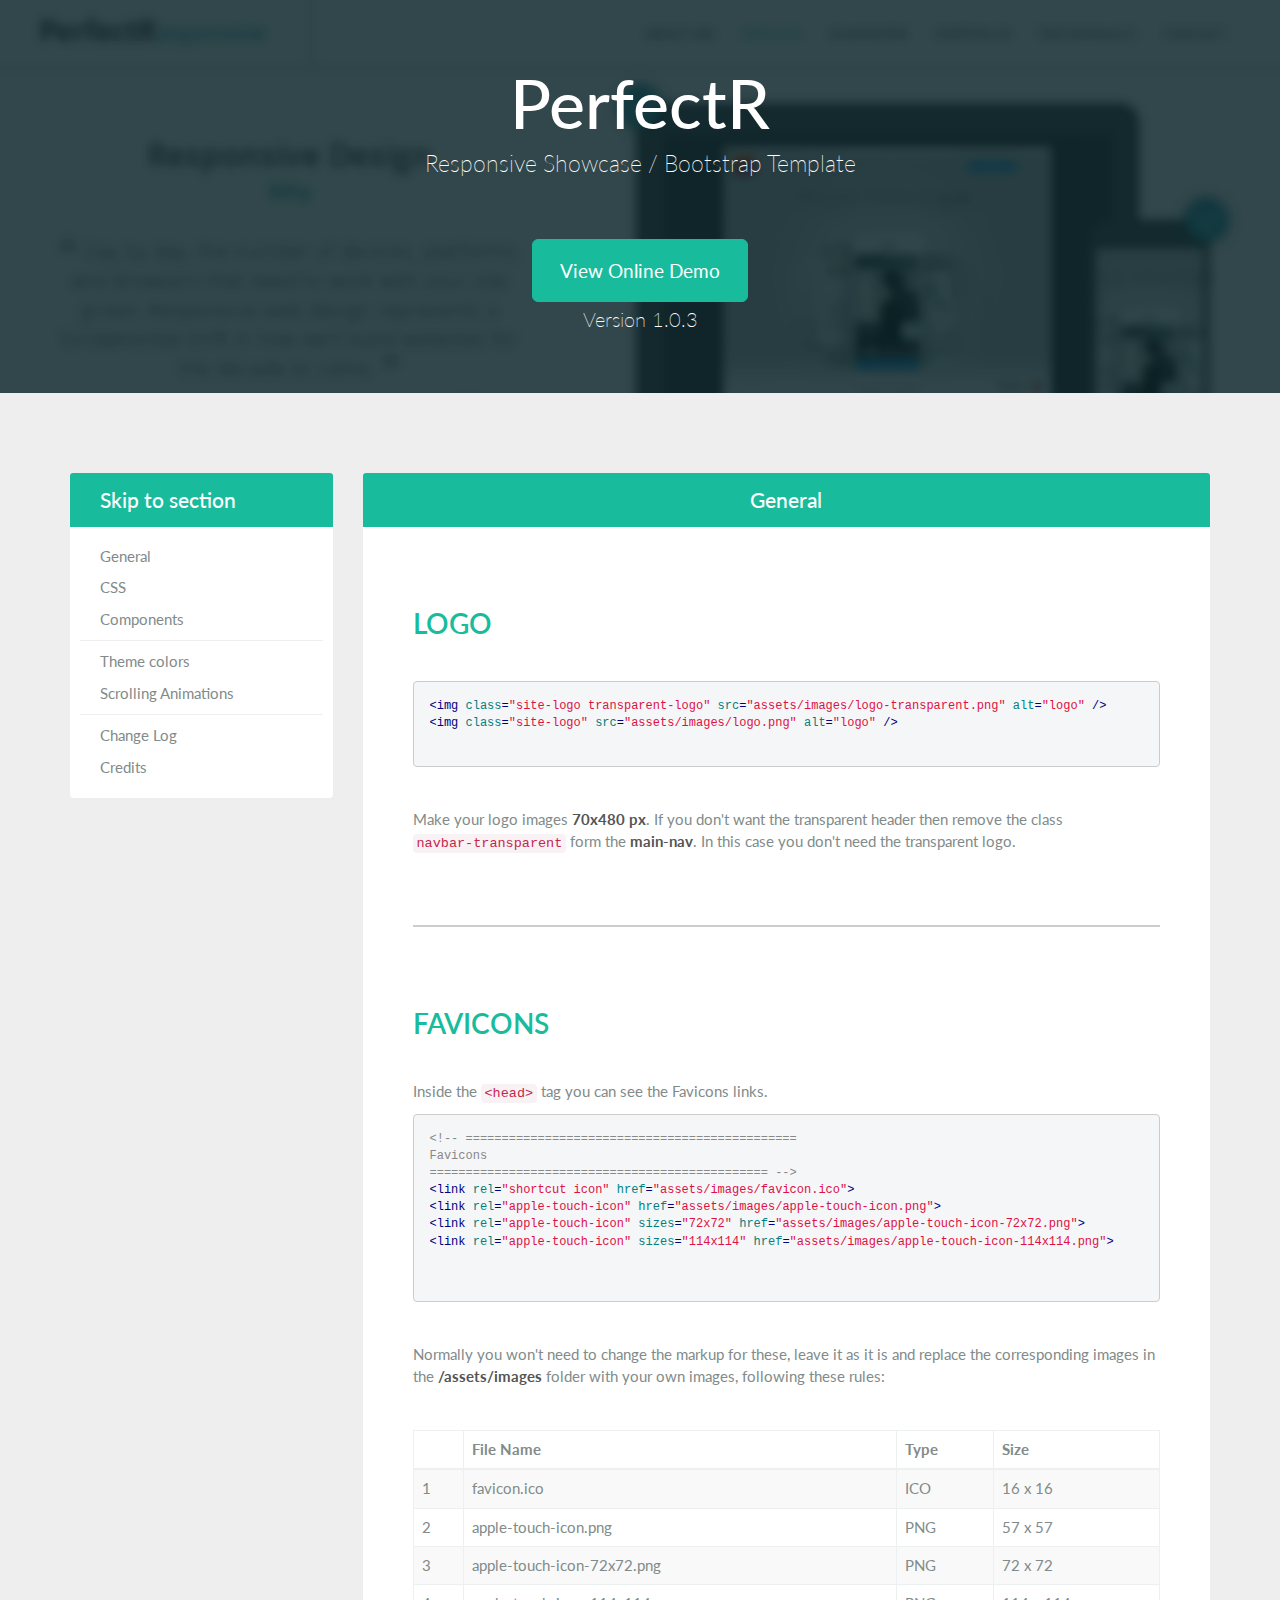
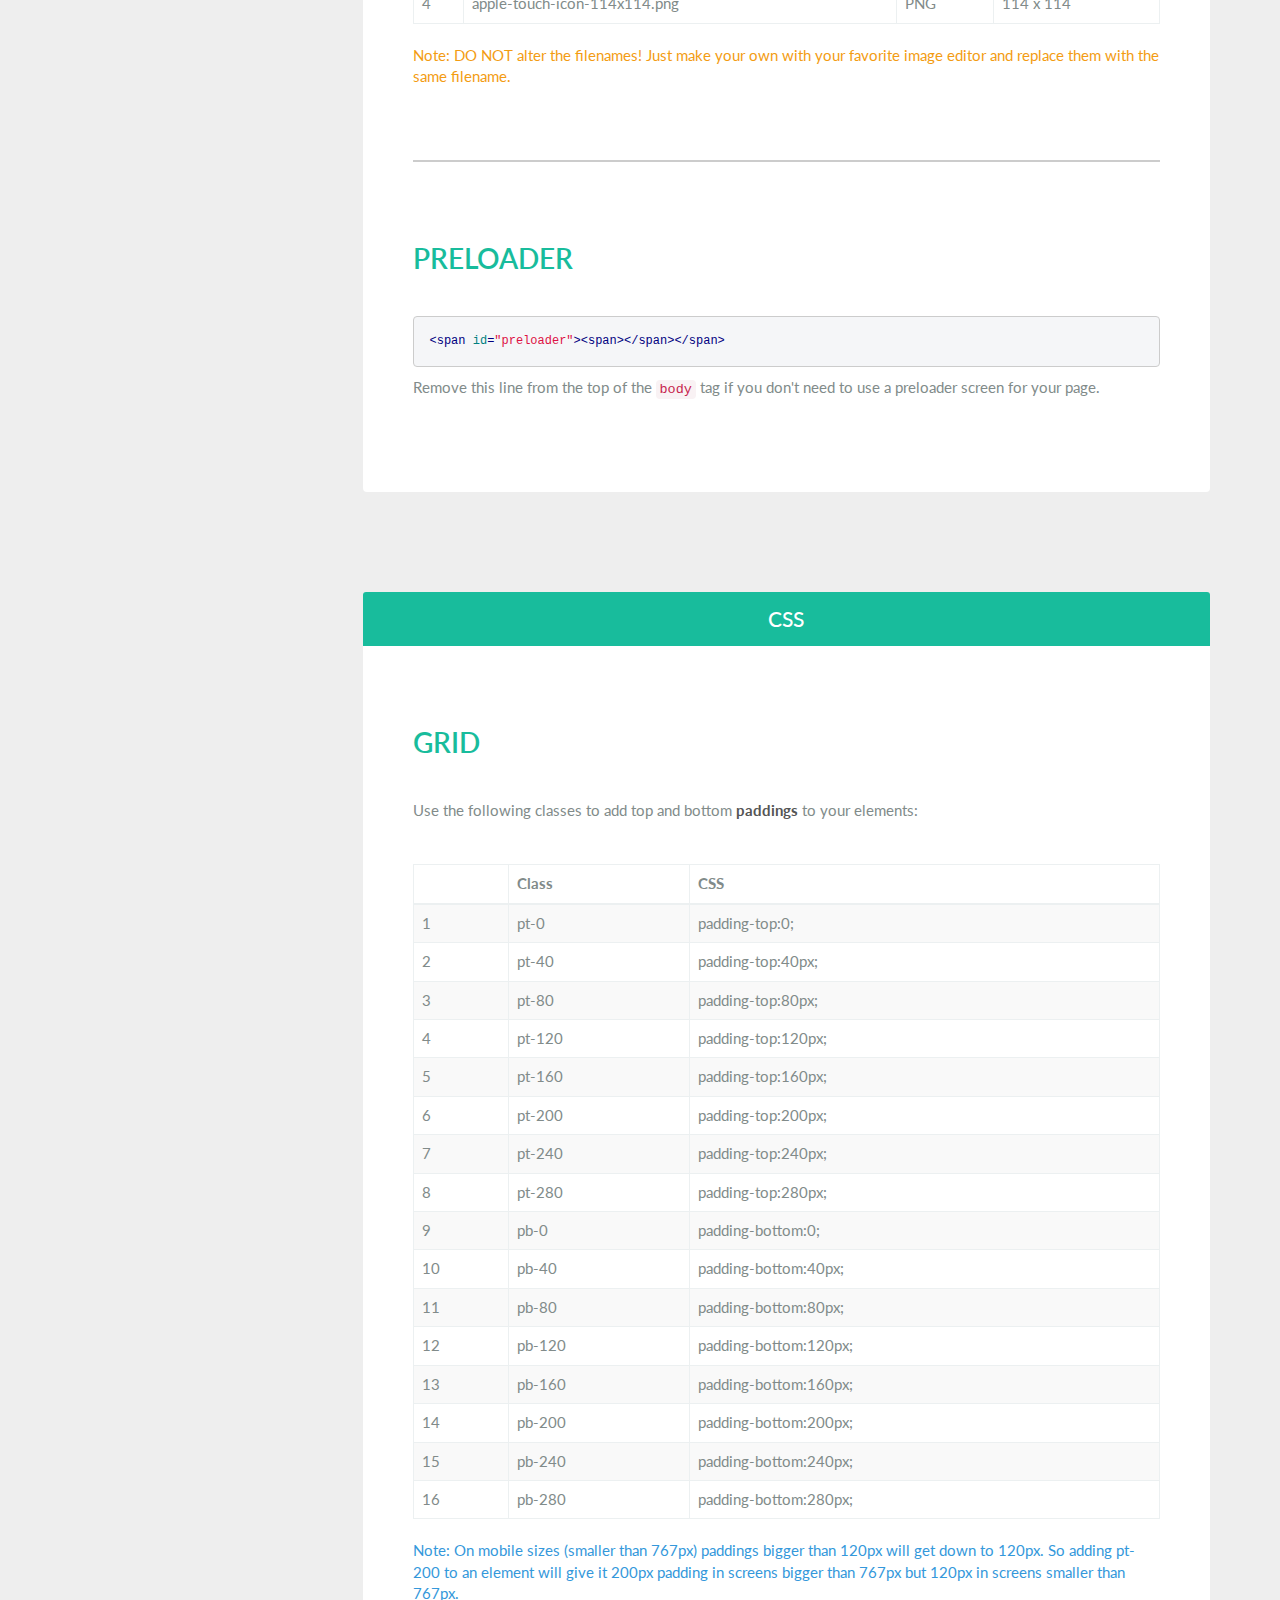
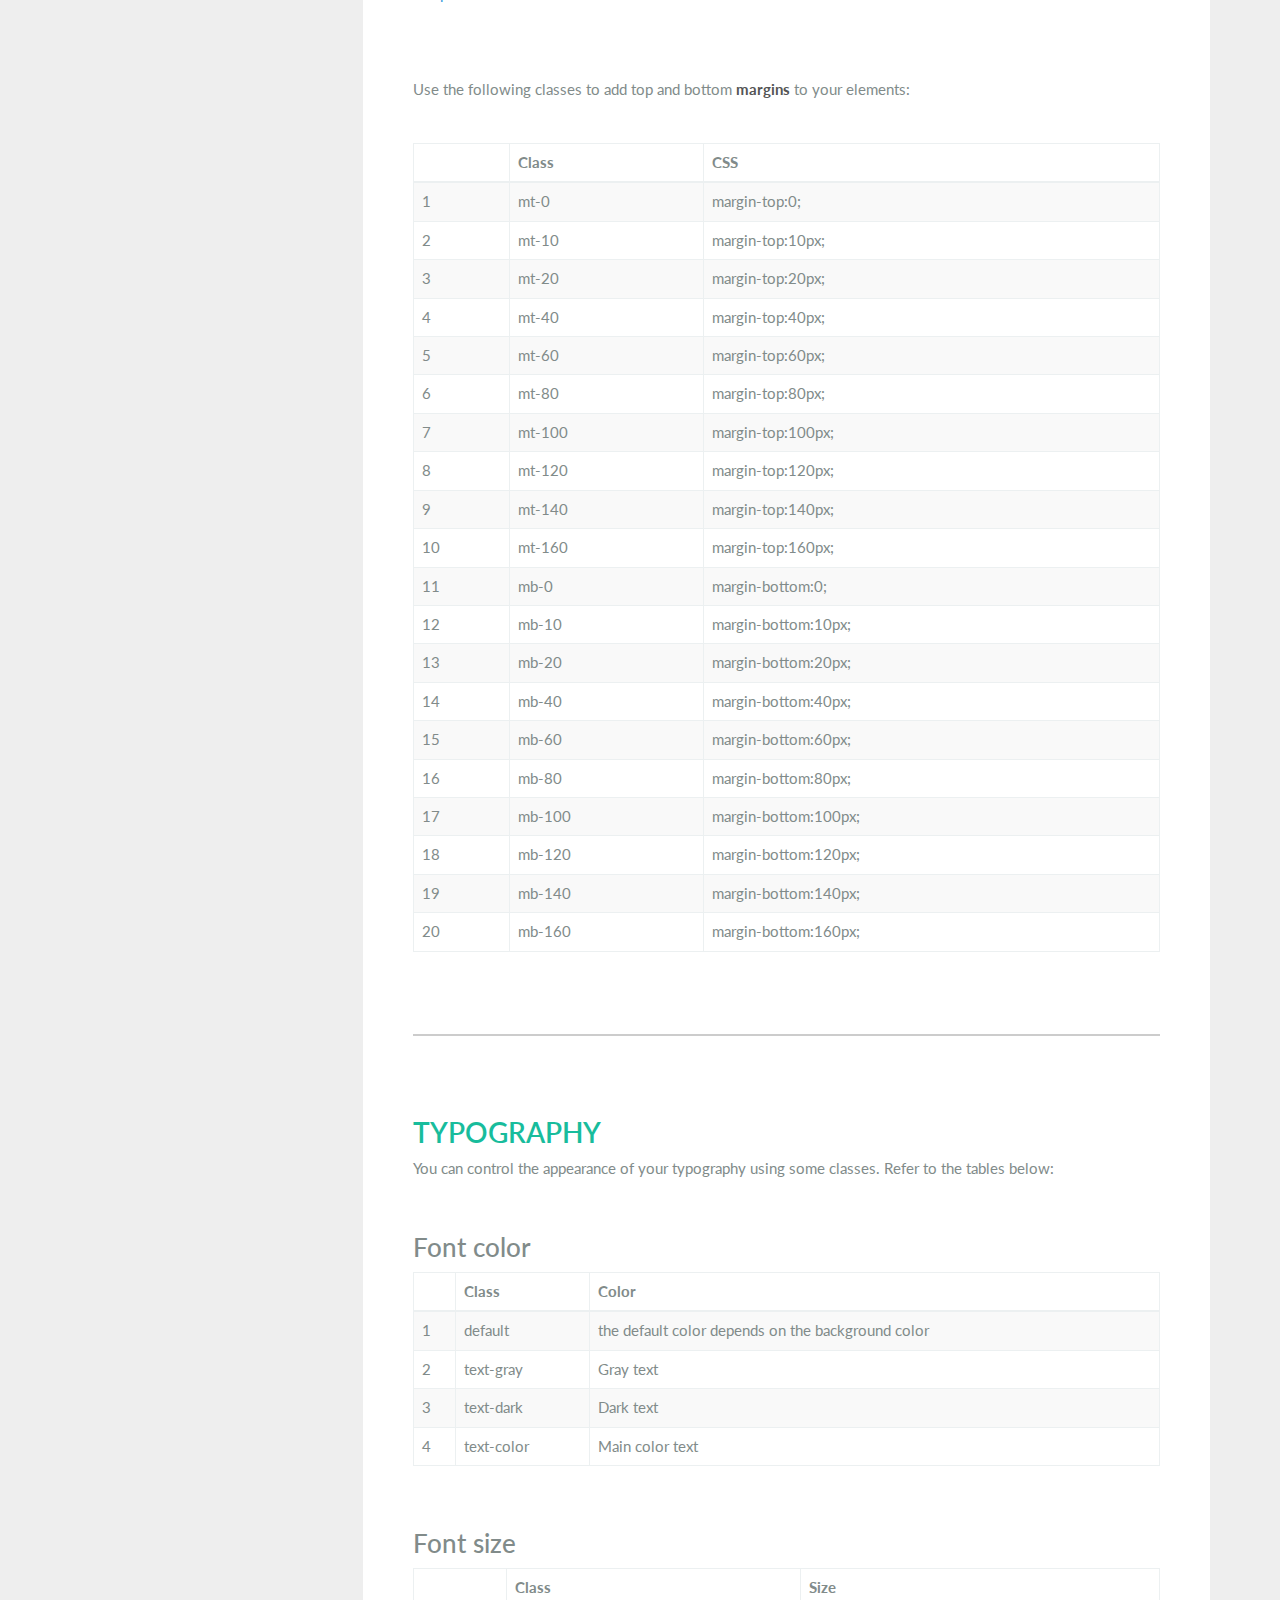
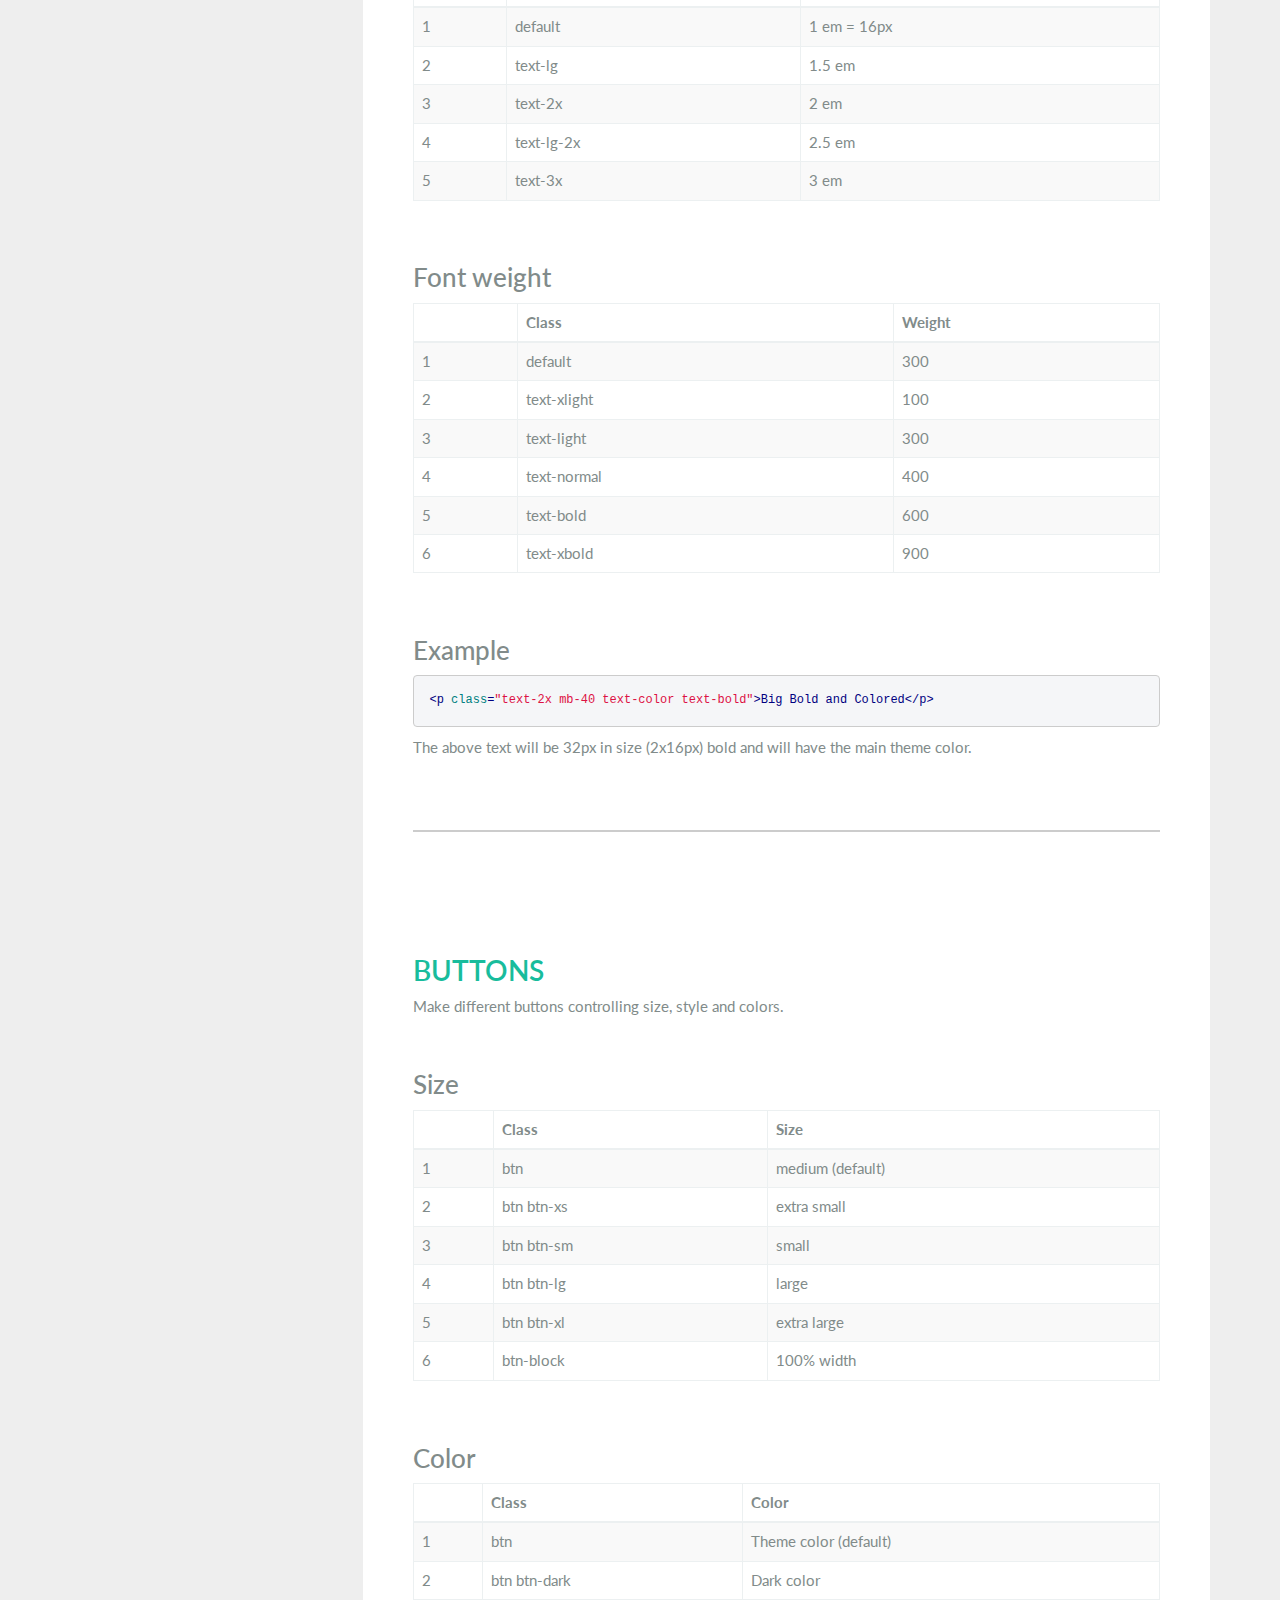
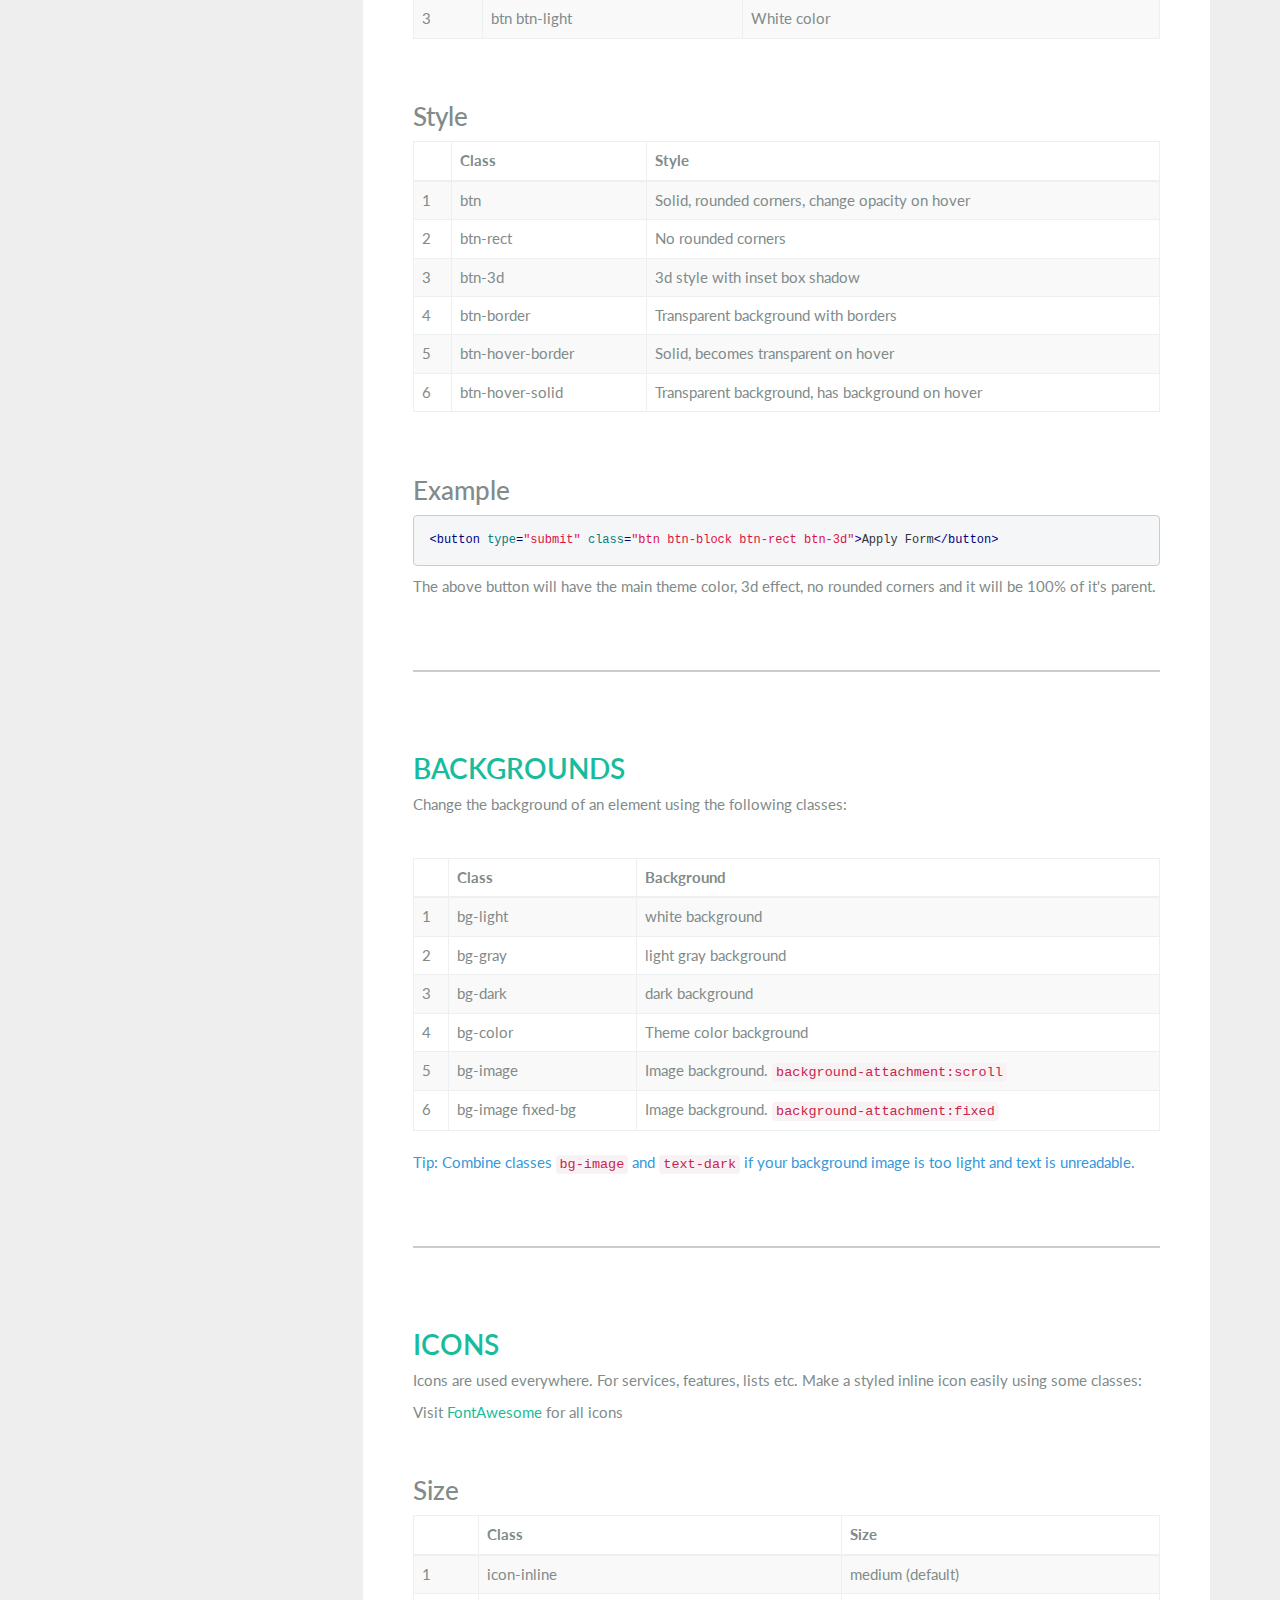
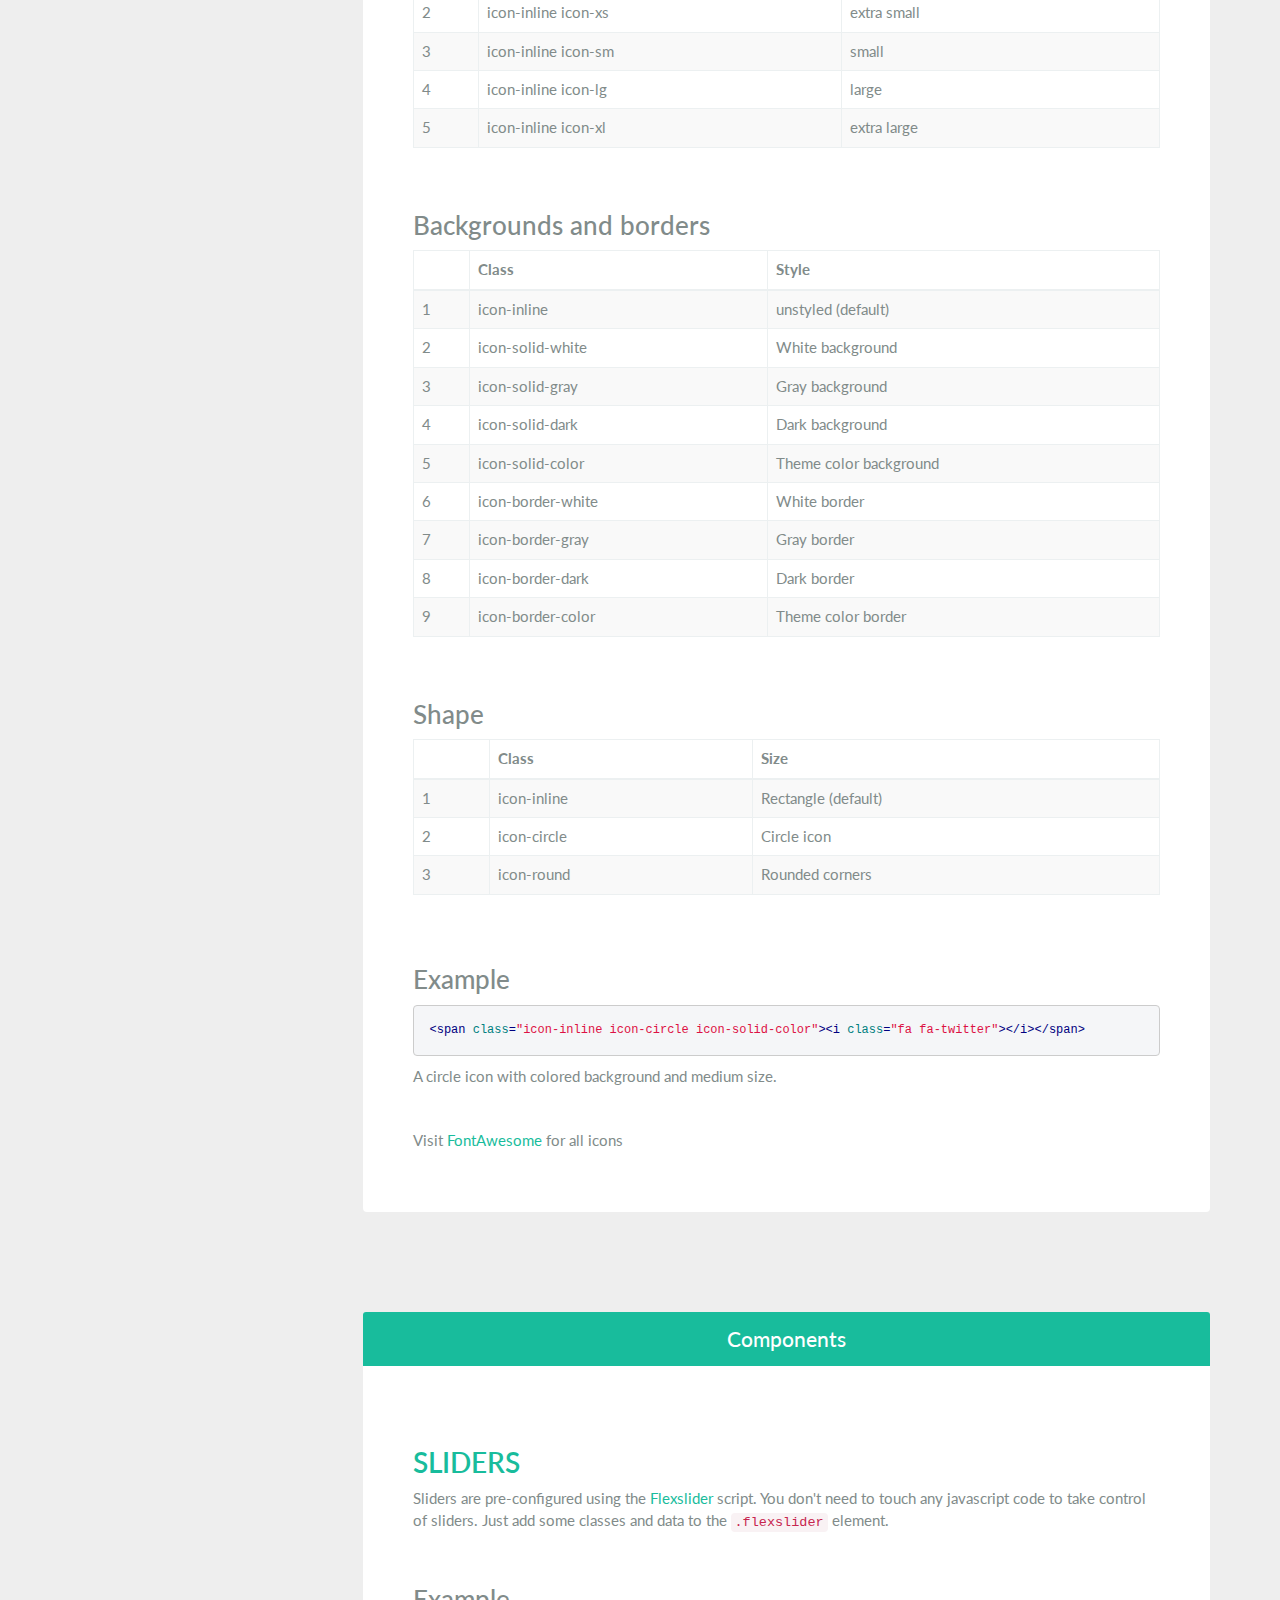
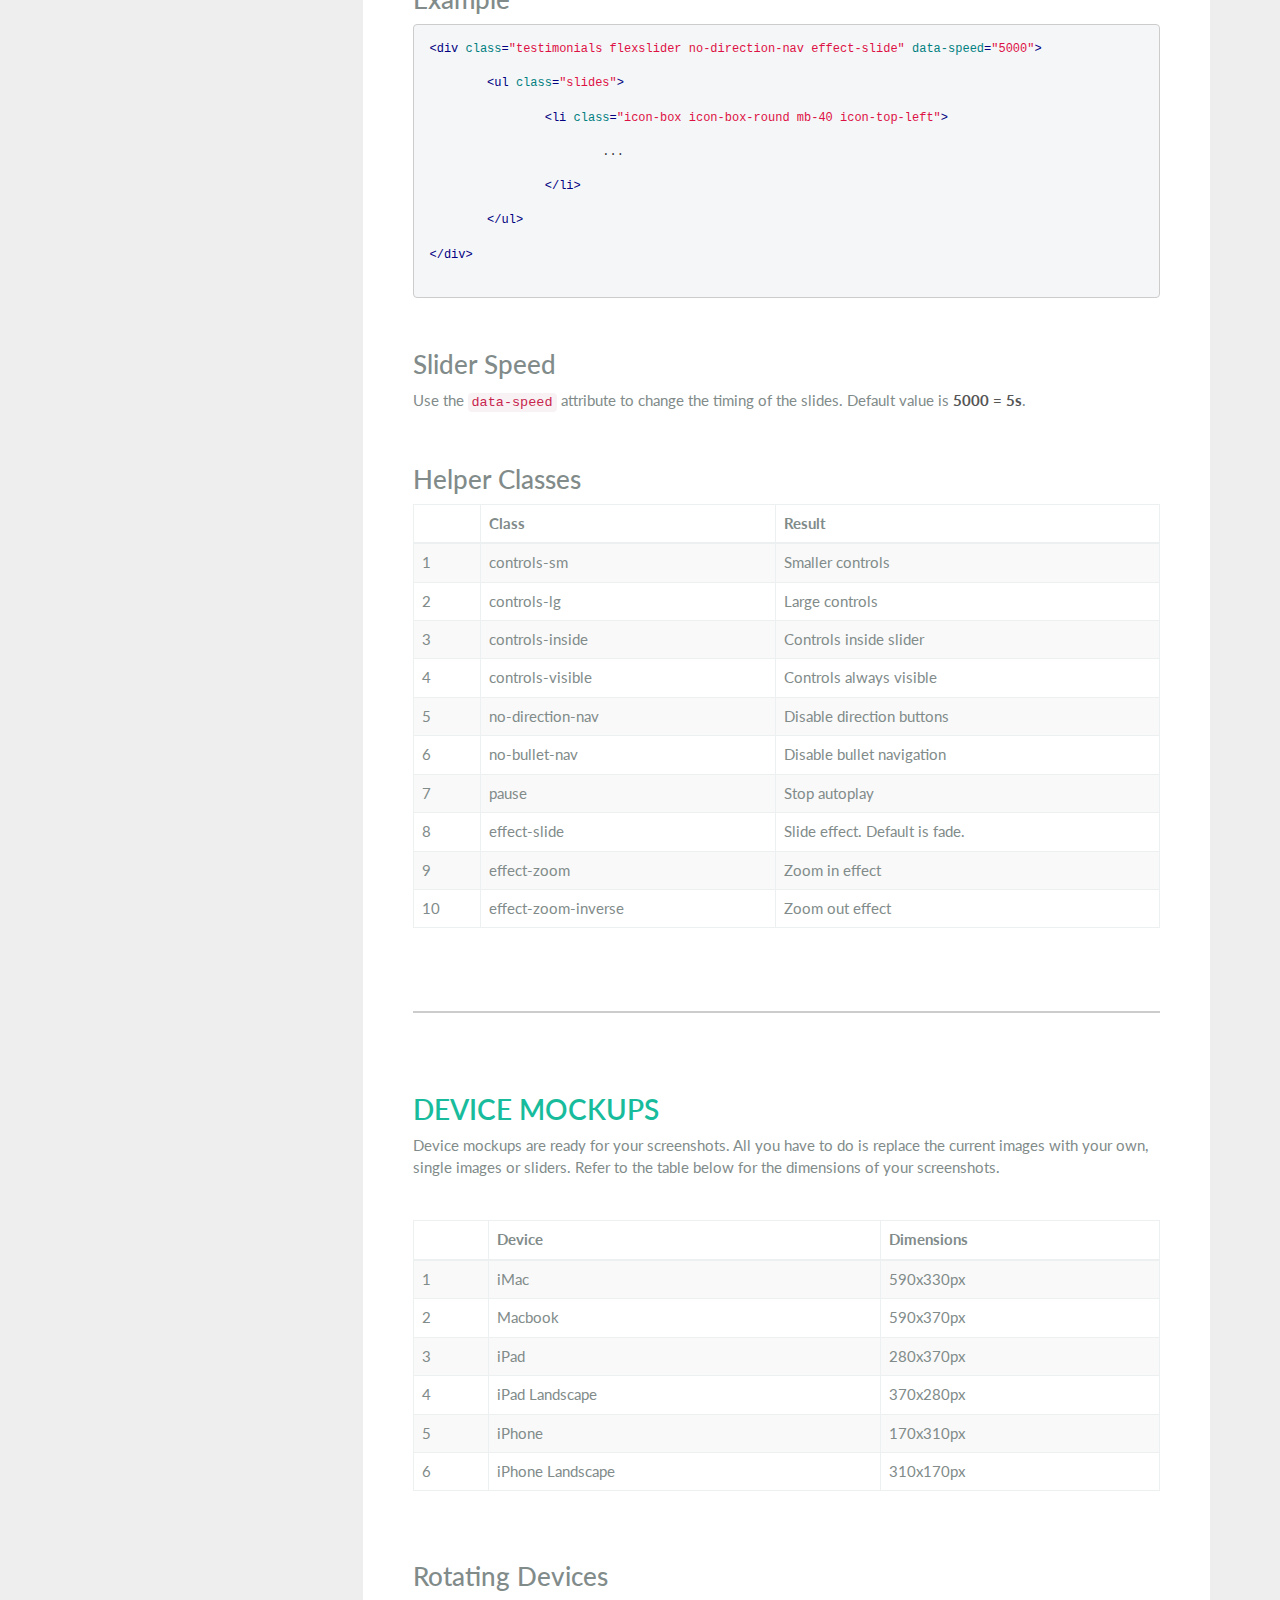
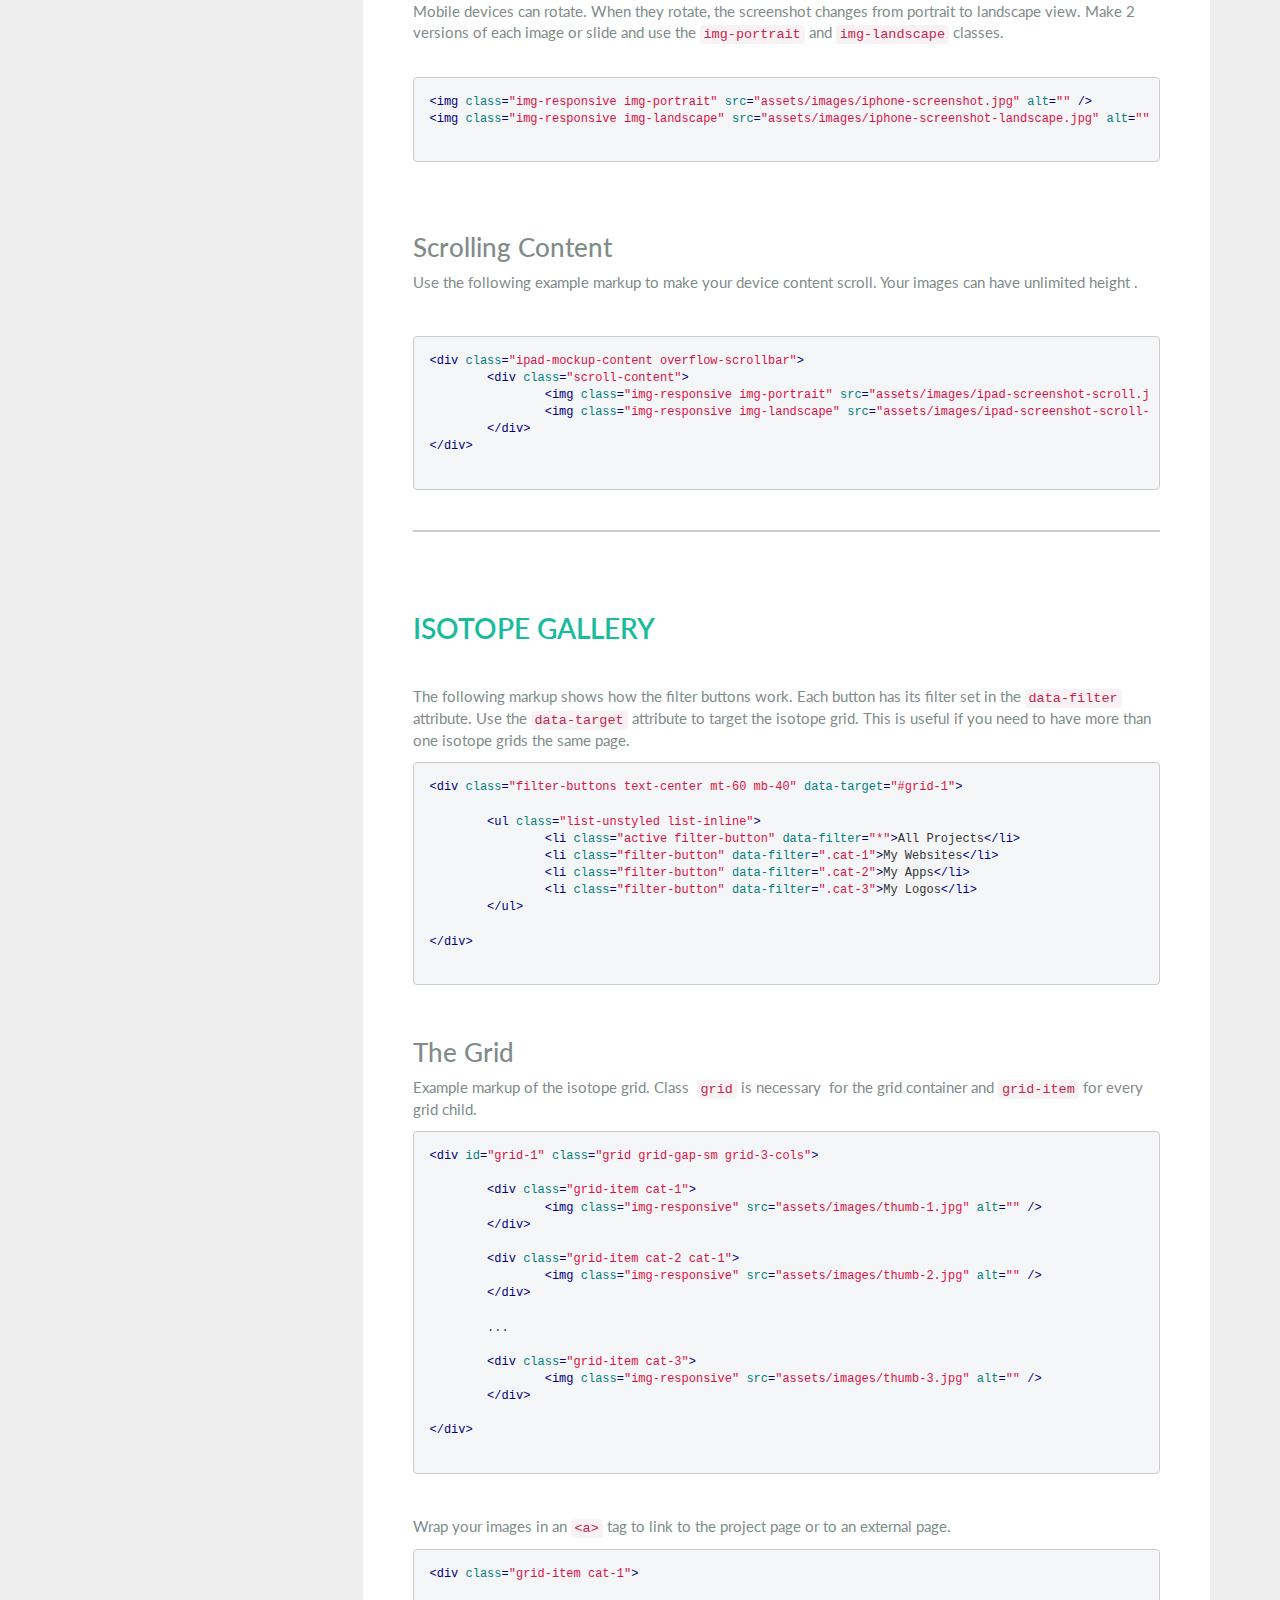
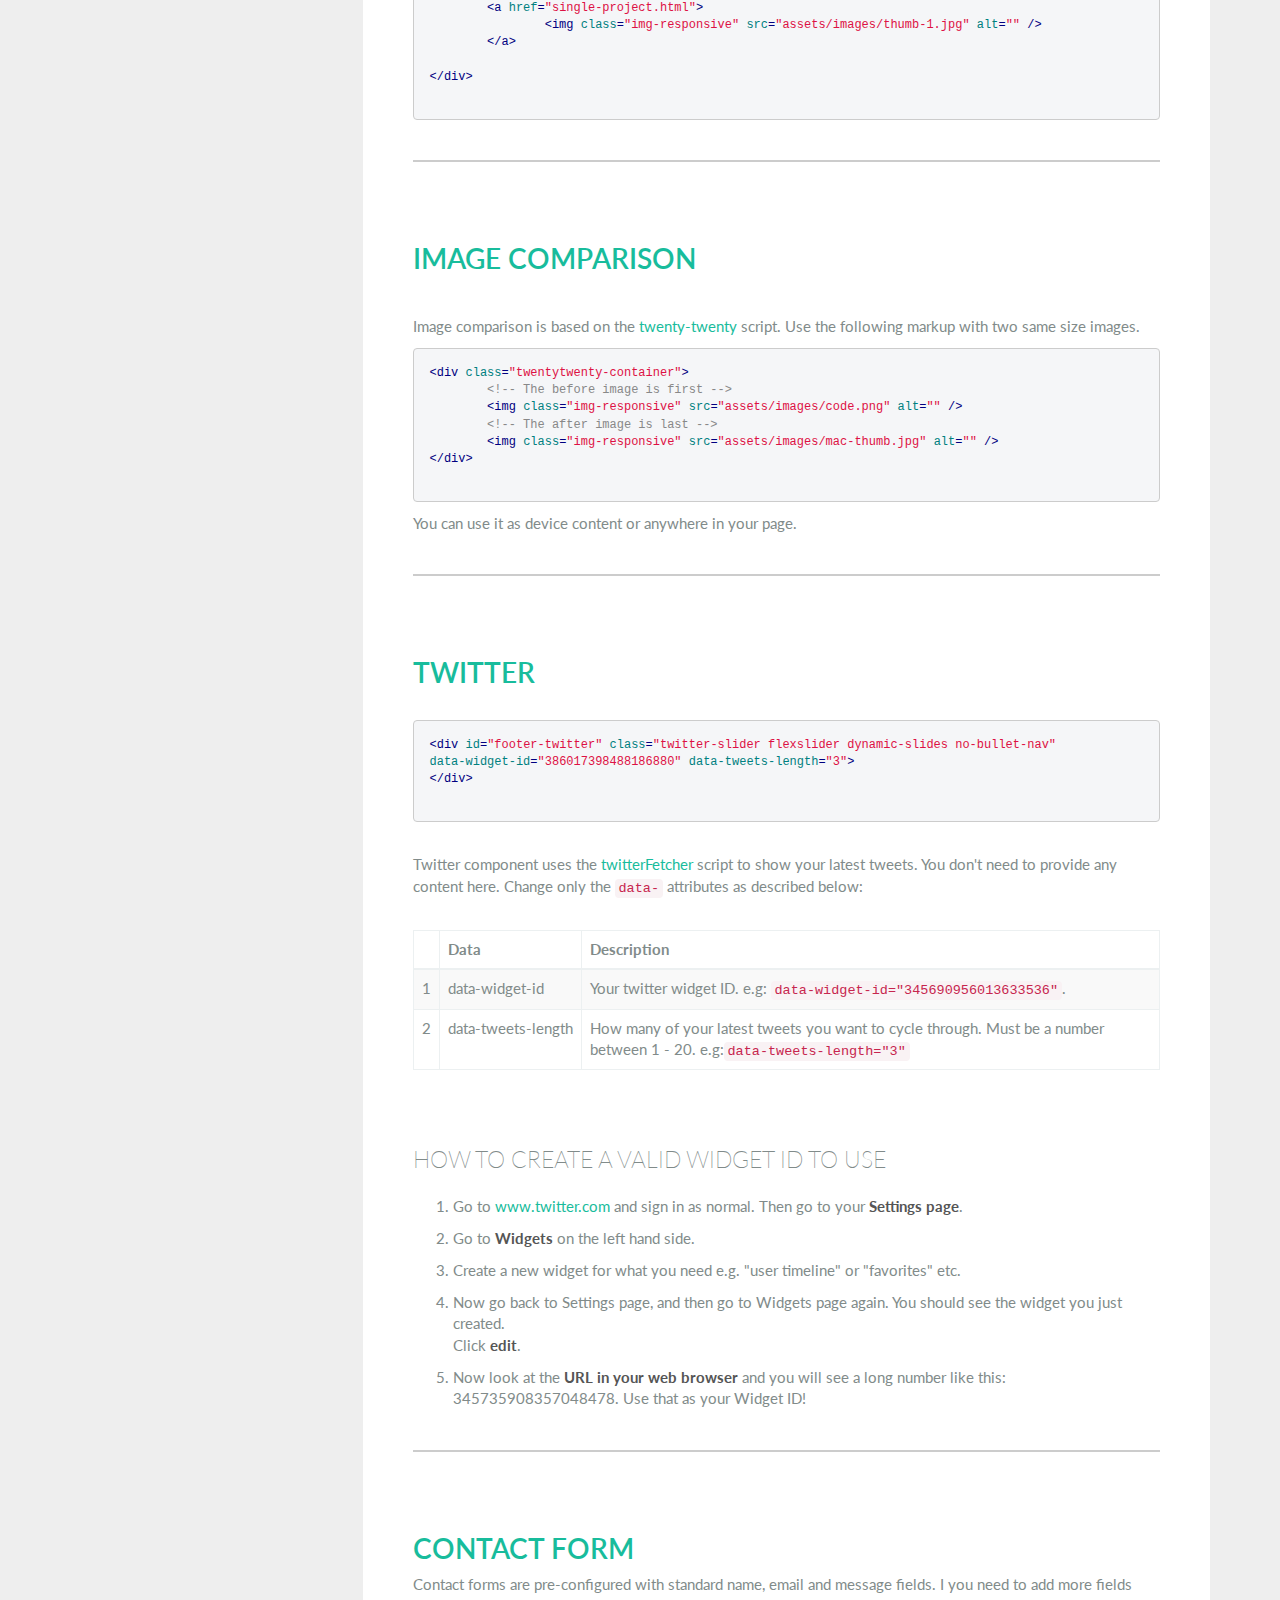
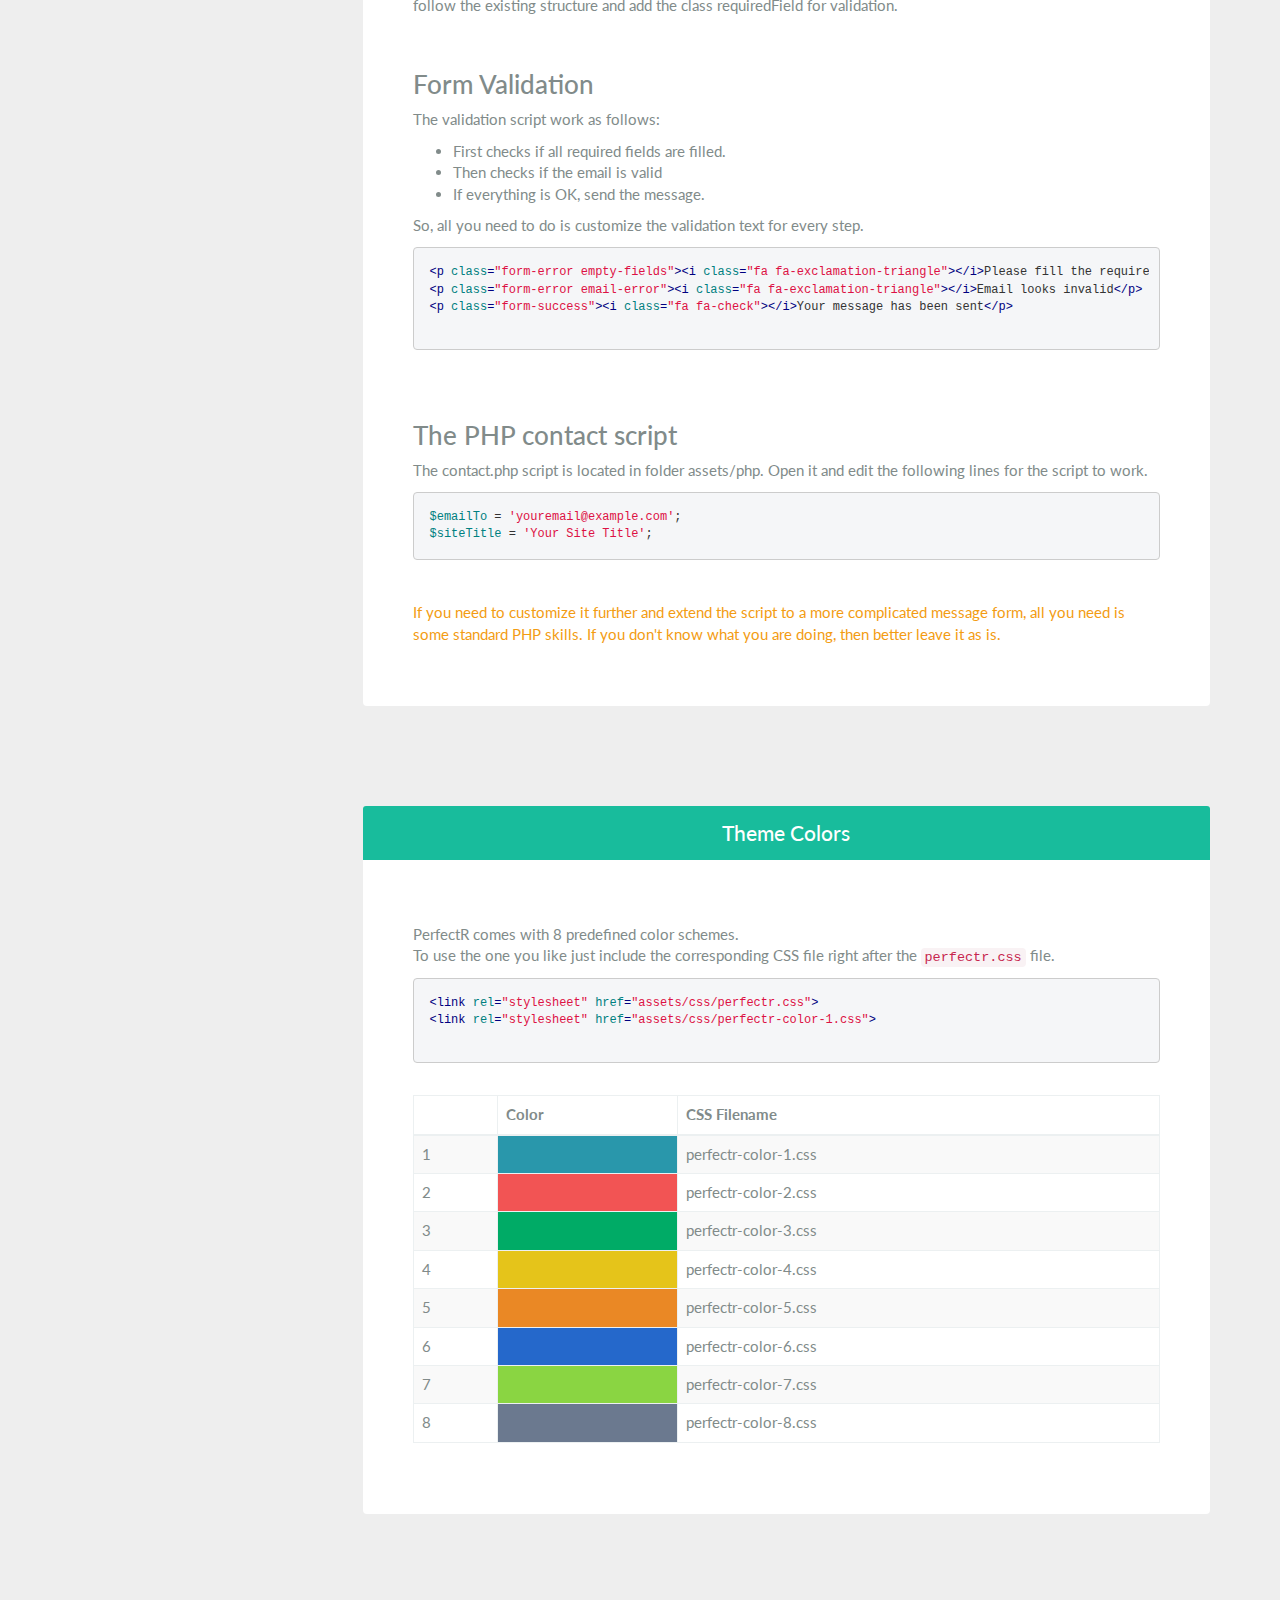
<file: Documentation/index.html>
<!DOCTYPE html>
<html lang="en-US">
<head>
		<meta charset="utf-8">
		<title>PerfectR | Documentation</title>
		<meta name="viewport" content="width=device-width, initial-scale=1, maximum-scale=1">
		<meta http-equiv="X-UA-Compatible" content="IE=edge">
		
		<!-- Stylesheets -->
		<link href="css/main.css" rel="stylesheet" media="screen">
		<link href="http://fonts.googleapis.com/css?family=Lato:400,300,300italic,400italic,700,700italic,900" rel="stylesheet" type="text/css">
		<link href="css/styles.css" rel="stylesheet" media="screen">
		<link rel="stylesheet" href="css/highlight.css">
		<!--[if lt IE 9]>
			<script src="http://html5shim.googlecode.com/svn/trunk/html5.js"></script>
			<script src="js/respond.min.js"></script>
		<![endif]-->
		
	</head>
	
	<body data-spy="scroll" data-target="#sidenav" data-offset="200">
		<div id="top" class="jumbotron">
			<div class="container text-center">
				<h1>PerfectR</h1>
				<p>Responsive Showcase / Bootstrap Template</p>
				<br>
				<p><a class="btn btn-success btn-lg" href="http://demos.q-themes.net/perfectr/" target="_blank">View Online Demo</a><br><small>Version 1.0.3</small></p>
			</div>
		</div>
		<div class="container">
		
			<div class="row">
				
				<div id="sidebar" class="col-md-3">
				
					<div class="panel panel-success">
						<div class="panel-heading">
							<h3 class="panel-title">Skip to section</h3>
						</div>
						<div id="sidenav" class="panel-body">
							<ul class="list-unstyled nav sidenav">
								<li class="sr-only"><a href="#top">Top</a></li>
								<li>
									<a href="#general">General</a>
								
									<ul class="list-unstyled nav sidenav">
										<li><a href="#logo">Logo</a></li>
										<li><a href="#favicons">Favicons</a></li>
										<li><a href="#preloader">Preloader</a></li>
									</ul>
								
								</li>
								<li>
									<a href="#css">CSS</a>
								
									<ul class="list-unstyled nav sidenav">
										<li><a href="#grid">Grid</a></li>
										<li><a href="#typography">Typography</a></li>
										<li><a href="#buttons">Buttons</a></li>
										<li><a href="#backgrounds">Backgrounds</a></li>
										<li><a href="#icons">Icons</a></li>
									</ul>
								
								</li>
								<li>
									<a href="#components">Components</a>
								
									<ul class="list-unstyled nav sidenav">
										<li><a href="#sliders">Sliders</a></li>
										<li><a href="#devices">Device Mockups</a></li>
										<li><a href="#isotope">Isotope Gallery</a></li>
										<li><a href="#twentytwenty">Image Comparison</a></li>
										<li><a href="#twitter">Twitter</a></li>
										<li><a href="#contact">Contact Form</a></li>
									</ul>
								
								</li>
								<hr>
								<li><a href="#colors">Theme colors</a></li>
								<li><a href="#scrollimations">Scrolling Animations</a></li>
								<hr>
								<li><a href="#changelog">Change Log</a></li>
								<li><a href="#credits">Credits</a></li>
							</ul>
						</div>
					</div>
				
				</div>
			
				<div class="col-md-9">
			
					<div id="general" class="panel panel-success">
						<div class="panel-heading">
							<h3 class="panel-title">General</h3>
						</div>
						<div class="panel-body">
							<h2 id="logo">Logo</h2><p><br></p><pre><code class="hljs xml"><span class="hljs-tag">&lt;<span class="hljs-title">img</span> <span class="hljs-attribute">class</span>=<span class="hljs-value">"site-logo transparent-logo"</span> <span class="hljs-attribute">src</span>=<span class="hljs-value">"assets/images/logo-transparent.png"</span> <span class="hljs-attribute">alt</span>=<span class="hljs-value">"logo"</span> /&gt;</span><br><span class="hljs-tag">&lt;<span class="hljs-title">img</span> <span class="hljs-attribute">class</span>=<span class="hljs-value">"site-logo"</span> <span class="hljs-attribute">src</span>=<span class="hljs-value">"assets/images/logo.png"</span> <span class="hljs-attribute">alt</span>=<span class="hljs-value">"logo"</span> /&gt;</span><br>
</code></pre><p><br></p><p>Make your logo images <strong>70x480 px</strong>. If you don't want the transparent header then remove the class <code>navbar-transparent</code> form the <strong>main-nav</strong>. In this case you don't need the transparent logo. <br></p><p><br></p>
							
							<hr>
							<h2 id="favicons">Favicons</h2><p><br></p><p>Inside the <code>&lt;head&gt;</code> tag you can see the Favicons links.</p>
<pre><code class="hljs xml"><span class="hljs-comment">&lt;!-- ==============================================</span><br><span class="hljs-comment">Favicons</span><br><span class="hljs-comment">=============================================== --&gt;</span><br><span class="hljs-tag">&lt;<span class="hljs-title">link</span> <span class="hljs-attribute">rel</span>=<span class="hljs-value">"shortcut icon"</span> <span class="hljs-attribute">href</span>=<span class="hljs-value">"assets/images/favicon.ico"</span>&gt;</span><br><span class="hljs-tag">&lt;<span class="hljs-title">link</span> <span class="hljs-attribute">rel</span>=<span class="hljs-value">"apple-touch-icon"</span> <span class="hljs-attribute">href</span>=<span class="hljs-value">"assets/images/apple-touch-icon.png"</span>&gt;</span><br><span class="hljs-tag">&lt;<span class="hljs-title">link</span> <span class="hljs-attribute">rel</span>=<span class="hljs-value">"apple-touch-icon"</span> <span class="hljs-attribute">sizes</span>=<span class="hljs-value">"72x72"</span> <span class="hljs-attribute">href</span>=<span class="hljs-value">"assets/images/apple-touch-icon-72x72.png"</span>&gt;</span><br><span class="hljs-tag">&lt;<span class="hljs-title">link</span> <span class="hljs-attribute">rel</span>=<span class="hljs-value">"apple-touch-icon"</span> <span class="hljs-attribute">sizes</span>=<span class="hljs-value">"114x114"</span> <span class="hljs-attribute">href</span>=<span class="hljs-value">"assets/images/apple-touch-icon-114x114.png"</span>&gt;</span><br><br>
</code></pre><p><br></p><p> Normally you won't need to change the markup for these, leave it as it is and replace the corresponding images in the <strong>/assets/images</strong> folder with your own images, following these rules:</p><p><br></p><table class="table table-striped table-bordered">
								<thead>
								  <tr>
									<th></th>
									<th>File Name</th>
									<th>Type</th>
									<th>Size</th>
								  </tr>
								</thead>
								<tbody>
								  <tr>
									<td>1</td>
									<td>favicon.ico</td>
									<td>ICO</td>
									<td>16 x 16</td>
								  </tr>
								  <tr>
									<td>2</td>
									<td>apple-touch-icon.png</td>
									<td>PNG</td>
									<td>57 x 57</td>
								  </tr>
								  <tr>
									<td>3</td>
									<td>apple-touch-icon-72x72.png</td>
									<td>PNG</td>
									<td>72 x 72</td>
								  </tr>
								  <tr>
									<td>4</td>
									<td>apple-touch-icon-114x114.png</td>
									<td>PNG</td>
									<td>114 x 114</td>
								  </tr>
								</tbody>
							  </table><p class="text-warning">Note: DO NOT alter the filenames! Just make your own with your favorite image editor and replace them with the same filename.</p><p class="text-warning"><br></p>
							
							<hr>
							<h2 id="preloader">Preloader</h2><p><br></p>
<pre><code class="hljs xml"><span class="hljs-tag">&lt;<span class="hljs-title">span</span> <span class="hljs-attribute">id</span>=<span class="hljs-value">"preloader"</span>&gt;</span><span class="hljs-tag">&lt;<span class="hljs-title">span</span>&gt;</span><span class="hljs-tag">&lt;/<span class="hljs-title">span</span>&gt;</span><span class="hljs-tag">&lt;/<span class="hljs-title">span</span>&gt;</span>
</code></pre>
<p>Remove this line from the top of the <code>body</code> tag if you don't need to use a preloader screen for your page.</p><p><br></p>
							
							
						</div>
					</div>
					
					<div id="css" class="panel panel-success">
						<div class="panel-heading">
							<h3 class="panel-title">CSS</h3>
						</div>
						<div class="panel-body">
							<h2 id="grid">Grid</h2>
							<p><br></p><p>Use the following classes to add top and bottom <strong>paddings</strong> to your elements:</p><p><br></p><table class="table table-striped table-bordered">
								<thead>
								  <tr>
									<th></th>
									<th>Class</th>
									<th>CSS</th>
									
								  </tr>
								</thead>
								<tbody>
								  <tr>
									<td>1</td>
									<td>pt-0</td>
									<td>padding-top:0;</td>
									
								  </tr>
								  <tr>
									<td>2</td>
									<td>pt-40</td>
									<td>padding-top:40px;</td>
									
								  </tr>
								  <tr>
									<td>3</td>
									<td>pt-80</td>
									<td>padding-top:80px;</td>
									
								  </tr>
								  <tr>
									<td>4</td>
									<td>pt-120</td>
									<td>padding-top:120px;</td>
									
								  </tr><tr><td valign="top">5<br></td><td valign="top">pt-160</td><td valign="top">padding-top:160px;</td></tr><tr><td valign="top">6<br></td><td valign="top">pt-200</td><td valign="top">padding-top:200px;</td></tr><tr><td valign="top">7<br></td><td valign="top">pt-240</td><td valign="top">padding-top:240px;</td></tr><tr><td valign="top">8<br></td><td valign="top">pt-280</td><td valign="top">padding-top:280px;</td></tr><tr><td valign="top">9<br></td><td valign="top">pb-0</td><td valign="top">padding-bottom:0;</td></tr><tr><td valign="top">10<br></td><td valign="top">pb-40</td><td valign="top">padding-bottom:40px;</td></tr><tr><td valign="top">11<br></td><td valign="top">pb-80</td><td valign="top">padding-bottom:80px;</td></tr><tr><td valign="top">12<br></td><td valign="top">pb-120</td><td valign="top">padding-bottom:120px;</td></tr><tr><td valign="top">13<br></td><td valign="top">pb-160</td><td valign="top">padding-bottom:160px;</td></tr><tr><td valign="top">14<br></td><td valign="top">pb-200</td><td valign="top">padding-bottom:200px;</td></tr><tr><td valign="top">15<br></td><td valign="top">pb-240</td><td valign="top">padding-bottom:240px;</td></tr><tr><td valign="top">16<br></td><td valign="top">pb-280</td><td valign="top">padding-bottom:280px;</td></tr>
								</tbody>
							  </table><p class="text-info">Note: On mobile sizes (smaller than 767px) paddings bigger than 120px will get down to 120px. So adding pt-200 to an element will give it 200px padding in screens bigger than 767px but 120px in screens smaller than 767px.</p><p class="text-info"><br></p><p class="text-info"><br></p><p>Use the following classes to add top and bottom <strong>margins</strong> to your elements:</p><p><br></p><table class="table table-striped table-bordered">
								<thead>
								  <tr>
									<th></th>
									<th>Class</th>
									<th>CSS</th>
									
								  </tr>
								</thead>
								<tbody>
								  <tr>
									<td>1</td>
									<td>mt-0</td>
									<td>margin-top:0;</td>
									
								  </tr>
								  <tr>
									<td>2</td>
									<td>mt-10</td>
									<td>margin-top:10px;</td>
									
								  </tr>
								  <tr>
									<td>3</td>
									<td>mt-20</td>
									<td>margin-top:20px;</td>
									
								  </tr>
								  <tr>
									<td>4</td>
									<td>mt-40</td>
									<td>margin-top:40px;</td>
									
								  </tr><tr><td valign="top">5<br></td><td valign="top">mt-60</td><td valign="top">margin-top:60px;</td></tr><tr><td valign="top">6<br></td><td valign="top">mt-80</td><td valign="top">margin-top:80px;</td></tr><tr><td valign="top">7<br></td><td valign="top">mt-100</td><td valign="top">margin-top:100px;</td></tr><tr><td valign="top">8<br></td><td valign="top">mt-120</td><td valign="top">margin-top:120px;</td></tr><tr><td valign="top">9<br></td><td valign="top">mt-140<br></td><td valign="top">margin-top:140px;</td></tr><tr><td valign="top">10<br></td><td valign="top">mt-160<br></td><td valign="top">margin-top:160px;</td></tr><tr><td valign="top">11</td><td valign="top">mb-0</td><td valign="top">margin-bottom:0;</td></tr><tr><td valign="top">12<br></td><td valign="top">mb-10</td><td valign="top">margin-bottom:10px;</td></tr><tr><td valign="top">13<br></td><td valign="top">mb-20</td><td valign="top">margin-bottom:20px;</td></tr><tr><td valign="top">14<br></td><td valign="top">mb-40</td><td valign="top">margin-bottom:40px;</td></tr><tr><td valign="top">15<br></td><td valign="top">mb-60</td><td valign="top">margin-bottom:60px;</td></tr><tr><td valign="top">16<br></td><td valign="top">mb-80</td><td valign="top">margin-bottom:80px;</td></tr><tr><td valign="top">17<br></td><td valign="top">mb-100</td><td valign="top">margin-bottom:100px;</td></tr><tr><td valign="top">18<br></td><td valign="top">mb-120</td><td valign="top">margin-bottom:120px;</td></tr><tr><td valign="top">19<br></td><td valign="top">mb-140</td><td valign="top">margin-bottom:140px;</td></tr><tr><td valign="top">20<br></td><td valign="top">mb-160</td><td valign="top">margin-bottom:160px;</td></tr>
								</tbody>
							  </table>
							<br><hr>
							<h2 id="typography">Typography</h2>
							<p>You can control the appearance of your typography using some classes. Refer to the tables below:</p><p><br></p>
<h3>Font color</h3><table class="table table-striped table-bordered">
								<thead>
								  <tr>
									<th></th>
									<th>Class</th>
									<th>Color</th>
									
								  </tr>
								</thead>
								<tbody>
								  <tr>
									<td>1</td>
									<td>default</td>
									<td>the default color depends on the background color<br></td>
									
								  </tr>
								  <tr>
									<td>2</td>
									<td>text-gray</td>
									<td>Gray text<br></td>
									
								  </tr>
								  <tr>
									<td>3</td>
									<td>text-dark</td>
									<td>Dark text<br></td>
									
								  </tr>
								  <tr>
									<td>4</td>
									<td>text-color</td>
									<td>Main color text<br></td>
									
								  </tr>
								</tbody>
							  </table><h4><br></h4><h3>Font size</h3><table class="table table-striped table-bordered">
								<thead>
								  <tr>
									<th></th>
									<th>Class</th>
									<th>Size</th>
									
								  </tr>
								</thead>
								<tbody>
								  <tr>
									<td>1</td>
									<td>default</td>
									<td>1 em = 16px<br></td>
									
								  </tr>
								  <tr>
									<td>2</td>
									<td>text-lg</td>
									<td>1.5 em</td>
									
								  </tr>
								  <tr>
									<td>3</td>
									<td>text-2x</td>
									<td>2 em<br></td>
									
								  </tr>
								  <tr>
									<td>4</td>
									<td>text-lg-2x</td>
									<td>2.5 em<br></td>
									
								  </tr><tr><td valign="top">5<br></td><td valign="top">text-3x</td><td valign="top">3 em</td></tr>
								</tbody>
							  </table><h4><br></h4><h3>Font weight</h3><table class="table table-striped table-bordered">
								<thead>
								  <tr>
									<th></th>
									<th>Class</th>
									<th>Weight</th>
									
								  </tr>
								</thead>
								<tbody>
								  <tr>
									<td>1</td>
									<td>default</td>
									<td>300<br></td>
									
								  </tr>
								  <tr><td valign="top">2<br></td><td valign="top">text-xlight</td><td valign="top">100<br></td></tr><tr>
									<td>3<br></td>
									<td>text-light</td>
									<td>300</td>
									
								  </tr>
								  <tr>
									<td>4<br></td>
									<td>text-normal</td>
									<td>400<br></td>
									
								  </tr>
								  <tr>
									<td>5<br></td>
									<td>text-bold</td>
									<td>600<br></td>
									
								  </tr><tr><td valign="top">6<br></td><td valign="top">text-xbold</td><td valign="top">900</td></tr>
								</tbody>
							  </table>
							<h4><br></h4><h3>Example</h3>
<pre><code class="hljs xml"><span class="hljs-tag">&lt;<span class="hljs-title">p</span> <span class="hljs-attribute">class</span>=<span class="hljs-value">"text-2x mb-40 text-color text-bold"</span>&gt;Big Bold and Colored</span><span class="hljs-tag">&lt;/<span class="hljs-title">p</span>&gt;</span>
</code></pre>
<p>The above text will be 32px in size (2x16px) bold and will have the main theme color. <br></p><p><br></p><hr>
<br>
							<h2 id="buttons">Buttons</h2>
							<p>Make different buttons controlling size, style and colors.</p><p><br></p><h3>Size</h3><table class="table table-striped table-bordered">
								<thead>
								  <tr>
									<th></th>
									<th>Class</th>
									<th>Size</th>
									
								  </tr>
								</thead>
								<tbody>
								  <tr>
									<td>1</td>
									<td>btn</td>
									<td>medium (default)<br></td>
									
								  </tr>
								  <tr><td valign="top">2<br></td><td valign="top">btn btn-xs<br></td><td valign="top">extra small<br></td></tr><tr>
									<td>3<br></td>
									<td>btn btn-sm<br></td>
									<td>small</td>
									
								  </tr>
								  <tr>
									<td>4<br></td>
									<td>btn btn-lg</td>
									<td>large</td>
									
								  </tr>
								  <tr>
									<td>5<br></td>
									<td>btn btn-xl</td>
									<td>extra large<br></td>
									
								  </tr><tr><td valign="top">6<br></td><td valign="top">btn-block<br></td><td valign="top">100% width<br></td></tr>
								</tbody>
							  </table><p><br></p><h3>Color</h3><table class="table table-striped table-bordered">
								<thead>
								  <tr>
									<th></th>
									<th>Class</th>
									<th>Color</th>
									
								  </tr>
								</thead>
								<tbody>
								  <tr>
									<td>1</td>
									<td>btn</td>
									<td>Theme color (default)<br></td>
									
								  </tr>
								  <tr><td valign="top">2<br></td><td valign="top">btn btn-dark<br></td><td valign="top">Dark color<br></td></tr><tr>
									<td>3<br></td>
									<td>btn btn-light<br></td>
									<td>White color<br></td>
									
								  </tr>
								  
								  
								</tbody>
							  </table><p><br></p><h3>Style</h3><table class="table table-striped table-bordered">
								<thead>
								  <tr>
									<th></th>
									<th>Class</th>
									<th>Style</th>
									
								  </tr>
								</thead>
								<tbody>
								  <tr>
									<td>1</td>
									<td>btn</td>
									<td>Solid, rounded corners, change opacity on hover<br></td>
									
								  </tr>
								  <tr><td valign="top">2<br></td><td valign="top">btn-rect</td><td valign="top">No rounded corners<br></td></tr><tr>
									<td>3<br></td>
									<td>btn-3d</td>
									<td>3d style with inset box shadow<br></td>
									
								  </tr>
								  <tr>
									<td>4<br></td>
									<td>btn-border</td>
									<td>Transparent background with borders<br></td>
									
								  </tr>
								  <tr>
									<td>5<br></td>
									<td>btn-hover-border</td>
									<td>Solid, becomes transparent on hover<br></td>
									
								  </tr><tr><td valign="top">6<br></td><td valign="top">btn-hover-solid</td><td valign="top">Transparent background, has background on hover<br></td></tr>
								</tbody>
							  </table>
							<br>
<h3>Example</h3>
<pre><code class="hljs xml"><span class="hljs-tag">&lt;<span class="hljs-title">button</span> <span class="hljs-attribute">type</span>=<span class="hljs-value">"submit"</span> <span class="hljs-attribute">class</span>=<span class="hljs-value">"btn btn-block btn-rect btn-3d"</span>&gt;</span>Apply Form<span class="hljs-tag">&lt;/<span class="hljs-title">button</span>&gt;</span>
</code></pre>
<p>The above button will have the main theme color, 3d effect, no rounded corners and it will be 100% of it's parent.</p><p><br></p><hr>
							<h2 id="backgrounds">Backgrounds</h2>
							<p>Change the background of an element using the following classes:<br></p><p><br></p><table class="table table-striped table-bordered">
								<thead>
								  <tr>
									<th></th>
									<th>Class</th>
									<th>Background</th>
									
								  </tr>
								</thead>
								<tbody>
								  <tr>
									<td>1</td>
									<td>bg-light</td>
									<td>white background<br></td>
									
								  </tr>
								  <tr><td valign="top">2<br></td><td valign="top">bg-gray</td><td valign="top">light gray background</td></tr><tr>
									<td>3<br></td>
									<td>bg-dark</td>
									<td>dark background</td>
									
								  </tr>
								  <tr>
									<td>4<br></td>
									<td>bg-color</td>
									<td>Theme color background</td>
									
								  </tr>
								  <tr>
									<td>5<br></td>
									<td>bg-image</td>
									<td>Image background. <code>background-attachment:scroll</code><br></td>
									
								  </tr><tr><td valign="top">6<br></td><td valign="top">bg-image fixed-bg<br></td><td valign="top">Image background. <code>background-attachment:fixed</code></td></tr>
								</tbody>
							  </table>
							<p class="text-info">Tip: Combine classes <code>bg-image</code> and <code>text-dark</code> if your background image is too light and text is unreadable.</p><p class="text-info"><br></p><hr>
							<h2 id="icons">Icons</h2>
							<p>Icons are used everywhere. For services, features, lists etc. Make a styled inline icon easily using some classes:</p><p class="">Visit <a href="http://fortawesome.github.io/Font-Awesome/cheatsheet/">FontAwesome</a> for all icons</p>
							<br>
							<h3>Size</h3><table class="table table-striped table-bordered">
								
								<thead>
								  <tr>
									<th></th>
									<th>Class</th>
									<th>Size</th>
									
								  </tr>
								</thead>
								<tbody>
								  <tr>
									<td>1</td>
									<td>icon-inline</td>
									<td>medium (default)<br></td>
									
								  </tr>
								  <tr><td valign="top">2<br></td><td valign="top">icon-inline icon-xs<br></td><td valign="top">extra small<br></td></tr><tr>
									<td>3<br></td>
									<td>icon-inline icon-sm</td>
									<td>small</td>
									
								  </tr>
								  <tr>
									<td>4<br></td>
									<td>icon-inline icon-lg</td>
									<td>large</td>
									
								  </tr>
								  <tr>
									<td>5<br></td>
									<td>icon-inline icon-xl</td>
									<td>extra large<br></td>
									
								  </tr>
								</tbody>
							  </table><p><br></p><h3>Backgrounds and borders<br></h3><table class="table table-striped table-bordered">
								<thead>
								  <tr>
									<th></th>
									<th>Class</th>
									<th>Style</th>
									
								  </tr>
								</thead>
								<tbody>
								  <tr>
									<td>1</td>
									<td>icon-inline</td>
									<td>unstyled (default)<br></td>
									
								  </tr>
								  <tr><td valign="top">2<br></td><td valign="top">icon-solid-white<br></td><td valign="top">White background<br></td></tr><tr>
									<td>3<br></td>
									<td>icon-solid-gray</td>
									<td>Gray background</td>
									
								  </tr>
								  <tr>
									<td>4<br></td>
									<td>icon-solid-dark</td>
									<td>Dark background</td>
									
								  </tr>
								  <tr>
									<td>5<br></td>
									<td>icon-solid-color</td>
									<td>Theme color background</td>
									
								  </tr><tr><td valign="top">6<br></td><td valign="top">icon-border-white</td><td valign="top">White border<br></td></tr><tr><td valign="top">7<br></td><td valign="top">icon-border-gray</td><td valign="top">Gray border</td></tr><tr><td valign="top">8<br></td><td valign="top">icon-border-dark</td><td valign="top">Dark border</td></tr><tr><td valign="top">9<br></td><td valign="top">icon-border-color</td><td valign="top">Theme color border</td></tr>
								</tbody>
							  </table><p><br></p><h3>Shape<br></h3><table class="table table-striped table-bordered">
								<thead>
								  <tr>
									<th></th>
									<th>Class</th>
									<th>Size</th>
									
								  </tr>
								</thead>
								<tbody>
								  <tr>
									<td>1</td>
									<td>icon-inline</td>
									<td>Rectangle (default)</td>
									
								  </tr>
								  <tr><td valign="top">2<br></td><td valign="top">icon-circle<br></td><td valign="top">Circle icon<br></td></tr><tr>
									<td>3<br></td>
									<td>icon-round</td>
									<td>Rounded corners<br></td>
									
								  </tr>
								  
								  
								</tbody>
							  </table>
<h3><br>
	</h3><h3>Example</h3>
<pre><code class="hljs xml"><span class="hljs-tag">&lt;<span class="hljs-title">span</span> <span class="hljs-attribute">class</span>=<span class="hljs-value">"icon-inline icon-circle icon-solid-color"</span>&gt;</span><span class="hljs-tag">&lt;<span class="hljs-title">i</span> <span class="hljs-attribute">class</span>=<span class="hljs-value">"fa fa-twitter"</span>&gt;</span><span class="hljs-tag">&lt;/<span class="hljs-title">i</span>&gt;</span><span class="hljs-tag">&lt;/<span class="hljs-title">span</span>&gt;</span>
</code></pre>
<p>A circle icon with colored background and medium size.</p><p><br></p><p class="">Visit <a href="http://fortawesome.github.io/Font-Awesome/cheatsheet/">FontAwesome</a> for all icons</p>
						</div>
					</div>
				
					<div id="components" class="panel panel-success">
						<div class="panel-heading">
							<h3 class="panel-title">Components</h3>
						</div>
						<div class="panel-body">
							<h2 id="sliders">Sliders</h2>
							<p>Sliders are pre-configured using the <a href="https://www.woothemes.com/flexslider/">Flexslider</a> script. You don't need to touch any javascript code to take control of sliders. Just add some classes and data to the <code>.flexslider</code> element.</p><p><br></p>
							<h3>Example
  </h3>
<pre><code class="hljs xml"><span class="hljs-tag">&lt;<span class="hljs-title">div</span> <span class="hljs-attribute">class</span>=<span class="hljs-value">"testimonials flexslider no-direction-nav effect-slide"</span> <span class="hljs-attribute">data-speed</span>=<span class="hljs-value">"5000"</span>&gt;</span><br><br>	<span class="hljs-tag">&lt;<span class="hljs-title">ul</span> <span class="hljs-attribute">class</span>=<span class="hljs-value">"slides"</span>&gt;</span><br>	<br>		<span class="hljs-tag">&lt;<span class="hljs-title">li</span> <span class="hljs-attribute">class</span>=<span class="hljs-value">"icon-box icon-box-round mb-40 icon-top-left"</span>&gt;</span><br>		<br>			...<br>			<br>		<span class="hljs-tag">&lt;/<span class="hljs-title">li</span>&gt;</span><br>	<br>	<span class="hljs-tag">&lt;/<span class="hljs-title">ul</span>&gt;</span><br>	<br><span class="hljs-tag">&lt;/<span class="hljs-title">div</span>&gt;</span><br>
</code></pre><h4><br></h4><h3>Slider Speed</h3>
<p>Use the <code>data-speed</code> attribute to change the timing of the slides. Default value is <strong>5000 = 5s</strong>.</p><p><br></p><h3>Helper Classes</h3><table class="table table-striped table-bordered">
								<thead>
								  <tr>
									<th></th>
									<th>Class</th>
									<th>Result</th>
									
								  </tr>
								</thead>
								<tbody>
								  <tr>
									<td>1</td>
									<td>controls-sm</td>
									<td>Smaller controls<br></td>
									
								  </tr>
								  <tr><td valign="top">2<br></td><td valign="top">controls-lg<br></td><td valign="top">Large controls<br></td></tr><tr>
									<td>3<br></td>
									<td>controls-inside</td>
									<td>Controls inside slider<br></td>
									
								  </tr>
								  <tr>
									<td>4<br></td>
									<td>controls-visible</td>
									<td>Controls always visible<br></td>
									
								  </tr>
								  <tr>
									<td>5<br></td>
									<td>no-direction-nav</td>
									<td>Disable direction buttons<br></td>
									
								  </tr><tr><td valign="top">6<br></td><td valign="top">no-bullet-nav</td><td valign="top">Disable bullet navigation<br></td></tr><tr><td valign="top">7<br></td><td valign="top">pause</td><td valign="top">Stop autoplay<br></td></tr><tr><td valign="top">8<br></td><td valign="top">effect-slide</td><td valign="top">Slide effect. Default is fade.<br></td></tr><tr><td valign="top">9<br></td><td valign="top">effect-zoom</td><td valign="top">Zoom in effect<br></td></tr><tr><td valign="top">10<br></td><td valign="top">effect-zoom-inverse</td><td valign="top">Zoom out effect<br></td></tr>
								</tbody>
							  </table><p><br></p><hr><h2 id="devices">Device Mockups</h2>
							<p>Device mockups are ready for your screenshots. All you have to do is replace the current images with your own, single images or sliders. Refer to the table below for the dimensions of your screenshots.<br></p><p><br></p><table class="table table-striped table-bordered">
								<thead>
								  <tr>
									<th></th>
									<th>Device</th>
									<th>Dimensions<br></th>
									
								  </tr>
								</thead>
								<tbody>
								  <tr>
									<td>1</td>
									<td>iMac</td>
									<td>590x330px<br></td>
									
								  </tr>
								  <tr><td valign="top">2<br></td><td valign="top">Macbook</td><td valign="top">590x370px</td></tr><tr>
									<td>3<br></td>
									<td>iPad</td>
									<td>280x370px</td>
									
								  </tr>
								  <tr>
									<td>4<br></td>
									<td>iPad Landscape<br></td>
									<td>370x280px</td>
									
								  </tr>
								  <tr>
									<td>5<br></td>
									<td>iPhone</td>
									<td>170x310px</td>
									
								  </tr><tr><td valign="top">6<br></td><td valign="top">iPhone Landscape<br></td><td valign="top">310x170px</td></tr>
								</tbody>
							  </table>
							<h3><br></h3><h3>Rotating Devices</h3>
<p>Mobile devices can rotate. When they rotate, the screenshot changes from portrait to landscape view. Make 2 versions of each image or slide and use the <code>img-portrait</code> and <code>img-landscape</code> classes.<br></p><br><pre><code class="hljs xml"><span class="hljs-tag">&lt;<span class="hljs-title">img</span> <span class="hljs-attribute">class</span>=<span class="hljs-value">"img-responsive img-portrait"</span> <span class="hljs-attribute">src</span>=<span class="hljs-value">"assets/images/iphone-screenshot.jpg"</span> <span class="hljs-attribute">alt</span>=<span class="hljs-value">""</span> /&gt;</span><br><span class="hljs-tag">&lt;<span class="hljs-title">img</span> <span class="hljs-attribute">class</span>=<span class="hljs-value">"img-responsive img-landscape"</span> <span class="hljs-attribute">src</span>=<span class="hljs-value">"assets/images/iphone-screenshot-landscape.jpg"</span> <span class="hljs-attribute">alt</span>=<span class="hljs-value">""</span> /&gt;</span><br>
</code></pre><h3><br></h3><h3>Scrolling Content<br></h3>
<p>Use the following example markup to make your device content scroll. Your images can have unlimited height .</p><p><br></p>
<pre><code class="hljs xml"><span class="hljs-tag">&lt;<span class="hljs-title">div</span> <span class="hljs-attribute">class</span>=<span class="hljs-value">"ipad-mockup-content overflow-scrollbar"</span>&gt;</span><br>	<span class="hljs-tag">&lt;<span class="hljs-title">div</span> <span class="hljs-attribute">class</span>=<span class="hljs-value">"scroll-content"</span>&gt;</span><br>		<span class="hljs-tag">&lt;<span class="hljs-title">img</span> <span class="hljs-attribute">class</span>=<span class="hljs-value">"img-responsive img-portrait"</span> <span class="hljs-attribute">src</span>=<span class="hljs-value">"assets/images/ipad-screenshot-scroll.jpg"</span> /&gt;</span><br>		<span class="hljs-tag">&lt;<span class="hljs-title">img</span> <span class="hljs-attribute">class</span>=<span class="hljs-value">"img-responsive img-landscape"</span> <span class="hljs-attribute">src</span>=<span class="hljs-value">"assets/images/ipad-screenshot-scroll-landscape.jpg"</span> /&gt;</span><br>	<span class="hljs-tag">&lt;/<span class="hljs-title">div</span>&gt;</span><br><span class="hljs-tag">&lt;/<span class="hljs-title">div</span>&gt;</span><br>
</code></pre><hr>
							<h2 id="isotope">Isotope Gallery</h2>
							<p><br></p><p>The following markup shows how the filter buttons work. Each button has its filter set in the <code>data-filter</code> attribute. Use the <code>data-target</code> attribute to target the isotope grid. This is useful if you need to have more than one isotope grids the same page. <br></p>
<pre><code class="hljs xml"><span class="hljs-tag">&lt;<span class="hljs-title">div</span> <span class="hljs-attribute">class</span>=<span class="hljs-value">"filter-buttons text-center mt-60 mb-40"</span> <span class="hljs-attribute">data-target</span>=<span class="hljs-value">"#grid-1"</span>&gt;</span><br>	<br>	<span class="hljs-tag">&lt;<span class="hljs-title">ul</span> <span class="hljs-attribute">class</span>=<span class="hljs-value">"list-unstyled list-inline"</span>&gt;</span><br>		<span class="hljs-tag">&lt;<span class="hljs-title">li</span> <span class="hljs-attribute">class</span>=<span class="hljs-value">"active filter-button"</span> <span class="hljs-attribute">data-filter</span>=<span class="hljs-value">"*"</span>&gt;</span>All Projects<span class="hljs-tag">&lt;/<span class="hljs-title">li</span>&gt;</span><br>		<span class="hljs-tag">&lt;<span class="hljs-title">li</span> <span class="hljs-attribute">class</span>=<span class="hljs-value">"filter-button"</span> <span class="hljs-attribute">data-filter</span>=<span class="hljs-value">".cat-1"</span>&gt;</span>My Websites<span class="hljs-tag">&lt;/<span class="hljs-title">li</span>&gt;</span><br>		<span class="hljs-tag">&lt;<span class="hljs-title">li</span> <span class="hljs-attribute">class</span>=<span class="hljs-value">"filter-button"</span> <span class="hljs-attribute">data-filter</span>=<span class="hljs-value">".cat-2"</span>&gt;</span>My Apps<span class="hljs-tag">&lt;/<span class="hljs-title">li</span>&gt;</span><br>		<span class="hljs-tag">&lt;<span class="hljs-title">li</span> <span class="hljs-attribute">class</span>=<span class="hljs-value">"filter-button"</span> <span class="hljs-attribute">data-filter</span>=<span class="hljs-value">".cat-3"</span>&gt;</span>My Logos<span class="hljs-tag">&lt;/<span class="hljs-title">li</span>&gt;</span><br>	<span class="hljs-tag">&lt;/<span class="hljs-title">ul</span>&gt;</span><br>	<br><span class="hljs-tag">&lt;/<span class="hljs-title">div</span>&gt;</span><br>
</code></pre><br><h3>The Grid</h3>
<p>Example markup of the isotope grid. Class&nbsp; <code>grid</code> is necessary&nbsp; for the grid container and <code>grid-item</code> for every grid child.<br></p><pre><code class="hljs xml"><span class="hljs-tag">&lt;<span class="hljs-title">div</span> <span class="hljs-attribute">id</span>=<span class="hljs-value">"grid-1"</span> <span class="hljs-attribute">class</span>=<span class="hljs-value">"grid grid-gap-sm grid-3-cols"</span>&gt;</span><br><br>	<span class="hljs-tag">&lt;<span class="hljs-title">div</span> <span class="hljs-attribute">class</span>=<span class="hljs-value">"grid-item cat-1"</span>&gt;</span><br>		<span class="hljs-tag">&lt;<span class="hljs-title">img</span> <span class="hljs-attribute">class</span>=<span class="hljs-value">"img-responsive"</span> <span class="hljs-attribute">src</span>=<span class="hljs-value">"assets/images/thumb-1.jpg"</span> <span class="hljs-attribute">alt</span>=<span class="hljs-value">""</span> /&gt;</span><br>	<span class="hljs-tag">&lt;/<span class="hljs-title">div</span>&gt;</span><br>	<br>	<span class="hljs-tag">&lt;<span class="hljs-title">div</span> <span class="hljs-attribute">class</span>=<span class="hljs-value">"grid-item cat-2 cat-1"</span>&gt;</span><br>		<span class="hljs-tag">&lt;<span class="hljs-title">img</span> <span class="hljs-attribute">class</span>=<span class="hljs-value">"img-responsive"</span> <span class="hljs-attribute">src</span>=<span class="hljs-value">"assets/images/thumb-2.jpg"</span> <span class="hljs-attribute">alt</span>=<span class="hljs-value">""</span> /&gt;</span><br>	<span class="hljs-tag">&lt;/<span class="hljs-title">div</span>&gt;</span><br>	<br>	...<br>	<br>	<span class="hljs-tag">&lt;<span class="hljs-title">div</span> <span class="hljs-attribute">class</span>=<span class="hljs-value">"grid-item cat-3"</span>&gt;</span><br>		<span class="hljs-tag">&lt;<span class="hljs-title">img</span> <span class="hljs-attribute">class</span>=<span class="hljs-value">"img-responsive"</span> <span class="hljs-attribute">src</span>=<span class="hljs-value">"assets/images/thumb-3.jpg"</span> <span class="hljs-attribute">alt</span>=<span class="hljs-value">""</span> /&gt;</span><br>	<span class="hljs-tag">&lt;/<span class="hljs-title">div</span>&gt;</span><br><br><span class="hljs-tag">&lt;/<span class="hljs-title">div</span>&gt;</span><br>
</code></pre><p><br></p><p>Wrap your images in an <code>&lt;a&gt;</code>  tag to link to the project page or to an external page.<br></p>
<pre><code class="hljs xml"><span class="hljs-tag">&lt;<span class="hljs-title">div</span> <span class="hljs-attribute">class</span>=<span class="hljs-value">"grid-item cat-1"</span>&gt;</span><br>	<br>	<span class="hljs-tag">&lt;<span class="hljs-title">a</span> <span class="hljs-attribute">href</span>=<span class="hljs-value">"single-project.html"</span>&gt;</span><br>		<span class="hljs-tag">&lt;<span class="hljs-title">img</span> <span class="hljs-attribute">class</span>=<span class="hljs-value">"img-responsive"</span> <span class="hljs-attribute">src</span>=<span class="hljs-value">"assets/images/thumb-1.jpg"</span> <span class="hljs-attribute">alt</span>=<span class="hljs-value">""</span> /&gt;</span><br>	<span class="hljs-tag">&lt;/<span class="hljs-title">a</span>&gt;</span><br>	<br><span class="hljs-tag">&lt;/<span class="hljs-title">div</span>&gt;</span><br>
</code></pre><hr>
							<h2 id="twentytwenty">Image Comparison</h2>
							<p><br></p><p>Image comparison is based on the <a href="http://zurb.com/playground/twentytwenty">twenty-twenty</a> script. Use the following markup with two same size images.</p><pre><code class="hljs xml"><span class="hljs-tag">&lt;<span class="hljs-title">div</span> <span class="hljs-attribute">class</span>=<span class="hljs-value">"twentytwenty-container"</span>&gt;</span><br>	<span class="hljs-comment">&lt;!-- The before image is first --&gt;</span><br>	<span class="hljs-tag">&lt;<span class="hljs-title">img</span> <span class="hljs-attribute">class</span>=<span class="hljs-value">"img-responsive"</span> <span class="hljs-attribute">src</span>=<span class="hljs-value">"assets/images/code.png"</span> <span class="hljs-attribute">alt</span>=<span class="hljs-value">""</span> /&gt;</span><br>	<span class="hljs-comment">&lt;!-- The after image is last --&gt;</span><br>	<span class="hljs-tag">&lt;<span class="hljs-title">img</span> <span class="hljs-attribute">class</span>=<span class="hljs-value">"img-responsive"</span> <span class="hljs-attribute">src</span>=<span class="hljs-value">"assets/images/mac-thumb.jpg"</span> <span class="hljs-attribute">alt</span>=<span class="hljs-value">""</span> /&gt;</span><br><span class="hljs-tag">&lt;/<span class="hljs-title">div</span>&gt;</span><br>
</code></pre>You can use it as device content or anywhere in your page.<br><hr>
							<h2 id="twitter">Twitter</h2><br><pre><code class="hljs xml"><span class="hljs-tag">&lt;<span class="hljs-title">div</span> <span class="hljs-attribute">id</span>=<span class="hljs-value">"footer-twitter"</span> <span class="hljs-attribute">class</span>=<span class="hljs-value">"twitter-slider flexslider dynamic-slides no-bullet-nav"</span> <br><span class="hljs-attribute">data-widget-id</span>=<span class="hljs-value">"386017398488186880"</span> <span class="hljs-attribute">data-tweets-length</span>=<span class="hljs-value">"3"</span>&gt;</span><br><span class="hljs-tag">&lt;/<span class="hljs-title">div</span>&gt;</span><br>
</code></pre>
							
							<br>
							<p>Twitter component uses the <a href="http://www.jasonmayes.com/projects/twitterApi/" target="_blank">twitterFetcher</a> script to show your latest tweets<strong></strong>. You don't need to provide any content here. Change only the <code>data-</code> attributes as described below:</p>
							<br>
							<table class="table table-striped table-bordered">
								<thead>
								  <tr>
									<th></th>
									<th>Data</th>
									<th>Description</th>
								  </tr>
								</thead>
								<tbody>
								  <tr>
									<td>1</td>
									<td nowrap="">data-widget-id</td>
									<td>Your twitter widget ID. e.g: <code>data-widget-id="345690956013633536"</code>.</td>
								  </tr>
								  <tr>
									<td>2</td>
									<td nowrap="">data-tweets-length</td>
									<td>How many of your latest tweets you want to cycle through. Must be a number between 1 - 20. e.g:<code>data-tweets-length="3"</code></td>
								  </tr>
								</tbody>
							  </table>
							<p class="lead"><br></p><p class="lead">HOW TO CREATE A VALID WIDGET ID TO USE</p>
							<ol>
								<li>
									<p>Go to <a href="http://www.twitter.com">www.twitter.com</a> and sign in as normal. Then go to your <strong>Settings page</strong>.</p>
								</li>
								<li>
									<p>Go to <strong>Widgets</strong> on the left hand side.</p>
								</li>
								<li>
									<p>Create a new widget for what you need e.g. "user timeline" or "favorites" etc.</p>
								</li>
								<li>
									<p>Now go back to Settings page, and then go to Widgets page again. You should see the widget you just created.<br> Click <strong>edit</strong>.</p>
								</li>
								<li>
									<p>Now look at the <strong>URL in your web browser</strong> and you will see a long number like this: 345735908357048478. Use that as your Widget ID!</p>
								</li></ol><hr>
							<h2 id="contact">Contact Form</h2>
							<p>Contact forms are pre-configured with standard name, email and message fields. I you need to add more fields follow the existing structure and add the class requiredField for validation.</p><p><br></p><h3>Form Validation</h3>
<p>The validation script work as follows:</p><ul><li>First checks if all required fields are filled.</li><li>Then checks if the email is valid</li><li>If everything is OK, send the message.</li></ul><p>So, all you need to do is customize the validation text for every step.<br></p>
<pre><code class="hljs xml"><span class="hljs-tag">&lt;<span class="hljs-title">p</span> <span class="hljs-attribute">class</span>=<span class="hljs-value">"form-error empty-fields"</span>&gt;</span><span class="hljs-tag">&lt;<span class="hljs-title">i</span> <span class="hljs-attribute">class</span>=<span class="hljs-value">"fa fa-exclamation-triangle"</span>&gt;</span><span class="hljs-tag">&lt;/<span class="hljs-title">i</span>&gt;</span>Please fill the required fields<span class="hljs-tag">&lt;/<span class="hljs-title">p</span>&gt;</span><br><span class="hljs-tag">&lt;<span class="hljs-title">p</span> <span class="hljs-attribute">class</span>=<span class="hljs-value">"form-error email-error"</span>&gt;</span><span class="hljs-tag">&lt;<span class="hljs-title">i</span> <span class="hljs-attribute">class</span>=<span class="hljs-value">"fa fa-exclamation-triangle"</span>&gt;</span><span class="hljs-tag">&lt;/<span class="hljs-title">i</span>&gt;</span>Email looks invalid<span class="hljs-tag">&lt;/<span class="hljs-title">p</span>&gt;</span><br><span class="hljs-tag">&lt;<span class="hljs-title">p</span> <span class="hljs-attribute">class</span>=<span class="hljs-value">"form-success"</span>&gt;</span><span class="hljs-tag">&lt;<span class="hljs-title">i</span> <span class="hljs-attribute">class</span>=<span class="hljs-value">"fa fa-check"</span>&gt;</span><span class="hljs-tag">&lt;/<span class="hljs-title">i</span>&gt;</span>Your message has been sent<span class="hljs-tag">&lt;/<span class="hljs-title">p</span>&gt;</span><br>
</code></pre>

<h3><br></h3><h3>The PHP contact script</h3><p>The contact.php script is located in folder assets/php. Open it and edit the following lines for the script to work.<br></p>
<pre><code class="hljs php"><span class="hljs-variable">$emailTo</span> = <span class="hljs-string">'youremail@example.com'</span>;<br><span class="hljs-variable">$siteTitle</span> = <span class="hljs-string">'Your Site Title'</span>;
</code></pre>
<p><br></p><p class="text-warning">If you need to customize it further and extend the script to a more complicated message form, all you need is some standard PHP skills. If you don't know what you are doing, then better leave it as is. &nbsp; <br></p>
						</div>
					</div>
					
					<div id="colors" class="panel panel-success">
						<div class="panel-heading">
							<h3 class="panel-title">Theme Colors</h3>
						</div>
						<div class="panel-body">
							<p><br></p><p><br></p><p>PerfectR comes with 8 predefined color schemes.<br> To use the one you like just include the corresponding CSS file right after the <code>perfectr.css</code> file.</p><pre><code class="hljs xml"><span class="hljs-tag">&lt;<span class="hljs-title">link</span> <span class="hljs-attribute">rel</span>=<span class="hljs-value">"stylesheet"</span> <span class="hljs-attribute">href</span>=<span class="hljs-value">"assets/css/perfectr.css"</span>&gt;</span><br><span class="hljs-tag">&lt;<span class="hljs-title">link</span> <span class="hljs-attribute">rel</span>=<span class="hljs-value">"stylesheet"</span> <span class="hljs-attribute">href</span>=<span class="hljs-value">"assets/css/perfectr-color-1.css"</span>&gt;</span><br>
</code></pre>
							
							<br>
							<table class="table table-striped table-bordered">
								<thead>
								  <tr>
									<th></th>
									<th>Color</th>
									<th>CSS Filename</th>
								  </tr>
								</thead>
								<tbody>
								  <tr>
									<td>1</td>
									<td style="background-color:#2997AB;"></td>
									<td>perfectr-color-1.css</td>
								  </tr>
								  <tr>
									<td>2</td>
									<td style="background-color:#F25454;"></td>
									<td>perfectr-color-2.css</td>
								  </tr>
								  <tr>
									<td>3</td>
									<td style="background-color:#00AB66;"></td>
									<td>perfectr-color-3.css</td>
								  </tr>
								  <tr>
									<td>4</td>
									<td style="background-color:#E5C41A;"></td>
									<td>perfectr-color-4.css</td>
								  </tr>
								  <tr>
									<td>5</td>
									<td style="background-color:#EA8825;"></td>
									<td>perfectr-color-5.css</td>
								  </tr>
								  <tr>
									<td>6</td>
									<td style="background-color:#2568CB;"></td>
									<td>perfectr-color-6.css</td>
								  </tr>
								  <tr>
									<td>7</td>
									<td style="background-color:#8AD542;"></td>
									<td>perfectr-color-7.css</td>
								  </tr>
								  <tr>
									<td>8</td>
									<td style="background-color:#6B798F;"></td>
									<td>perfectr-color-8.css</td>
								  </tr>
								</tbody>
							  </table>
						</div>
					</div>
					
					<div id="scrollimations" class="panel panel-success">
						<div class="panel-heading">
							<h3 class="panel-title">Scrolling Animations</h3>
						</div>
						<div class="panel-body">
							<p><br></p><p><br></p><p>As you scroll the page you 'll notice that several components are being animated when you reach them.<br>
							To make a component animate just add the class <code>scrolling-animation</code> and one of the effects classes, as shown below.</p>
							
							<pre><code class="hljs xml"><span class="hljs-tag">&lt;<span class="hljs-title">h2</span> <span class="hljs-attribute">class</span>=<span class="hljs-value">"text-uppercase text-bold mb-40 scrolling-animation fade-up"</span>&gt;</span>Drop me a line<span class="hljs-tag">&lt;/<span class="hljs-title">h2</span>&gt;</span><br></code></pre>
							<p><br></p><p>Currently available effects are:</p>
							<table class="table table-striped table-bordered">
								<thead>
								  <tr>
									<th></th>
									<th>Effect Class</th>
									<th>Description</th>
								  </tr>
								</thead>
								<tbody>
								  <tr>
									<td>1</td>
									<td nowrap=""><code>scale-in</code></td>
									<td>The component scales up while fading in. <br></td>
								  </tr>
								  <tr><td valign="top">2<br></td><td valign="top"><code>fade-up</code></td><td valign="top">The component is animating from bottom to top while fading in.</td></tr><tr><td valign="top">3<br></td><td valign="top"><code>fade-down</code></td><td valign="top">The component is animating from top to bottom while fading in.</td></tr><tr>
									<td>4</td>
									<td nowrap=""><code>fade-in</code></td>
									<td>The component fades in. <br></td>
								  </tr>
								  <tr>
									<td>5</td>
									<td nowrap=""><code>fade-left</code></td>
									<td>The component is animating from right to left while fading in.<br></td>
								  </tr>
								  <tr>
									<td>6</td>
									<td nowrap=""><code>fade-right</code></td>
									<td>The component is animating from left to right while fading in. <br></td>
								  </tr>
								</tbody>
							  </table>
<br><p>To disable animations you can delete the <code>scrolling animation</code> class from all components, or just add the class <code>disable-animations</code> to body tag.<br></p><pre><code class="hljs javascript">&lt;body <span class="hljs-class"><span class="hljs-keyword">class</span></span>=<span class="hljs-string">"disable-animations"</span> data-spy=<span class="hljs-string">"scroll"</span> data-target=<span class="hljs-string">"#site-nav"</span> data-offset=<span class="hljs-string">"300"</span>&gt;
</code></pre>
						</div>
					</div>
					
					<div id="changelog" class="panel panel-success">
						<div class="panel-heading">
							<h3 class="panel-title">Change Log</h3>
						</div>
						<div class="panel-body">
						
							<h3><br><span class="text-info"></span></h3><h3><span class="text-info">Version 1.0.3 </span><span class="h5">March 07 2016</span></h3>
							<br>
							<ul>
								<li>Updated Twitterfetcher script</li>
							</ul>
						
							<h3><br><span class="text-info"></span></h3><h3><span class="text-info">Version 1.0.2 </span><span class="h5">March 01 2016</span></h3>
							<br>
							<ul>
								<li>Fixed background images bug on iOS</li>
								<li>Fixed minor styling issues</li>
							</ul>
							
							<h3><br><span class="text-info"></span></h3><h3><span class="text-info">Version 1.0.1 </span><span class="h5">February 27 2016</span></h3>
							<br>
							<ul>
								<li>Updated Bootstrap to 3.3.6</li>
								<li>Added dark version for all pages</li>
								<li>Added custom-color.less<br></li>
							</ul>
							
							<br>
							<h3><span class="text-info">Version 1.0 </span><span class="h5"> January 27 2016</span></h3>
							<br>
							<ul><li>Initial Release</li></ul><ul>
							</ul>
						</div>
					</div>
					
					<div id="credits" class="panel panel-success">
						<div class="panel-heading">
							<h3 class="panel-title">Credits</h3>
						</div>
						<div class="panel-body">
							<h3><br></h3><h3>JS Scripts</h3>
							<br>
							<table class="table table-striped table-bordered">
								<thead>
								  <tr>
									<th></th>
									<th>Script</th>
									<th>By</th>
									<th>Licence</th>
								  </tr>
								</thead>
								<tbody>
								  <tr>
									<td>1</td>
									<td>Easy pie chart</td>
									<td><a href="http://github.com/rendro/easy-pie-chart/" target="_blank">Robert Fleischmann</a></td>
									<td><a href="http://www.opensource.org/licenses/mit-license.php" target="_blank">MIT</a></td>
								  </tr>
								  <tr>
									<td>2</td>
									<td>Flexslider</td>
									<td><a href="http://www.woothemes.com/flexslider/" target="_blank">Woothemes</a></td>
									<td><a href="http://www.opensource.org/licenses/mit-license.php" target="_blank">MIT</a></td>
								  </tr>
								  <tr>
									<td>3</td>
									<td>NiceScroll</td>
									<td><a href="http://nicescroll.areaaperta.com/" target="_blank">Inuyaska</a></td>
									<td><a href="http://www.opensource.org/licenses/mit-license.php" target="_blank">MIT</a></td>
								  </tr>
								  <tr>
									<td>4</td>
									<td>Twitter Fetcher</td>
									<td><a href="http://www.jasonmayes.com/projects/twitterApi/" target="_blank">Jason Mayes</a></td>
									<td></td>
								  </tr>
								  <tr>
									<td>5</td>
									<td>Waypoints</td>
									<td><a href="http://imakewebthings.com/jquery-waypoints/" target="_blank">I Make Web Things</a></td>
									<td><a href="http://www.opensource.org/licenses/mit-license.php" target="_blank">MIT</a></td>
								  </tr><tr><td valign="top">6<br></td><td valign="top">Isotope<br></td><td valign="top"><a href="http://isotope.metafizzy.co" target="_blank">Metafizzy<br></a></td><td valign="top">Commercial License<br></td></tr><tr><td valign="top">7<br></td><td valign="top">CountTo<br></td><td valign="top"><a href="https://github.com/mhuggins/jquery-countTo" target="_blank">Mhuggins</a></td><td valign="top"><a href="http://www.opensource.org/licenses/mit-license.php" target="_blank">MIT</a></td></tr><tr><td valign="top">8<br></td><td valign="top">Stellar<br></td><td valign="top"><a href="http://markdalgleish.com/projects/stellar.js" target="_blank">Mark Dalgleish</a></td><td valign="top"><a href="http://www.opensource.org/licenses/mit-license.php" target="_blank">MIT</a></td></tr><tr><td valign="top">9<br></td><td valign="top">twenty-twenty<br></td><td valign="top"><a href="http://zurb.com/playground/twentytwenty" target="_blank">Zurb</a></td><td valign="top"><br></td></tr>
								</tbody>
							</table>
							<br>
							<h3>Fonts</h3>
							<br>
							<ul>
								<li><a href="http://www.google.com/fonts" target="_blank">Google Fonts</a></li>
								<li><a href="http://fortawesome.github.io/Font-Awesome/" target="_blank">Font Awesome</a></li>
							</ul>
							<br>
							<h3>Demo Images</h3>
							<br>
							<ul>
								<li><a href="http://zippypixels.com/product/mockups/devices/24-free-flat-vector-apple-device-mockups-all-apple-devices-including-iphone-6s6s-plus/?utm_source=dribbble.com&amp;utm_medium=referral&amp;utm_campaign=dribbble_sharing" target="_blank">Apple Device Mockups by zippypixels.com<br></a></li><li><a href="https://dribbble.com/shots/2472894-E-Commerce-Stumptown-Sketch-File" target="_blank">https://dribbble.com/shots/2472894-E-Commerce-Stumptown-Sketch-File</a></li><li><a href="https://dribbble.com/shots/2473381-Medic-Alsace-E-Commerce-WebSite" target="_blank">https://dribbble.com/shots/2473381-Medic-Alsace-E-Commerce-WebSite</a></li><li><a href="https://dribbble.com/shots/2472747-Wonderwild" target="_blank">https://dribbble.com/shots/2472747-Wonderwild</a></li><li><a href="https://dribbble.com/shots/2473558-Spaceteam-Card" target="_blank">https://dribbble.com/shots/2473558-Spaceteam-Card</a></li><li><a href="https://dribbble.com/shots/2472990-Tixr-iOS-app-landing-page" target="_blank">https://dribbble.com/shots/2472990-Tixr-iOS-app-landing-page</a></li><li><a href="https://dribbble.com/shots/2473466-Onepro-Home-Logistic" target="_blank">https://dribbble.com/shots/2473466-Onepro-Home-Logistic</a></li><li><a href="https://dribbble.com/shots/2472898--It-is-not-down-in-any-map" target="_blank">https://dribbble.com/shots/2472898--It-is-not-down-in-any-map</a></li><li><a href="https://dribbble.com/shots/2472777-Paris" target="_blank">https://dribbble.com/shots/2472777-Paris</a></li><li><a href="https://dribbble.com/shots/2472847-Product-Card-UI-Exercise" target="_blank">https://dribbble.com/shots/2472847-Product-Card-UI-Exercise</a></li><li><a href="http://pixabay.com/" target="_blank">Pixabay</a></li></ul>
						</div>
					</div>
					
					<p class="lead text-center">THE END!</p>
					<p class="text-center">Once again thank you for purchasing this template.<br>If you have any questions that are beyond the scope of this documentation feel free to contact us via email:<br><a href="mailto:support@q-themes.net">support@q-themes.net</a>*.</p>
					<p class="text-center"><em>*Please don't forget to include your License ID so we can verify your purchase.</em></p>
					<br>
					<p class="lead text-center"><a href="#top">Go to top.</a></p>
					<br>
				</div>
				
			</div>
		
		</div>

		<script src="js/libs/jquery-1.8.2.min.js"></script>
		<script src="js/bootstrap.min.js"></script>
		<script src="js/highlight.pack.js"></script>
		<script>
			var $sideBar = $('#sidebar .panel');
			$sideBar.affix({
				offset: {
				  top: function () {
					var offsetTop      = $sideBar.offset().top;

					return (this.top = offsetTop - 50)
				  }
				}
			});
			
			$( 'pre code.tohljs' ).each(function(){
				$(this).text( $(this).html() );
			})
			
			$('pre code.tohljs').each(function(i, block) {
				$(this).removeClass('tohljs');
				hljs.highlightBlock(block);
			});
				
		</script>
	

</body></html>
</file>
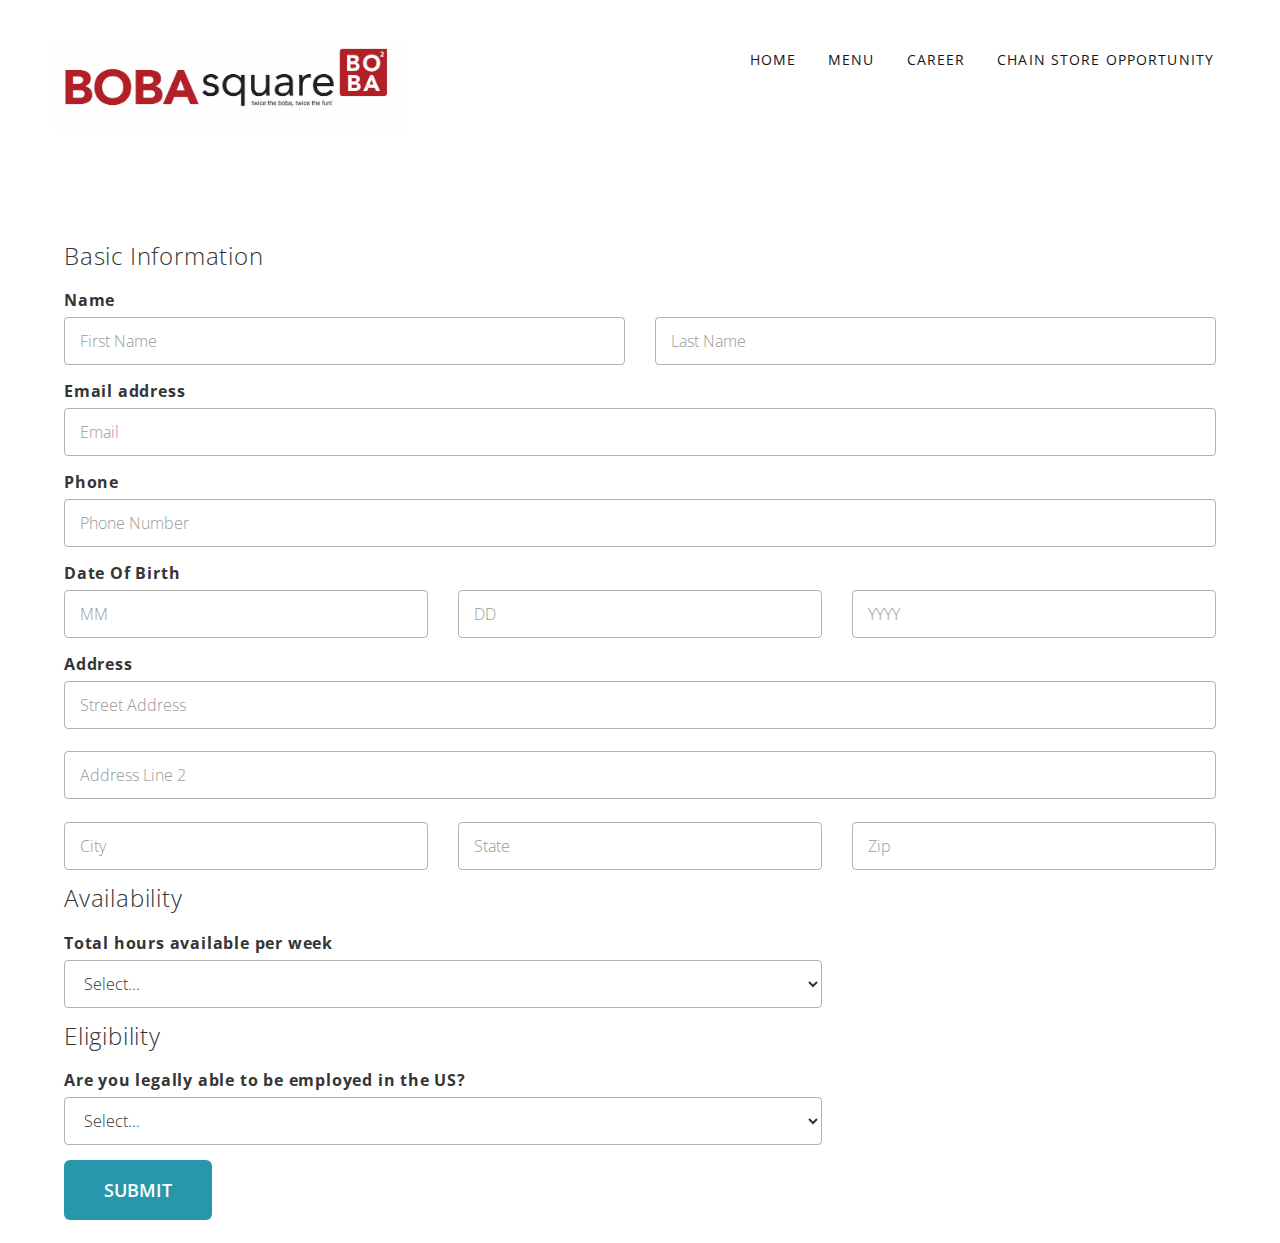
<file: HTML/career.html>
<!DOCTYPE html>
<html lang="en-US" class="no-js">
    <head>
        <!-- ==============================================Title and Meta Tags=============================================== -->
        <meta charset="utf-8">
        <title>Boba Square</title>
        <meta name="viewport" content="width=device-width, initial-scale=1, maximum-scale=1">
        <meta http-equiv="X-UA-Compatible" content="IE=edge">

        <!-- ==============================================CSS=============================================== -->
        <link rel="stylesheet" href="assets/css/bootstrap.min.css">
        <link rel="stylesheet" href="assets/css/font-awesome.css">
        <link rel="stylesheet" href="assets/css/twentytwenty.css">
        <link rel="stylesheet" href="assets/css/perfectr.css">

        <!-- ==============================================Fonts=============================================== -->
        <link href='https://fonts.googleapis.com/css?family=Open+Sans:400,300,600,700' rel='stylesheet' type='text/css'>

        <script type="text/javascript" src="assets/js/libs/modernizr.min.js"></script>
    </head>

    <body data-spy="scroll" data-target="#site-nav" data-offset="300">

        <!-- ==============================================MAIN NAVIGATION=============================================== -->
        <div class="main-nav navbar navbar-fixed-top navbar-transparent">
            <div class="navbar-header">
                <button type="button" class="navbar-toggle" data-toggle="collapse" data-target="#site-nav">
                    <span class="icon-bar"></span><span class="icon-bar"></span><span class="icon-bar"></span>
                </button>
                <!-- ======= LOGO ========-->
                <a class="navbar-brand scrollto" href="#home">
                    <img class="site-logo transparent-logo" src="assets/bobasquare_images/logo_1.png" alt="logo" />
                    <img class="site-logo" src="assets/bobasquare_images/logo_1.png" alt="logo" />
                </a>
            </div>

            <div id="site-nav" class="navbar-collapse collapse">
                <ul class="nav navbar-nav navbar-right">
                    <li class="sr-only">
                        <a href="#">Home</a>
                    </li>
                    <li>
                        <a href="index.html">Home</a>
                    </li>
                    <li>
                        <a href="menu.html">Menu</a>
                    </li>
                    <li>
                        <a href="career.html">Career</a>
                    </li>
                    <li>
                        <a href="chainstore.html">Chain Store Opportunity</a>
                    </li>
                </ul>
            </div>
        </div>

        <div class = "career_container">
            <form>
                <div id="basicinformation">
                    <h3>Basic Information</h3>
                    <div class="form-group">
                        <label>Name</label>
                        <div class="row">
                            <div class="col-xs-6">
                                <input type="text" class="form-control" id="firstName" placeholder="First Name">
                            </div>
                            <div class="col-xs-6">
                                <input type="text" class="form-control" id="lastName" placeholder="Last Name">
                            </div>
                        </div>
                    </div>
                    <div class="form-group">
                        <label>Email address</label>
                        <input type="email" class="form-control" id="email" placeholder="Email">
                    </div>
                    <div class="form-group">
                        <label>Phone</label>
                        <input type="text" class="form-control" id="phone" placeholder="Phone Number">
                    </div>
                    <div class="form-group">
                        <label>Date Of Birth</label>
                        <div class="row">
                            <div class="col-xs-4">
                                <input type="text" class="form-control" id="month" placeholder="MM">
                            </div>
                            <div class="col-xs-4">
                                <input type="text" class="form-control" id="day" placeholder="DD">
                            </div>
                            <div class="col-xs-4">
                                <input type="text" class="form-control" id="year" placeholder="YYYY">
                            </div>
                        </div>
                    </div>
                    <div class="form-group">
                        <label>Address</label>
                        <input type="text" class="form-control" id="address1" placeholder="Street Address">
                        <br>
                        <input type="text" class="form-control" id="address2" placeholder="Address Line 2">
                        <br>
                        <div class="row">
                            <div class="col-xs-4">
                                <input type="text" class="form-control" id="city" placeholder="City">
                            </div>
                            <div class="col-xs-4">
                                <input type="text" class="form-control" id="state" placeholder="State">
                            </div>
                            <div class="col-xs-4">
                                <input type="text" class="form-control" id="zip" placeholder="Zip">
                            </div>
                        </div>
                    </div>
                </div>

                <div id="availability">
                    <h3>Availability</h3>
                    <div class="form-group">
                        <div class="row">
                            <div class="col-xs-8">
                                <label>Total hours available per week</label>
                                <select class="form-control">
                                    <option selected disabled>Select...</option>
                                    <option>Less than 10</option>
                                    <option>10-15</option>
                                    <option>16-20</option>
                                    <option>21-25</option>
                                    <option>26-30</option>
                                    <option>31-35</option>
                                    <option>36-40</option>
                                    <option>Greater than 40</option>
                                </select>
                            </div>
                        </div>
                    </div>
                </div>

                <div id="eligibility">
                    <h3>Eligibility</h3>
                    <div class="form-group">
                        <div class="row">
                            <div class="col-xs-8">
                                <label>Are you legally able to be employed in the US?</label>
                                <select class="form-control">
                                    <option selected disabled>Select...</option>
                                    <option>Yes</option>
                                    <option> No</option>
                                </select>
                            </div>
                        </div>
                    </div>
                </div>
                <button type="submit" class="btn btn-primary btn-lg">Submit</button>
            </form>
            <br>
        </div>

        <!-- ==============================================SCRIPTS=============================================== -->	
		<script src="http://ajax.googleapis.com/ajax/libs/jquery/1.9.1/jquery.min.js"></script>
		<script>window.jQuery || document.write('<script src="assets/js/libs/jquery-1.9.1.min.js">\x3C/script>')</script>
		<script src="assets/js/libs/bootstrap.min.js"></script>
		<script src="assets/js/libs/jquery.easing.1.3.min.js"></script>
		<script src="assets/js/jquery.event.move.js"></script>
		<script src="assets/js/jquery.twentytwenty.js"></script>
		<script src="assets/js/jquery.flexslider-min.js"></script>
		<script src="assets/js/jquery.countTo.js"></script>
		<script src="assets/js/isotope.pkgd.min.js"></script>
		<script src="assets/js/jquery.stellar.min.js"></script>
		<script src="assets/js/jquery.nicescroll.min.js"></script>
		<script src="assets/js/jquery.waypoints.min.js"></script>
		<script src="assets/js/scripts.js"></script>
    </body>
</html>
</file>
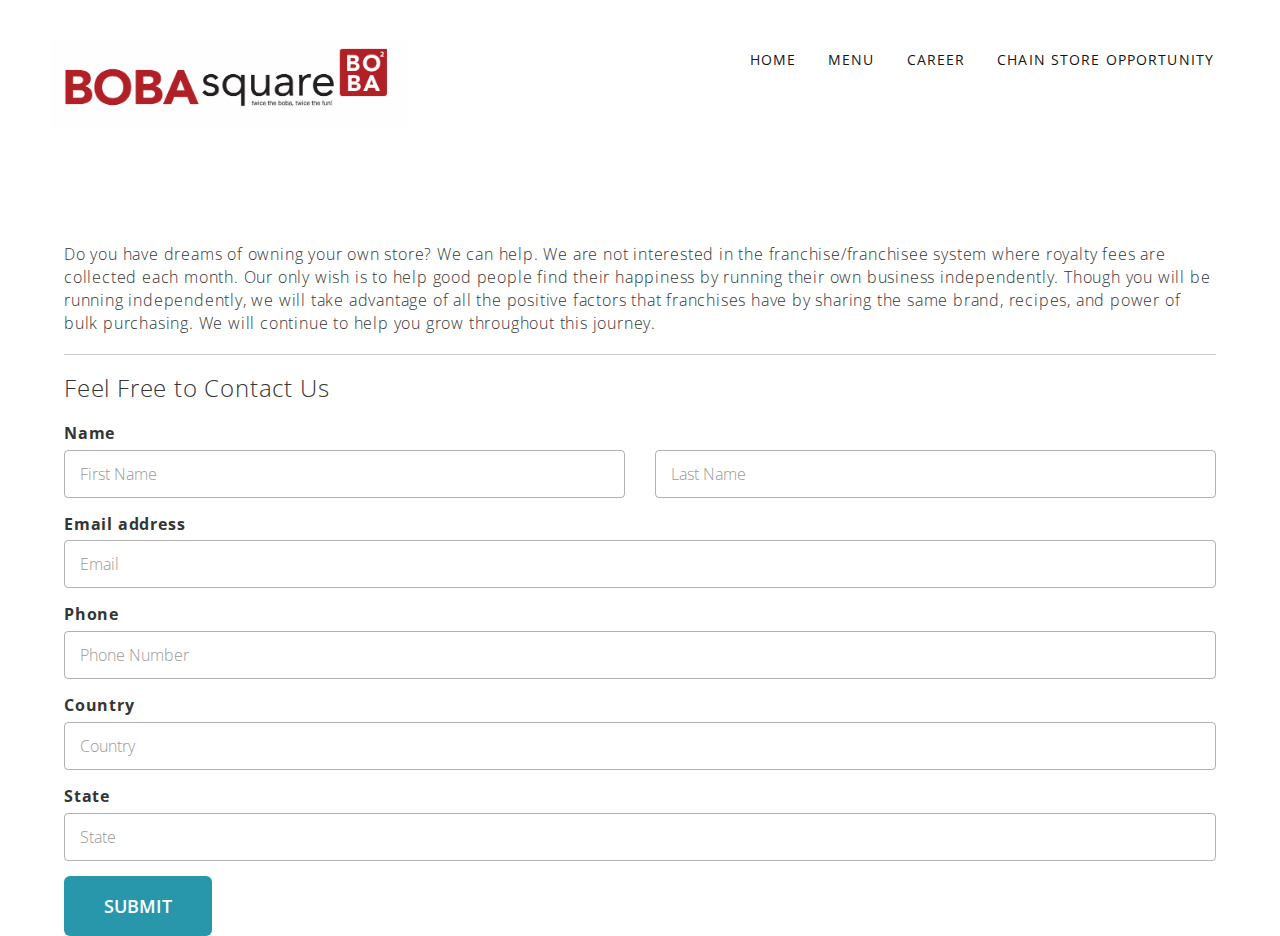
<file: HTML/chainstore.html>
<!DOCTYPE html>
<html lang="en-US" class="no-js">
    <head></head>
        <!-- ==============================================Title and Meta Tags=============================================== -->
        <meta charset="utf-8">
        <title>Boba Square</title>
        <meta name="viewport" content="width=device-width, initial-scale=1, maximum-scale=1">
        <meta http-equiv="X-UA-Compatible" content="IE=edge">

        <!-- ==============================================CSS=============================================== -->
        <link rel="stylesheet" href="assets/css/bootstrap.min.css">
        <link rel="stylesheet" href="assets/css/font-awesome.css">
        <link rel="stylesheet" href="assets/css/twentytwenty.css">
        <link rel="stylesheet" href="assets/css/perfectr.css">

        <!-- ==============================================Fonts=============================================== -->
        <link href='https://fonts.googleapis.com/css?family=Open+Sans:400,300,600,700' rel='stylesheet' type='text/css'>

        <script type="text/javascript" src="assets/js/libs/modernizr.min.js"></script>
    </head>

    <body data-spy="scroll" data-target="#site-nav" data-offset="300">

        <!-- ==============================================MAIN NAVIGATION=============================================== -->
        <div class="main-nav navbar navbar-fixed-top navbar-transparent">
            <div class="navbar-header">
                <button type="button" class="navbar-toggle" data-toggle="collapse" data-target="#site-nav">
                    <span class="icon-bar"></span><span class="icon-bar"></span><span class="icon-bar"></span>
                </button>
                <!-- ======= LOGO ========-->
                <a class="navbar-brand scrollto" href="#home">
                    <img class="site-logo transparent-logo" src="assets/bobasquare_images/logo_1.png" alt="logo" />
                    <img class="site-logo" src="assets/bobasquare_images/logo_1.png" alt="logo" />
                </a>
            </div>

            <div id="site-nav" class="navbar-collapse collapse">
                <ul class="nav navbar-nav navbar-right">
                    <li class="sr-only">
                        <a href="#">Home</a>
                    </li>
                    <li>
                        <a href="index.html">Home</a>
                    </li>
                    <li>
                        <a href="menu.html">Menu</a>
                    </li>
                    <li>
                        <a href="career.html">Career</a>
                    </li>
                    <li>
                        <a href="chainstore.html">Chain Store Opportunity</a>
                    </li>
                </ul>
            </div>
        </div>

        <div class = "career_container">
            <div>
                <p>
                    Do you have dreams of owning your own store? We can help. We are not interested in the 
                    franchise/franchisee system where royalty fees are collected each month. Our only wish 
                    is to help good people find their happiness by running their own business independently. 
                    Though you will be running independently, we will take advantage of all the positive 
                    factors that franchises have by sharing the same brand, recipes, and power of bulk purchasing. 
                    We will continue to help you grow throughout this journey.
                </p>
            </div>
            <hr>
            <form>
                <div id="basicinformation">
                    <h3>Feel Free to Contact Us</h3>
                    <div class="form-group">
                        <label>Name</label>
                        <div class="row">
                            <div class="col-xs-6">
                                <input type="text" class="form-control" id="firstName" placeholder="First Name">
                            </div>
                            <div class="col-xs-6">
                                <input type="text" class="form-control" id="lastName" placeholder="Last Name">
                            </div>
                        </div>
                    </div>
                    <div class="form-group">
                        <label>Email address</label>
                        <input type="email" class="form-control" id="email" placeholder="Email">
                    </div>
                    <div class="form-group">
                        <label>Phone</label>
                        <input type="text" class="form-control" id="phone" placeholder="Phone Number">
                    </div>
                    <div class="form-group">
                        <label>Country</label>
                        <input type="text" class="form-control" id="country" placeholder="Country">
                    </div>
                    <div class="form-group">
                        <label>State</label>
                        <input type="text" class="form-control" id="state" placeholder="State">
                    </div>

                <button type="submit" class="btn btn-primary btn-lg">Submit</button>
            </form>
            <br>
        </div>

        <!-- ==============================================SCRIPTS=============================================== -->	
        <script src="http://ajax.googleapis.com/ajax/libs/jquery/1.9.1/jquery.min.js"></script>
        <script>window.jQuery || document.write('<script src="assets/js/libs/jquery-1.9.1.min.js">\x3C/script>')</script>
        <script src="assets/js/libs/bootstrap.min.js"></script>
        <script src="assets/js/libs/jquery.easing.1.3.min.js"></script>
        <script src="assets/js/jquery.event.move.js"></script>
        <script src="assets/js/jquery.twentytwenty.js"></script>
        <script src="assets/js/jquery.flexslider-min.js"></script>
        <script src="assets/js/jquery.countTo.js"></script>
        <script src="assets/js/isotope.pkgd.min.js"></script>
        <script src="assets/js/jquery.stellar.min.js"></script>
        <script src="assets/js/jquery.nicescroll.min.js"></script>
        <script src="assets/js/jquery.waypoints.min.js"></script>
        <script src="assets/js/scripts.js"></script>
    </body>

</html>
</file>
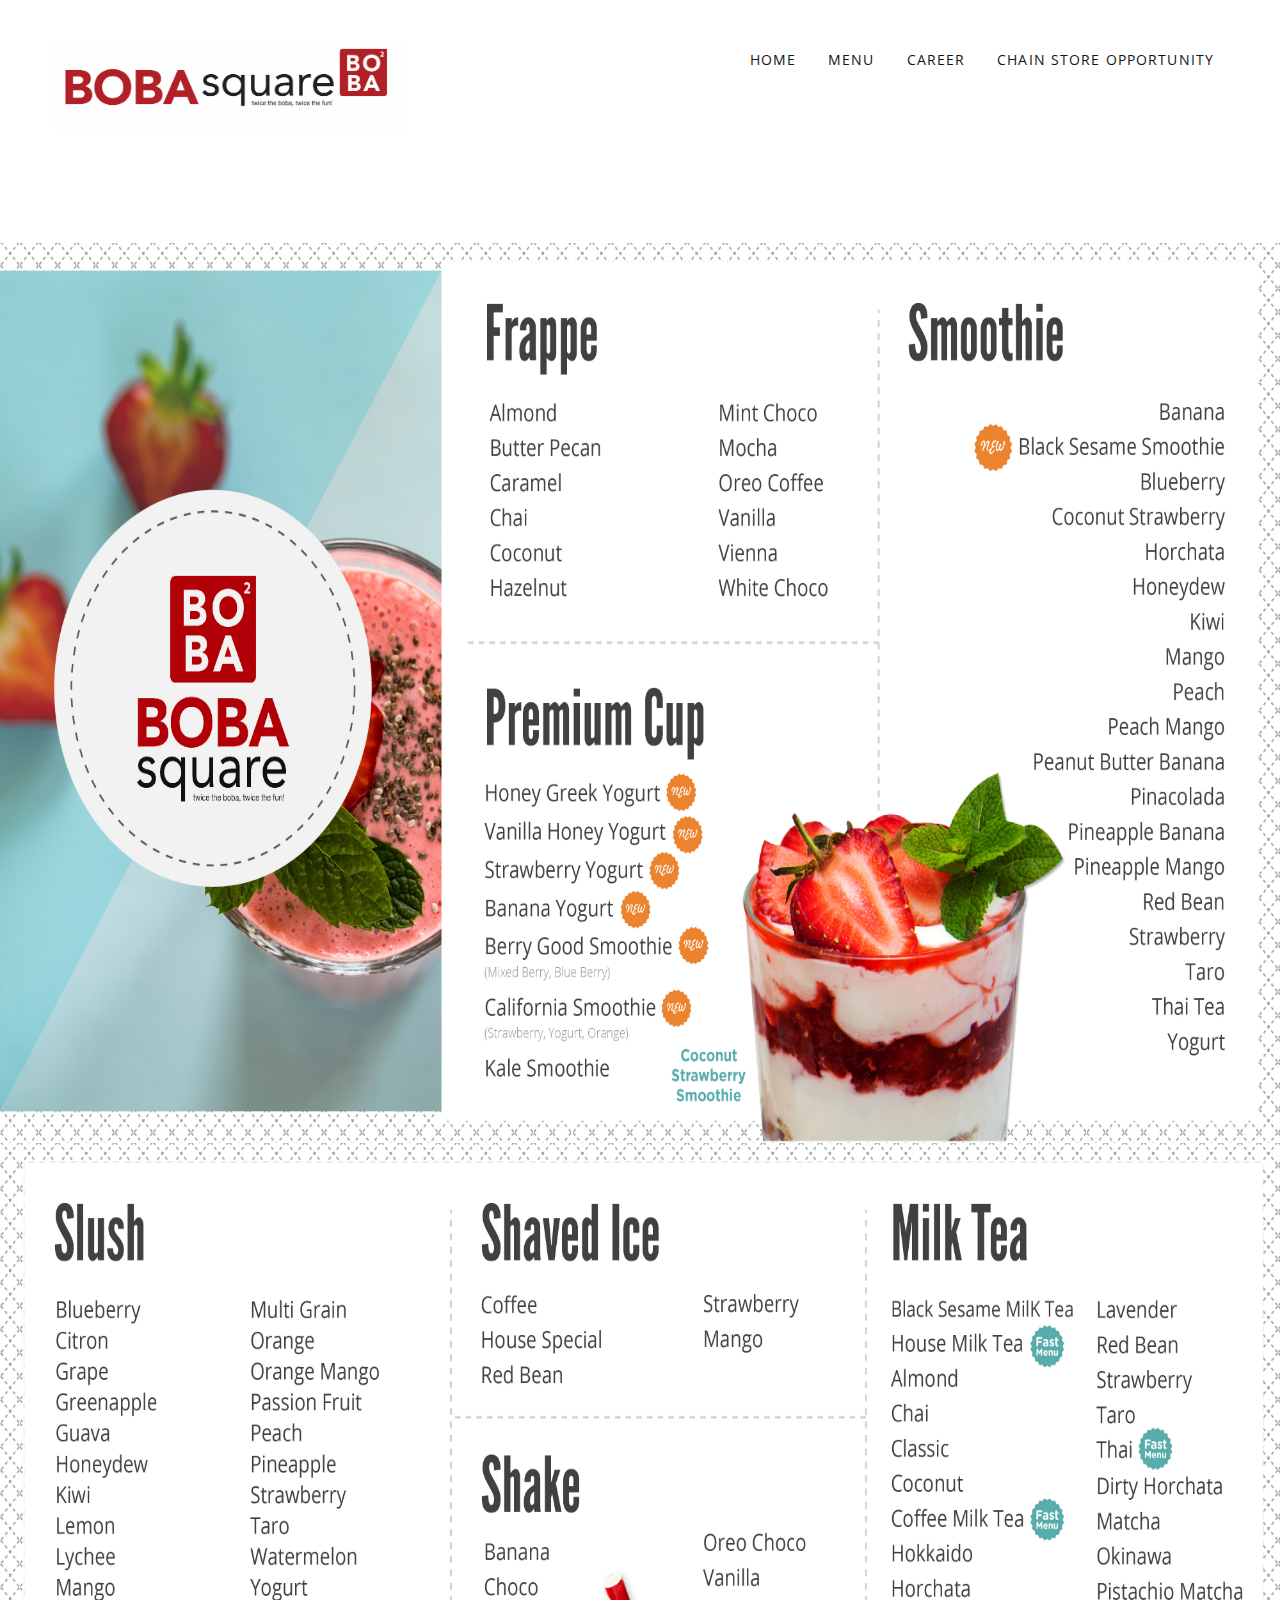
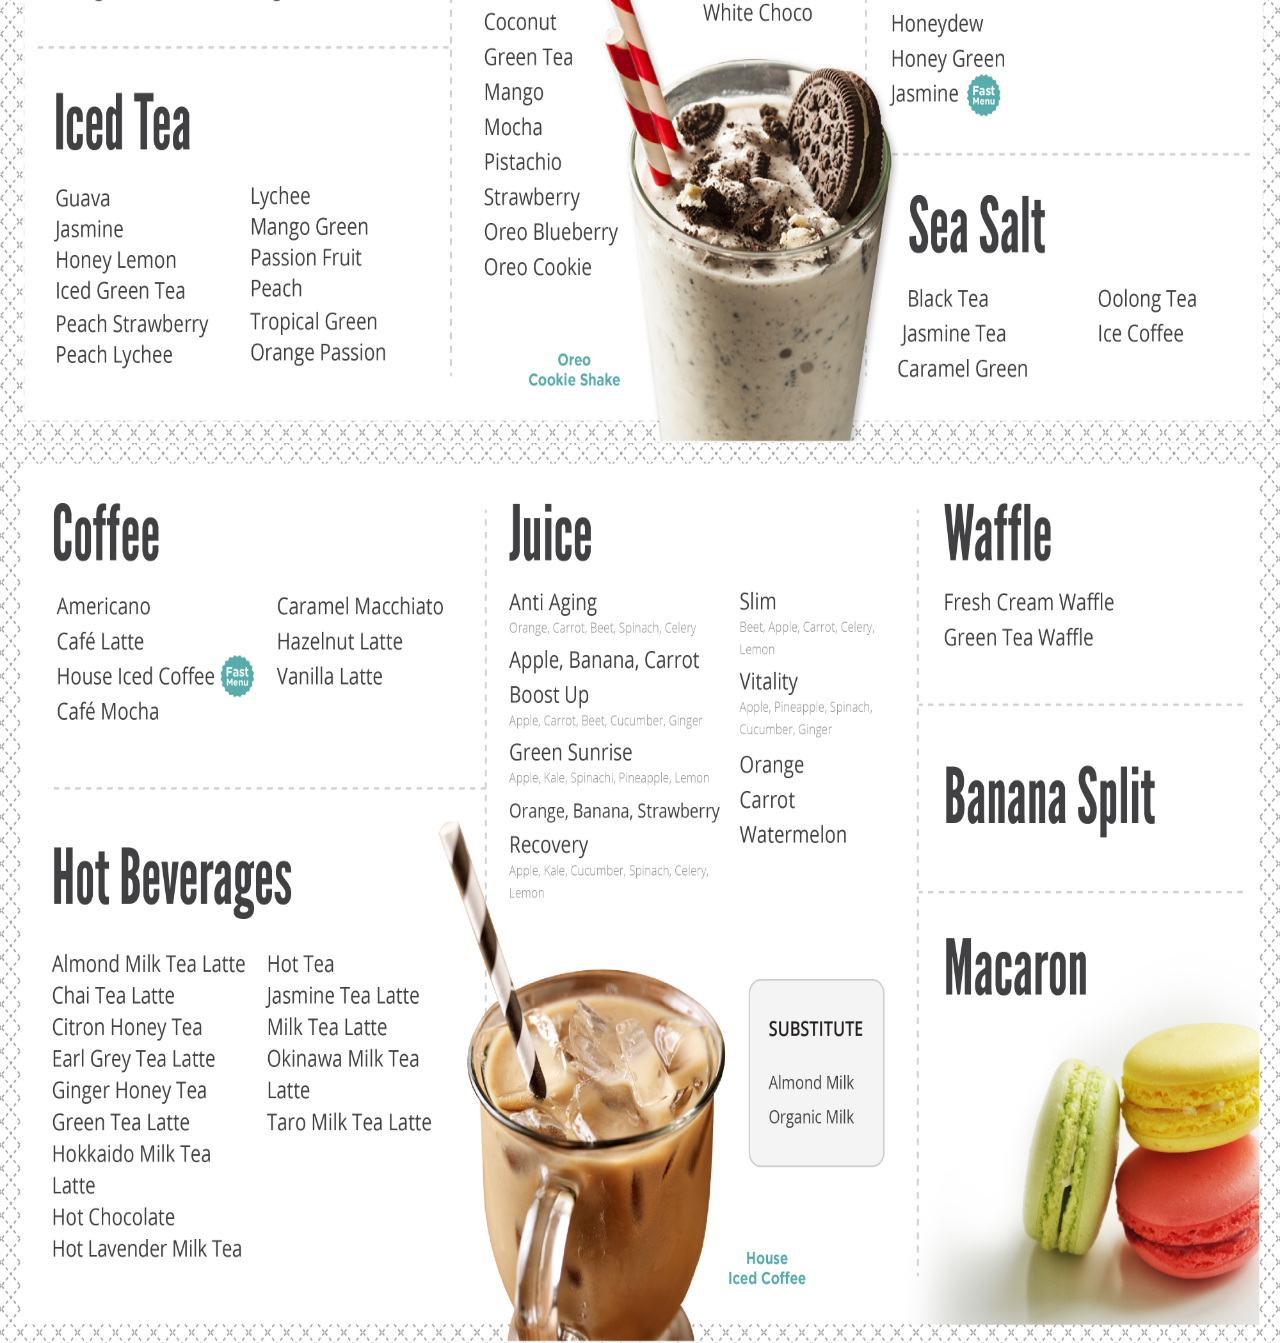
<file: HTML/menu.html>
<!DOCTYPE html>
<html lang="en-US" class="no-js">
    <head>
        <!-- ==============================================Title and Meta Tags=============================================== -->
        <meta charset="utf-8">
        <title>Boba Square</title>
        <meta name="viewport" content="width=device-width, initial-scale=1, maximum-scale=1">
        <meta http-equiv="X-UA-Compatible" content="IE=edge">

        <!-- ==============================================CSS=============================================== -->
        <link rel="stylesheet" href="assets/css/bootstrap.min.css">
        <link rel="stylesheet" href="assets/css/font-awesome.css">
        <link rel="stylesheet" href="assets/css/twentytwenty.css">
        <link rel="stylesheet" href="assets/css/perfectr.css">

        <!-- ==============================================Fonts=============================================== -->
        <link href='https://fonts.googleapis.com/css?family=Open+Sans:400,300,600,700' rel='stylesheet' type='text/css'>

        <script type="text/javascript" src="assets/js/libs/modernizr.min.js"></script>
    </head>

    <body data-spy="scroll" data-target="#site-nav" data-offset="300">

        <!-- ==============================================MAIN NAVIGATION=============================================== -->
        <div class="main-nav navbar navbar-fixed-top navbar-transparent">
            <div class="navbar-header">
                <button type="button" class="navbar-toggle" data-toggle="collapse" data-target="#site-nav">
                    <span class="icon-bar"></span><span class="icon-bar"></span><span class="icon-bar"></span>
                </button>
                <!-- ======= LOGO ========-->
                <a class="navbar-brand scrollto" href="#home">
                    <img class="site-logo transparent-logo" src="assets/bobasquare_images/logo_1.png" alt="logo" />
                    <img class="site-logo" src="assets/bobasquare_images/logo_1.png" alt="logo" />
                </a>
            </div>

            <div id="site-nav" class="navbar-collapse collapse">
                <ul class="nav navbar-nav navbar-right">
                    <li class="sr-only">
                        <a href="#">Home</a>
                    </li>
                    <li>
                        <a href="index.html">Home</a>
                    </li>
                    <li>
                        <a href="menu.html">Menu</a>
                    </li>
                    <li>
                        <a href="career.html">Career</a>
                    </li>
                    <li>
                        <a href="chainstore.html">Chain Store Opportunity</a>
                    </li>
                </ul>
            </div>
        </div>

        <div class = "menu_container">
            <div class = "menu_container2">
                <img src="assets/bobasquare_images/menu1.jpg">
                <img src="assets/bobasquare_images/menu2.jpg">
                <img src="assets/bobasquare_images/menu3.jpg">
            </div>
        </div>

        <!-- ==============================================SCRIPTS=============================================== -->	
		<script src="http://ajax.googleapis.com/ajax/libs/jquery/1.9.1/jquery.min.js"></script>
		<script>window.jQuery || document.write('<script src="assets/js/libs/jquery-1.9.1.min.js">\x3C/script>')</script>
		<script src="assets/js/libs/bootstrap.min.js"></script>
		<script src="assets/js/libs/jquery.easing.1.3.min.js"></script>
		<script src="assets/js/jquery.event.move.js"></script>
		<script src="assets/js/jquery.twentytwenty.js"></script>
		<script src="assets/js/jquery.flexslider-min.js"></script>
		<script src="assets/js/jquery.countTo.js"></script>
		<script src="assets/js/isotope.pkgd.min.js"></script>
		<script src="assets/js/jquery.stellar.min.js"></script>
		<script src="assets/js/jquery.nicescroll.min.js"></script>
		<script src="assets/js/jquery.waypoints.min.js"></script>
		<script src="assets/js/scripts.js"></script>
    </body>
</html>
</file>
<file: Documentation/css/styles.css>
body{
	background:#eee;
	color: #818b8a;
}

h2{
    text-transform: uppercase;
    font-size: 28px;
    font-weight: 600;
    color: #18BC9C;
    padding-top:60px;
}

.col-md-9 hr{
    margin:40px 0 20px;
    border-width:2px;
    border-color:#ccc;
}

strong{
    color:#555;
}

#sidenav hr{
    margin:5px 10px;
}

td#cyan {
    background:#8AAAD9;
}

td#cyan2 {
    background:#74C7D5;
}

td#green {
    background:#21B799;
}

td#grass {
    background:#A2CE7E;
}

td#red {
    background:#F05557;
}

td#orange {
    background:#EFAE49;
}

td#purple {
    background:#9661A8;
}

td#pink {
    background:#F1678D;
}

.jumbotron {
    background:url(../assets/screenshot.png) no-repeat top center; 
	-webkit-background-size: cover;
	-moz-background-size: cover;
	-o-background-size: cover;
	background-size: cover;
	background-color:#654654;
    color:#fff;
    margin-bottom:80px;
}

.panel{
    border:none;
    -webkit-box-shadow:none;
    box-shadow:none;
	margin-bottom:100px;
} 

.panel-body{
    padding:0 50px 50px;
}

.panel-heading {
    padding:15px 50px;
    text-align:center;
}

.panel-title{
    font-size:21px;
}

#sidebar .panel-heading {
    padding:15px 30px;
    text-align:left;
}


#sidebar .panel-body{
    padding:15px 0;
}

#sidebar .affix {
  position: static;
}

.sidenav > li > a {
  display: block;
  color: #818b8a;
  padding: 5px 30px;
}
.sidenav > li > a:hover,
.sidenav > li > a:focus {
  text-decoration: none;
  background-color: #fafafa;
}
.sidenav > .active > a,
.sidenav > .active:hover > a,
.sidenav > .active:focus > a {
  font-weight: bold;
  color: #18BC9C;
  background-color: transparent;
}

.sidenav .sidenav{
    padding-left: 20px;
}

li .sidenav{
    display: none;
}

li.active .sidenav{
    display: block;
}

.sidenav .sidenav a{
    font-size: 14px;
}

li.active .collapse{
    display: block;
    height:auto !important;
}

/* Show and affix the side nav when space allows it */
@media (min-width: 992px) {
  /* Widen the fixed sidebar */
  #sidebar .affix,
  #sidebar .affix-bottom {
    width: 213px;
  }
  #sidebar .affix {
    position: fixed; /* Undo the static from mobile first approach */
    top: 50px;
  }
  #sidebar .affix-bottom {
    position: absolute; /* Undo the static from mobile first approach */
  }
}
@media (min-width: 1200px) {
  /* Widen the fixed sidebar again */
  #sidebar .affix-bottom,
  #sidebar .affix {
    width: 263px;
  }
}
</file>
<file: Documentation/css/highlight.css>
/*

github.com style (c) Vasily Polovnyov <vast@whiteants.net>

*/

pre{
  background: #f5f6f8;
}

.hljs {
  display: block;
  overflow-x: auto;
  padding: 0.5em;
  color: #333;
  background: transparent;
  font-size: 12px;
  -webkit-text-size-adjust: none;
  white-space:pre;
}

.hljs-comment,
.diff .hljs-header {
  color: #888;
}

.hljs-keyword,
.css .rule .hljs-keyword,
.hljs-winutils,
.nginx .hljs-title,
.hljs-subst,
.hljs-request,
.hljs-status {
  color: #333;
  font-weight: bold;
}

.hljs-number,
.hljs-hexcolor,
.ruby .hljs-constant {
  color: #008080;
}

.hljs-string,
.hljs-tag .hljs-value,
.hljs-doctag,
.tex .hljs-formula {
  color: #d14;
}

.hljs-title,
.hljs-id,
.scss .hljs-preprocessor {
  color: #900;
  font-weight: bold;
}

.hljs-list .hljs-keyword,
.hljs-subst {
  font-weight: normal;
}

.hljs-class .hljs-title,
.hljs-type,
.vhdl .hljs-literal,
.tex .hljs-command {
  color: #458;
  font-weight: bold;
}

.hljs-tag,
.hljs-tag .hljs-title,
.hljs-rule .hljs-property,
.django .hljs-tag .hljs-keyword {
  color: #000080;
  font-weight: normal;
}

.hljs-attribute,
.hljs-variable,
.lisp .hljs-body,
.hljs-name {
  color: #008080;
}

.hljs-regexp {
  color: #009926;
}

.hljs-symbol,
.ruby .hljs-symbol .hljs-string,
.lisp .hljs-keyword,
.clojure .hljs-keyword,
.scheme .hljs-keyword,
.tex .hljs-special,
.hljs-prompt {
  color: #990073;
}

.hljs-built_in {
  color: #0086b3;
}

.hljs-preprocessor,
.hljs-pragma,
.hljs-pi,
.hljs-doctype,
.hljs-shebang,
.hljs-cdata {
  color: #999;
  font-weight: bold;
}

.hljs-deletion {
  background: #fdd;
}

.hljs-addition {
  background: #dfd;
}

.diff .hljs-change {
  background: #0086b3;
}

.hljs-chunk {
  color: #aaa;
}
</file>
<file: HTML/assets/css/twentytwenty.css>
.twentytwenty-horizontal .twentytwenty-handle:before, .twentytwenty-horizontal .twentytwenty-handle:after, .twentytwenty-vertical .twentytwenty-handle:before, .twentytwenty-vertical .twentytwenty-handle:after {
  content: " ";
  display: block;
  background: white;
  position: absolute;
  z-index: 30;}

.twentytwenty-horizontal .twentytwenty-handle:before, .twentytwenty-horizontal .twentytwenty-handle:after {
  width: 3px;
  height: 9999px;
  left: 50%;
  margin-left: -1.5px; }

.twentytwenty-vertical .twentytwenty-handle:before, .twentytwenty-vertical .twentytwenty-handle:after {
  width: 9999px;
  height: 3px;
  top: 50%;
  margin-top: -1.5px; }

.twentytwenty-before-label, .twentytwenty-after-label, .twentytwenty-overlay {
  position: absolute;
  top: 0;
  width: 100%;
  height: 100%; }

.twentytwenty-before-label, .twentytwenty-after-label, .twentytwenty-overlay {
  -webkit-transition-duration: 0.5s;
  -moz-transition-duration: 0.5s;
  transition-duration: 0.5s; }

.twentytwenty-before-label, .twentytwenty-after-label {
  -webkit-transition-property: opacity;
  -moz-transition-property: opacity;
  transition-property: opacity; }

.twentytwenty-before-label:before, .twentytwenty-after-label:before {
  color: white;
  font-size: 13px;
  letter-spacing: 0.1em; }

.twentytwenty-before-label:before, .twentytwenty-after-label:before {
  position: absolute;
  background: rgba(255, 255, 255, 0.2);
  line-height: 38px;
  padding: 0 20px;
  -webkit-border-radius: 2px;
  -moz-border-radius: 2px;
  border-radius: 2px; }

.twentytwenty-horizontal .twentytwenty-before-label:before, .twentytwenty-horizontal .twentytwenty-after-label:before {
  top: 50%;
  margin-top: -19px; }

.twentytwenty-vertical .twentytwenty-before-label:before, .twentytwenty-vertical .twentytwenty-after-label:before {
  left: 50%;
  margin-left: -45px;
  text-align: center;
  width: 90px; }

.twentytwenty-left-arrow, .twentytwenty-right-arrow, .twentytwenty-up-arrow, .twentytwenty-down-arrow {
  width: 0;
  height: 0;
  border: 6px inset transparent;
  position: absolute; }

.twentytwenty-left-arrow, .twentytwenty-right-arrow {
  top: 50%;
  margin-top: -6px; }

.twentytwenty-up-arrow, .twentytwenty-down-arrow {
  left: 50%;
  margin-left: -6px; }

.twentytwenty-container {
  -webkit-box-sizing: content-box;
  -moz-box-sizing: content-box;
  box-sizing: content-box;
  z-index: 0;
  overflow: hidden;
  position: relative;
  -webkit-user-select: none;
  -moz-user-select: none; }
.twentytwenty-container img {
  max-width: 100%;
  position: absolute;
  top: 0;
  display: block; }
.twentytwenty-container.active .twentytwenty-overlay, .twentytwenty-container.active :hover.twentytwenty-overlay {
  background: rgba(0, 0, 0, 0); }
.twentytwenty-container.active .twentytwenty-overlay .twentytwenty-before-label,
.twentytwenty-container.active .twentytwenty-overlay .twentytwenty-after-label, .twentytwenty-container.active :hover.twentytwenty-overlay .twentytwenty-before-label,
.twentytwenty-container.active :hover.twentytwenty-overlay .twentytwenty-after-label {
  opacity: 0; }
.twentytwenty-container * {
  -webkit-box-sizing: content-box;
  -moz-box-sizing: content-box;
  box-sizing: content-box; }

.twentytwenty-before {
  z-index: 20; }

.twentytwenty-after {
  z-index: 10; }

.twentytwenty-handle {
  height: 38px;
  width: 38px;
  position: absolute;
  left: 50%;
  top: 50%;
  margin-left: -22px;
  margin-top: -22px;
  border: 3px solid white;
  -webkit-border-radius: 1000px;
  -moz-border-radius: 1000px;
  border-radius: 1000px;
  z-index: 40;
  cursor: pointer; }

.twentytwenty-horizontal .twentytwenty-handle:before {
  bottom: 50%;
  margin-bottom: 22px; }
.twentytwenty-horizontal .twentytwenty-handle:after {
  top: 50%;
  margin-top: 22px; }

.twentytwenty-vertical .twentytwenty-handle:before {
  left: 50%;
  margin-left: 22px;
  -webkit-box-shadow: 3px 0 0 white, 0px 0px 12px rgba(51, 51, 51, 0.5);
  -moz-box-shadow: 3px 0 0 white, 0px 0px 12px rgba(51, 51, 51, 0.5);
  box-shadow: 3px 0 0 white, 0px 0px 12px rgba(51, 51, 51, 0.5); }
.twentytwenty-vertical .twentytwenty-handle:after {
  right: 50%;
  margin-right: 22px;
  -webkit-box-shadow: -3px 0 0 white, 0px 0px 12px rgba(51, 51, 51, 0.5);
  -moz-box-shadow: -3px 0 0 white, 0px 0px 12px rgba(51, 51, 51, 0.5);
  box-shadow: -3px 0 0 white, 0px 0px 12px rgba(51, 51, 51, 0.5); }

.twentytwenty-left-arrow {
  border-right: 6px solid white;
  left: 50%;
  margin-left: -17px; }

.twentytwenty-right-arrow {
  border-left: 6px solid white;
  right: 50%;
  margin-right: -17px; }

.twentytwenty-up-arrow {
  border-bottom: 6px solid white;
  top: 50%;
  margin-top: -17px; }

.twentytwenty-down-arrow {
  border-top: 6px solid white;
  bottom: 50%;
  margin-bottom: -17px; }
</file>
<file: HTML/assets/css/perfectr.css>
/*-----------------------------LAYOUT STYLES-------------------------------*/
/*.img-responsive.bobapic1 {*/
  /*height: 280px;*/
  /*width: 300px;*/
/*}*/

.map h3 {
  text-align: center;
  margin: 10% 0 0 0;

}

.map img {
  height: 100%;
  width: 100%;
  margin: 2% 0;
}

.contact {
  font-size: 12px;
}

.carousel-inner img {
  display: block;
  margin: auto;
}

/* MENU CSS */
.menu_container {
  height: 100vmin;
  width: 100%;
  position: absolute;
  top: 27%;
}

.menu_container2 {
  width:100%;
  height: 100%;
  position: relative;
}

.menu_container2 > img {
  width: 100%;
  height: 100%;
  background-size: contain;
  position: relative;
}

/* CAREER CSS */
.career_container {
  margin: 0 5%;
  width: 90%;
  position: absolute;
  top: 27%;
}

/* Preloader */
#preloader{
  display: block;
  position: fixed;
  top:0;
  bottom: 0;
  left: 0;
  right: 0;
  background: #f1f2f3;
  z-index: 9999999;
  
}

#preloader span{
  display: inline-block;
  position: absolute;
  width:48px;
  height:48px;
  top:50%;
  left: 50%;
  margin:-24px 0 0 -24px;
  background-image: url(../images/preloader.gif);
  background-size: 100%;
  -webkit-transition:-webkit-transform .6s ease-out, opacity .3s ease-out;
  transition:transform .6s ease-out, opacity .3s ease-out;
}

#preloader.fade-out span{
  -webkit-transform: scale(.2);
  transform: scale(.2);
  opacity:0;
}

@media (min-width:1499px){
  .container{
    width:1400px; 
  }
}

body{
  overflow-x: hidden;
}

.container-fluid{
  position: relative;
}

.container-fluid .col-full-height:last-child{
  position: absolute;
  top:0;
  right:0;
  height: 100%;
}

.container-fluid .col-full-height:first-child{
  position: absolute;
  top:0;
  left:0;
  height: 100%;
}

.pt-0{padding-top:0;}

.pt-20{padding-top:20px;}

.pt-40{padding-top:40px;}

.pt-80{padding-top:80px;}

.pt-120{padding-top:120px;}

.pt-160{padding-top:160px;}

.pt-200{padding-top:200px;}

.pt-250{padding-top:250px;}

.pt-280{padding-top:280px;}

.pb-0{padding-bottom:0;}

.pb-20{padding-bottom:20px;}

.pb-40{padding-bottom:40px;}

.pb-75{padding-bottom:75px;}

.pb-120{padding-bottom:120px;}

.pb-160{padding-bottom:160px;}

.pb-200{padding-bottom:200px;}

.pb-250{padding-bottom:250px;}

.pb-280{padding-bottom:280px;}

@media (max-width:767px){
  .info img {
    padding: 0;
    margin: 0;
    height: 100%;
    width: 100%;
  }

  .youtube {
      width: 348px;
      height: 250px;
  }

  .pt-160,
  .pt-200,
  .pt-250,
  .pt-280{
    padding-top:100px;
  }

  .pb-75,
  .pb-160,
  .pb-200,
  .pb-240,
  .pb-280{
    padding-bottom:10px;
  }
}

.mt-0{margin-top:0;}

.mt-10{margin-top:10px;}

.mt-20{margin-top:20px;}

.mt-40{margin-top:40px;}

.mt-60{margin-top:60px;}

.mt-80{margin-top:80px;}

.mt-100{margin-top:100px;}

.mt-120{margin-top:120px;}

.mt-140{margin-top:140px;}

.mt-160{margin-top:160px;}

.mb-0{margin-bottom:0;}

.mb-10{margin-bottom:10px;}

.mb-20{margin-bottom:20px;}

.mb-40{margin-bottom:40px;}

.mb-60{margin-bottom:60px;}

.mb-80{margin-bottom:80px;}

.mb-100{margin-bottom:100px;}

.mb-120{margin-bottom:120px;}

.mb-140{margin-bottom:140px;}

.mb-160{margin-bottom:160px;}

.gap-sm{
  margin-left: -5px;
  margin-right: -5px;
}

.gap-sm [class*=col-]{
  padding-left: 5px;
  padding-right: 5px;
}

.gap-0 [class*=col-]{
  padding-left: 0;
  padding-right: 0;
}

.img-center{
  margin-left:auto;
  margin-right:auto;
}

.img-responsive{
  margin-left: auto;
  margin-right: auto;
}

.list-inline li{
  margin-bottom: 20px;
}

.overflow-hidden{
  overflow: hidden;
}

.window-height .middle-align-content{
  position: absolute;
  top:50%;
  margin-top:0;
  left:50%;
  -webkit-transform: translate(-50%,-50%);
  transform: translate(-50%,-50%);
}

.poi{
  display: block;
  position: absolute;
  padding: 13px 5px;
  width:50px;
  height:50px;
  font-size: 10px;
  font-weight: 600;
  line-height: 1.3;
  letter-spacing: .12em;
  text-align: center;
  text-transform: uppercase;
  color:#fff;
  z-index: 10;
  cursor: pointer;
}

.poi:before{
  display: block;
  position: absolute;
  content: '';
  width:100%;
  height:100%;
  top:0;
  left:0;
  background: #2997AB;
  border-radius: 50%;
  box-shadow: 0 0 15px rgba(0,0,0,.4);
  z-index: -1;
}

.poi:before {
  -webkit-animation: scaling 3s linear infinite;
  animation: scaling 3s ease-out infinite;
}

@keyframes scaling {
  0%      { transform: scale(1);}
  10%     { transform: scale(1.15);}
  25%     { transform: scale(1);}
}

.poi.delay-animation:before {
  -webkit-animation: scaling-2 3s linear infinite;
  animation: scaling-2 3s ease-out infinite;
}

@keyframes scaling-2 {
  50%     { transform: scale(1);}
  60%     { transform: scale(1.15);}
  75%     { transform: scale(1);}
}

.twentytwenty-right-arrow:before{
  display: block;
  position: absolute;
  content: '';
  width:60px;
  height:60px;
  top:-30px;
  left:-41px;
  background: #2997AB;
  border-radius: 50%;
  opacity:.7;
  box-shadow: 0 0 15px rgba(0,0,0,.4);
  -webkit-transform: scale(1.01);
  transform: scale(1.01);
  z-index: -1;
}

.twentytwenty-handle.remove-poi .twentytwenty-right-arrow:before{
  display: none;
}

.twentytwenty-right-arrow:before {
  -webkit-animation: moving 2.2s linear infinite;
  animation: moving 3s ease-out infinite;
}

@keyframes moving {
  0%      { left:-41px;}
  10%     { left:-51px;}
  25%     { left:-35px;}
  40%     { left:-41px;}
}

.overlay-on-scroll{
  position: relative;
  z-index: 1;
  overflow: hidden;
}

.overlay-on-scroll .overlay{
  position: absolute;
  top:0;
  left:0;
  width: 100%;
  height:100%;
  background: #2997AB;
  opacity:0;
  display: none;
}

/*-----------------------------BACKGROUNDS-------------------------------*/
.bg-light{
  background:#fff;
}

.bg-light .bg-light{
  background: #f1f2f3;
}

.bg-gray{
  background:#f1f2f3;
}

.bg-gray .bg-gray{
  background:#ededed;
}

.bg-image .bg-gray{
  background: rgba(255,255,255,.1);
}

.bg-image.text-dark .bg-gray{
  background: rgba(0,0,0,.1);
}

.bg-dark{
  background: #212223;
}

.bg-dark .bg-dark{
  background: rgba(0,0,0,0.15);
}

.bg-black{
  background: #000;
}

.bg-black .bg-black{
  background: #111;
}

.bg-image .bg-dark{
  background: rgba(0,0,0,.5);
}

.bg-color{
  background: #2997AB;
}

.bg-color .bg-color{
  background: rgba(0,0,0,0.08);
}

.bg-image{
  background-repeat: no-repeat;
  background-position: 50% 50%;
  background-size: cover;
}

.bg-image.fixed-bg{
  background-attachment: fixed;
}

.bg-image.pattern-bg{
  background-repeat: repeat;
  background-size: auto;
}

.bg-image.parallax-bg{
  background-attachment: fixed !important;
  background-size: cover !important;
  background-repeat: no-repeat !important;
  background-position: 50% 0;
}

.touch .bg-image.parallax-bg,
.touch .bg-image.fixed-bg{
  background-attachment: scroll !important;
}

@media (max-width:1199px){
  .bg-image.parallax-bg,
	.bg-image.fixed-bg{
    background-attachment: scroll !important;
  }
}

.bg-image.parallax-bg.pattern-bg{
  background-size: auto !important;
  background-repeat: repeat !important;
}

.bg-video{
  background: transparent !important;
  position: relative;
  z-index:1;
}

.video-bg-wrapper{
  position: absolute;
  width:100%;
  height:100%;
  left:0;
  top:0;
  overflow: hidden;
  z-index:-999;
}

.video-bg{
  position: absolute;
  top: 50%;
  left: 50%;
  min-width: 100%;
  min-height: 100%;
  width: auto;
  height: auto;
  -webkit-transform: translateX(-50%) translateY(-50%);
  transform: translateX(-50%) translateY(-50%);
  background-size: cover;
}

/*-----------------------------TYPOGRAPHY-------------------------------*/
body{
  font-family:'Open Sans' , sans-serif;
  font-size:16px;
  font-weight: 300;
  letter-spacing: .05em;
  color:#343536;
}

.text-gray{
  color: #9a9a9a;
}

.bg-color .text-gray{
  color:#fff;
}

.text-color{
  color: rgb(171,35,40);
}

.text-uppercase{
  text-transform: uppercase;
}

.text-normal{
  text-transform: none;
}

.bg-color,
.bg-dark,
.bg-black,
.bg-image,
.bg-video{
  color:#fff;
}

.text-dark{
  color: #343536;
}

.bg-color .text-color{
  color:#fff;
}

.bg-color.text-dark .text-color{
  color: #343536;
}

.text-hover-color{
  -webkit-transition: color .15s ease-out;
  transition: color .15s ease-out;
}

.text-hover-color:hover{
  color: #2997AB;
}

.bg-color .text-hover-color:hover{
  color: inherit;
}

small,.small{
  color: inherit !important;
}

h1,.h1,h2,.h2,h3,.h3,h4,.h4,h5,.h5,h6,.h6{margin:0 0 20px;font-weight:300;}

/*Font sizes*/
h1,.h1{font-size: 2.25em;}
h2,.h2{font-size: 1.875em;}
h3,.h3{font-size: 1.5em;}
h4,.h4{font-size: 1.125em;}
h5,.h5{font-size: 0.875em;}
h6,.h6{font-size: 0.75em;}

.text-lg{
  font-size: 1.5em;
}

.text-2x{
  font-size: 2em;
}

.text-lg-2x{
  font-size: 2.5em;
}

.text-3x{
  font-size: 3em;
}

.text-sm{
  font-size: 13px;
}

h1.text-lg,.h1.text-lg{font-size: 3.375em;}
h2.text-lg,.h2.text-lg{font-size: 2.8125em;}
h3.text-lg,.h3.text-lg{font-size: 2.25em;}
h4.text-lg,.h4.text-lg{font-size: 1.6875em;}
h5.text-lg,.h5.text-lg{font-size: 1.3125em;}
h6.text-lg,.h6.text-lg{font-size: 1.125em;}

h1.text-2x,.h1.text-2x{font-size: 4.5em;}
h2.text-2x,.h2.text-2x{font-size: 3.75em;}
h3.text-2x,.h3.text-2x{font-size: 3em;}
h4.text-2x,.h4.text-2x{font-size: 2.25em;}
h5.text-2x,.h5.text-2x{font-size: 1.75em;}
h6.text-2x,.h6.text-2x{font-size: 1.5em;}

h1.text-lg-2x,.h1.text-lg-2x{font-size: 5.625em;}
h2.text-lg-2x,.h2.text-lg-2x{font-size: 4.6875em;}
h3.text-lg-2x,.h3.text-lg-2x{font-size: 3.75em;}
h4.text-lg-2x,.h4.text-lg-2x{font-size: 2.8125em;}
h5.text-lg-2x,.h5.text-lg-2x{font-size: 2.1875em;}
h6.text-lg-2x,.h6.text-lg-2x{font-size: 1.875em;}

h1.text-3x,.h1.text-3x{font-size: 6.75em;}
h2.text-3x,.h2.text-3x{font-size: 5.625em;}
h3.text-3x,.h3.text-3x{font-size: 4.5em;}
h4.text-3x,.h4.text-3x{font-size: 3.375em;}
h5.text-3x,.h5.text-3x{font-size: 2.625em;}
h6.text-3x,.h6.text-3x{font-size: 2.25em;}

@media (max-width:767px){
  /*Font sizes*/
  h1,.h1{font-size: 1.8em;}
  h2,.h2{font-size: 1.5em;}
  h3,.h3{font-size: 1.3em;}
  h4,.h4{font-size: 1.125em;}
  h5,.h5{font-size: 0.875em;}
  h6,.h6{font-size: 0.75em;}

  .text-lg{
    font-size: 1.3em;
  }

  .text-2x{
    font-size: 1.5em;
  }

  .text-lg-2x{
    font-size: 1.8em;
  }

  .text-3x{
    font-size: 2.2em;
  }

  .text-sm{
    font-size: 13px;
  }

  h1.text-lg,.h1.text-lg{font-size: 2.4em;}
  h2.text-lg,.h2.text-lg{font-size: 2.1em;}
  h3.text-lg,.h3.text-lg{font-size: 1.9em;}
  h4.text-lg,.h4.text-lg{font-size: 1.6875em;}
  h5.text-lg,.h5.text-lg{font-size: 1.3125em;}
  h6.text-lg,.h6.text-lg{font-size: 1.125em;}

  h1.text-2x,.h1.text-2x{font-size: 3.2em;}
  h2.text-2x,.h2.text-2x{font-size: 2.8em;}
  h3.text-2x,.h3.text-2x{font-size: 2.4em;}
  h4.text-2x,.h4.text-2x{font-size: 2.25em;}
  h5.text-2x,.h5.text-2x{font-size: 1.75em;}
  h6.text-2x,.h6.text-2x{font-size: 1.5em;}

  h1.text-lg-2x,.h1.text-lg-2x{font-size: 4em;}
  h2.text-lg-2x,.h2.text-lg-2x{font-size: 3.2em;}
  h3.text-lg-2x,.h3.text-lg-2x{font-size: 2.8em;}
  h4.text-lg-2x,.h4.text-lg-2x{font-size: 2.6em;}
  h5.text-lg-2x,.h5.text-lg-2x{font-size: 2.1875em;}
  h6.text-lg-2x,.h6.text-lg-2x{font-size: 1.875em;}
}

/*Font weights*/
.text-xlight{
  font-weight:100;
}

.text-light{
  font-weight:300;
}

.text-normal{
  font-weight:400;
}

.text-bold{
  font-weight:600;
}

.text-xbold{
  font-weight:900;
}

/*Links*/
a:focus {
  outline: none !important;
}

a,
a:focus {
  color: inherit;
  text-decoration: none;
}

a:hover {
  color: inherit;
  text-decoration: none;
}

a.link-color,
a.link-color:focus {
  color: #2997AB;
  text-decoration: none;
}

a.link-color:hover {
  color: #2997AB;
  text-decoration: underline;
}

a.link-color-2,
a.link-color-2:focus {
  color: #2997AB;
  text-decoration: none;
  -webkit-transition: color .15s ease-out;
  transition: color .15s ease-out;
}

a.link-color-2:hover {
  color: inherit;
}

a.link-both,
a.link-both:focus {
  color: #2997AB;
  text-decoration: underline;
}

a.link-both:hover {
  color: #2997AB;
  text-decoration: none;
}

a.link-both-2,
a.link-both-2:focus {
  color: #2997AB;
  text-decoration: underline;
  -webkit-transition: color .15s ease-out;
  transition: color .15s ease-out;
}

a.link-both-2:hover {
  color: inherit;
}

/*Lists*/
.list-inline li{
  padding-left: 10px;
  padding-right: 10px;
}

.list-inline.list-gap-sm li{
  padding-left: 5px;
  padding-right: 5px;
}

.list-inline.list-gap-lg li{
  padding-left: 15px;
  padding-right: 15px;
}

/*-----------------------------BUTTON STYLES-------------------------------*/
.btn {
  padding: 14px 32px;
  text-transform: uppercase;
  border-radius: 4px;
  outline: none !important;
  box-shadow: none !important;
  border:none;
  background: #2997AB;
  font-weight: 600;
  color:#fff;
  -webkit-transition: all .15s ease-out;
  transition: all .15s ease-out;
}

.btn:focus,
.btn:active{
  color:#fff;
}

.btn:hover{
  opacity:.85;
  color:#fff;
}

.btn-lg,
.btn-group-lg > .btn {
  padding: 18px 40px;
  font-size: 18px;
  border-radius: 6px;
}

.btn-sm,
.btn-group-sm > .btn {
  padding: 9px 20px;
  font-weight: 400;
  border-radius: 3px;
}

.btn-xs,
.btn-group-xs > .btn {
  padding: 4px 10px;
  font-weight: 400;
  border-radius: 3px;
}

.btn-xl,
.btn-group-xl > .btn {
  padding: 26px 52px;
  font-size: 21px;
  line-height: 1.3333333;
  border-radius: 6px;
}

.btn-xl.btn-block{
  font-size: 28px;
  padding-top: 38px;
  padding-bottom: 38px;
}

.btn-rect{
  border-radius: 0 !important;
}

.btn-3d{
  box-shadow: inset 0 -4px 0 rgba(0,0,0,0.2) !important;
}

.btn-subtext{
  display: block;
  margin-top: 5px;
  font-size: .8em;
  font-weight: 400;
  text-transform: none;
}

.label{
  font-weight: 400;
  font-size: 12px;
  vertical-align: middle;
}

.label-color{
  background:#2997AB;
}

/*Button Colors*/
.bg-color .btn,
.bg-dark .btn-dark,
.bg-black .btn-dark,
.btn-light{
  background: #fff;
  color:#444;
}

.btn-light:hover{
  color:#444;
}

.bg-color .btn-dark,
.bg-gray .btn-light,
.bg-light .btn-light,
.btn-dark{
  background: #444;
  color:#fff;
}

.bg-light .btn-light:hover
.bg-gray .btn-light:hover{
  color:#fff;
}

.btn-hover-border{
  padding: 11px 29px;
  opacity:1 !important;
  border:3px solid #2997AB;
  box-shadow:none !important;
}

.btn-hover-border:hover{
  background:transparent;
  border-color:#2997AB;
  color:#2997AB;
}

.btn-border{
  padding: 11px 29px;
  border:3px solid #2997AB;
  box-shadow:none !important;
  background: transparent;
  color:#2997AB;
}

.btn-hover-border.btn-lg,
.btn-group-lg > .btn.btn-hover-border,
.btn-border.btn-lg,
.btn-group-lg > .btn.btn-border {
  padding: 15px 37px;
}

.btn-hover-border.btn-sm,
.btn-group-sm > .btn.btn-hover-border,
.btn-border.btn-sm,
.btn-group-sm > .btn.btn-border {
  padding: 6px 17px;
}

.btn-hover-border.btn-xs,
.btn-group-xs > .btn.btn-hover-border,
.btn-border.btn-xs,
.btn-group-xs > .btn.btn-border {
  padding: 1px 7px;
}

.btn-hover-border.btn-xl,
.btn-group-xl > .btn.btn-hover-border,
.btn-border.btn-xl,
.btn-group-xl > .btn.btn-border {
  padding: 23px 49px;
}

.btn-border:hover{
  opacity:.75;
  color:#2997AB;
}

.btn-border.btn-hover-solid:hover{
  opacity:1;
  color:#fff;
  background: #2997AB;
}

.bg-color .btn.btn-hover-border,
.bg-color .btn.btn-border,
.bg-dark .btn-dark.btn-hover-border,
.bg-dark .btn-dark.btn-border,
.bg-black .btn-dark.btn-hover-border,
.bg-black .btn-dark.btn-border,
.btn-light.btn-hover-border,
.btn-light.btn-border{
  border-color: #fff;
}

.bg-color .btn.btn-border,
.bg-dark .btn-dark.btn-border,
.bg-black .btn-dark.btn-border,
.btn-light.btn-border{
  border-color: #fff;
  color:#fff;
  background:transparent;
}

.bg-color .btn.btn-hover-border:hover,
.bg-dark .btn-dark.btn-hover-border:hover,
.bg-black .btn-dark.btn-hover-border:hover,
.btn-light.btn-hover-border:hover{
  color:#fff;
  background:transparent;
}

.bg-color .btn.btn-border.btn-hover-solid:hover,
.bg-dark .btn-dark.btn-border.btn-hover-solid:hover,
.bg-black .btn-dark.btn-border.btn-hover-solid:hover,
.btn-light.btn-border.btn-hover-solid:hover{
  background: #fff;
  color:#444;
}

.bg-light .btn-light.btn-hover-border,
.bg-light .btn-light.btn-border,
.bg-gray .btn-light.btn-hover-border,
.bg-gray .btn-light.btn-border,
.bg-color .btn-dark.btn-hover-border,
.bg-color .btn-dark.btn-border,
.btn-dark.btn-hover-border,
.btn-dark.btn-border{
  border-color: #444;
}

.bg-light .btn-light.btn-border,
.bg-gray .btn-light.btn-border,
.bg-color .btn-dark.btn-border,
.btn-dark.btn-border{
  border-color: #444;
  color:#444;
}

.bg-light .btn-light.btn-hover-border:hover,
.bg-gray .btn-light.btn-hover-border:hover,
.bg-color .btn-dark.btn-hover-border:hover,
.btn-dark.btn-hover-border:hover{
  color:#444;
}

.bg-light .btn-light.btn-border.btn-hover-solid:hover,
.bg-gray .btn-light.btn-border.btn-hover-solid:hover,
.bg-color .btn-dark.btn-border.btn-hover-solid:hover,
.btn-dark.btn-border.btn-hover-solid:hover{
  background: #444;
  color:#fff;
}

.btn i{
  margin-right:6px;
  margin-left:-4px;
  vertical-align:middle;
}

.btn-i-right i{
  margin-left:6px;
  margin-right:-4px;
}

/*Square and Circle Buttons*/
.btn-square.btn {
  padding: 0 !important;
  display:inline-block;
  text-align: center;
  vertical-align: middle;
  width:48px;
  font-size: 28px;
  line-height:48px;
}

.btn-circle.btn {
  padding: 0 !important;
  display:inline-block;
  text-align: center;
  vertical-align: middle;
  width:48px;
  font-size: 28px;
  line-height:48px;
  border-radius: 50%;
}

.btn-square .fa,
.btn-circle .fa{
  margin:0;
  margin-top: -4px;
}

.btn-square.btn-xs .fa,
.btn-circle.btn-xs .fa{
  margin-top: -2px;
}

.btn-square.btn-lg,
.btn-circle.btn-lg {
  width:60px;
  font-size: 36px;
  line-height:60px;
  height:60px;
}

.btn-square.btn-sm,
.btn-circle.btn-sm {
  width:36px;
  font-size: 21px;
  line-height:36px;
  height:36px;
}

.btn-square.btn-xs,
.btn-circle.btn-xs {
  width:26px;
  font-size: 13px;
  line-height:26px;
}

.btn-square.btn-xl,
.btn-circle.btn-xl {
  width:80px;
  font-size: 42px;
  line-height:80px;
}

.btn-square.btn-hover-border,
.btn-square.btn-border,
.btn-circle.btn-hover-border,
.btn-circle.btn-border{
  line-height:42px;
}

.btn-square.btn-hover-border.btn-lg,
.btn-square.btn-border.btn-lg,
.btn-circle.btn-hover-border.btn-lg,
.btn-circle.btn-border.btn-lg {
  line-height:48px;
}

.btn-square.btn-hover-border.btn-sm,
.btn-square.btn-border.btn-sm,
.btn-circle.btn-hover-border.btn-sm,
.btn-circle.btn-border.btn-sm{
  line-height:32px;
}

.btn-square.btn-hover-border.btn-xs,
.btn-square.btn-border.btn-xs,
.btn-circle.btn-hover-border.btn-xs,
.btn-circle.btn-border.btn-xs{
  line-height:20px;
}

.btn-square.btn-hover-border.btn-xl,
.btn-square.btn-border.btn-xl,
.btn-circle.btn-hover-border.btn-xl,
.btn-circle.btn-border.btn-xl {
  line-height: 74px;
}

/*Custom Button Color*/
.btn-facebook,
.btn-facebook.btn-hover-border,
.btn-facebook.btn-border,
.btn-facebook.btn-border.btn-hover-solid:hover{
  background: #3765A3;
  border-color: #3765A3;
  color:#fff;
}

.btn-facebook.btn-border,
.btn-facebook.btn-hover-border:hover{
  color:#3765A3;
  background:transparent;
}

.btn-pinterest,
.btn-pinterest.btn-hover-border,
.btn-pinterest.btn-border,
.btn-pinterest.btn-border.btn-hover-solid:hover{
  background: #CB2027 !important;
  border-color: #CB2027 !important;
  color:#fff !important;
}

.btn-pinterest.btn-border,
.btn-pinterest.btn-hover-border:hover{
  color:#CB2027 !important;
  background:transparent !important;
}

/*Button Links*/
a.btn{
  text-decoration: none !important;
}

/*-----------------------------FORM STYLES-------------------------------*/
textarea{
  max-width: 100%;
  min-width: 100%;
}

.form-control{
  background: transparent;
  border-color: rgba(0,0,0,0.3);
  height: 48px;
  padding: 9px 15px;
  font-size: 16px;
  color:#343536;
  box-shadow: none !important;
  -webkit-transition: all .15s ease-out;
  transition: all .15s ease-out;
}

.input-xs {
  height: 26px;
  padding: 5px 10px;
  font-size: 12px;
}

.input-sm {
  height: 36px;
  padding: 5px 10px;
  font-size: 12px;
}

.input-lg {
  height: 60px;
  padding: 12px 16px;
  font-size: 18px;
}

.input-xl {
  height: 80px;
  padding: 12px 16px;
  font-size: 24px;
}

.bg-color .form-control,
.bg-dark .form-control,
.bg-black .form-control,
.bg-image .form-control,
.bg-video .form-control{
  border-color: #fff;
  color:#fff;
}

.text-dark .form-control{
  border-color: rgba(0,0,0,0.3);
  color:#343536;
}

.bg-color .form-control::-moz-placeholder {
  color: #c4c4c4;
  opacity: 1;
}

.bg-color .form-control:-ms-input-placeholder {
  color: #c4c4c4;
}

.bg-color .form-control::-webkit-input-placeholder {
  color: #c4c4c4;
}

.input-rect{
  border-radius:0 !important;
}

.form-control:focus{
  border-color: #2997AB;
}

.bg-color .form-control:focus{
  border-color: #fff;
}

.input-solid{
  border-color: transparent !important;
  background: rgba(0,0,0,.08);
}

.input-solid-white{
  background: #fff;
}

.input-solid-white:not(:focus){
  border-color: transparent !important;
}

.form-control.inputError{
  border-color: #F3301B !important;
}

.bg-dark .form-control.input-solid,
.bg-black .form-control.input-solid,
.bg-image .form-control.input-solid,
.bg-video .form-control.input-solid{
  background: rgba(255,255,255,.08);
}

.text-dark .form-control.input-solid{
  background: rgba(0,0,0,.08);
}

.input-line{
  border-radius: 0 !important;
  border-top-color: transparent !important;
  border-left-color: transparent !important;
  border-right-color: transparent !important;
  border-bottom-color: rgba(0,0,0,0.3);
  padding-left:0;
}

.bg-color .form-control.input-line,
.bg-dark .form-control.input-line,
.bg-black .form-control.input-line,
.bg-image .form-control.input-line,
.bg-video .form-control.input-line{
  border-color: transparent;
  border-bottom-color: #fff;
}

.text-dark .form-control.input-line{
  border-bottom-color: rgba(0,0,0,0.3);
}

/* Validation Styles */
form{
  position: relative;
}

.form-success,
.form-error{
  position: absolute;
  display: none;
  width: 100%;
  font-size: 14px;
  padding:10px 0;
  font-weight: 600;
  color:#F3301B;
  text-align: center;
}

.form-success fa,
.form-error .fa{
  margin-right: 10px;
}

.form-success{
  color:#8AD542;
}

/* Checkboxes and radios*/
[type="checkbox"]:not(:checked),
[type="checkbox"]:checked,
[type="radio"]:not(:checked),
[type="radio"]:checked {
  position: absolute;
  left: -9999px;
}

.checkbox label,.radio label{
  padding-left:24px;
  -webkit-touch-callout: none;
  -webkit-user-select: none;
  -khtml-user-select: none;
  -moz-user-select: none;
  -ms-user-select: none;
  user-select: none;
}

[type="checkbox"]:not(:checked) + i:before,
[type="checkbox"]:checked  + i:before{
  content: '';
  position: absolute;
  left:0; top: 3px;
  width: 16px; height: 16px;
  border: 1px solid #2997AB;
  border-radius: 3px;
}

[type="checkbox"]:checked + i:after{
  font-family: fontAwesome;
  content: '\f00c';
  font-size: 14px;
  font-style: normal;
  color:#2997AB;
  position: absolute;
  left:1px; top: 1px;
  width: 16px; height: 16px;

}

[type="radio"]:not(:checked) + i:before,
[type="radio"]:checked + i:before {
  content: '';
  position: absolute;
  left:0; top: 3px;
  width: 16px; height: 16px;
  border: 1px solid #2997AB;
  border-radius: 50%;
}

[type="radio"]:checked + i:after {
  content: '';
  position: absolute;
  left:3px; top: 6px;
  width: 10px; height: 10px;
  background: #2997AB;
  border-radius: 50%;
}

.bg-color [type="checkbox"]:not(:checked) + i:before,
.bg-color [type="checkbox"]:checked  + i:before,
.bg-color [type="radio"]:not(:checked) + i:before,
.bg-color [type="radio"]:checked  + i:before{
  border-color: #fff;
}

.bg-color [type="checkbox"]:checked + i:after{
  color:#fff;

}

.bg-color [type="radio"]:checked + i:after{
  background:#fff;
}

.checkbox-solid [type="checkbox"]:not(:checked) + i:before,
.checkbox-solid [type="checkbox"]:checked  + i:before,
.radio-solid [type="radio"]:not(:checked) + i:before,
.radio-solid [type="radio"]:checked  + i:before{
  border-color: transparent !important;
  background: rgba(0,0,0,.1);
}

.bg-dark .checkbox-solid [type="checkbox"]:not(:checked) + i:before,
.bg-dark .checkbox-solid [type="checkbox"]:checked  + i:before,
.bg-dark .radio-solid [type="radio"]:not(:checked) + i:before,
.bg-dark .radio-solid [type="radio"]:checked  + i:before,
.bg-black .checkbox-solid [type="checkbox"]:not(:checked) + i:before,
.bg-black .checkbox-solid [type="checkbox"]:checked  + i:before,
.bg-black .radio-solid [type="radio"]:not(:checked) + i:before,
.bg-black .radio-solid [type="radio"]:checked  + i:before,
.bg-image .checkbox-solid [type="checkbox"]:not(:checked) + i:before,
.bg-image .checkbox-solid [type="checkbox"]:checked  + i:before,
.bg-image .radio-solid [type="radio"]:not(:checked) + i:before,
.bg-image .radio-solid [type="radio"]:checked  + i:before,
.bg-video .checkbox-solid [type="checkbox"]:not(:checked) + i:before,
.bg-video .checkbox-solid [type="checkbox"]:checked  + i:before,
.bg-video .radio-solid [type="radio"]:not(:checked) + i:before,
.bg-video .radio-solid [type="radio"]:checked  + i:before{
  background: rgba(255,255,255,.1);
}

.text-dark .checkbox-solid [type="checkbox"]:not(:checked) + i:before,
.text-dark .checkbox-solid [type="checkbox"]:checked  + i:before,
.text-dark .radio-solid [type="radio"]:not(:checked) + i:before,
.text-dark .radio-solid [type="radio"]:checked  + i:before{
  border-color: transparent !important;
  background: rgba(0,0,0,.1);
}

/*Inputs with icons*/
.form-i-left,
.form-i-right{
  position: relative;
}

.form-i-left .fa,
.form-i-right .fa{
  position: absolute;
  top:0;
  right:15px;
  color:#343536;
  opacity:.5;
  -webkit-transition: all .15s ease-out;
  transition: all .15s ease-out;
}

.bg-color .form-i-left .fa,
.bg-dark .form-i-left .fa,
.bg-black .form-i-left .fa,
.bg-image .form-i-left .fa,
.bg-video .form-i-left .fa,
.bg-color .form-i-right .fa,
.bg-dark .form-i-right .fa,
.bg-black .form-i-right .fa,
.bg-image .form-i-right .fa,
.bg-video .form-i-right .fa{
  color:#fff;
}

.text-dark .form-i-left .fa,
.text-dark .form-i-right .fa{
  color:#343536;
}

.form-i-left .form-control:focus + .fa,
.form-i-right .form-control:focus + .fa{
  opacity: 1;
  color: #2997AB;
}

.bg-color .form-i-left .form-control + .fa,
.bg-color .form-i-left .form-control:focus + .fa,
.bg-color .form-i-right .form-control + .fa,
.bg-color .form-i-right .form-control:focus + .fa{
  opacity: 1;
  color: #fff;
}

.form-i-left textarea + .fa,
.form-i-right textarea + .fa{
  top:2px;
}

.form-i-left .form-control{
  padding-left: 45px;
}

.form-i-left .form-control + .fa{
  line-height: 48px;
  font-size: 18px;
  left:15px;
  right:auto;
}
.form-i-left .input-sm {
  padding-left: 30px;
}

.form-i-left .input-sm + .fa{
  line-height: 36px;
  font-size: 14px;
  left:10px;
}

.form-i-left .input-lg {
  padding-left: 50px;
}

.form-i-left .input-lg + .fa{
  line-height: 60px;
  font-size: 21px;
  left:16px;
}

.form-i-right .form-control{
  padding-right: 45px;
}

.form-i-right .form-control + .fa{
  line-height: 48px;
  font-size: 18px;
}

.form-i-right .input-sm + .fa{
  line-height: 36px;
  font-size: 14px;
  right:10px;
}

.form-i-right .input-lg + .fa{
  line-height: 60px;
  font-size: 21px;
  right:16px;
}

/*-----------------------------ICON STYLES-------------------------------*/
.icon-inline{
  display: inline-block;
  width:60px;
  height:60px;
  line-height: 60px;
  font-size: 24px;
  margin-left:15px;
  margin-right:15px;
  text-align: center;
  vertical-align: middle;
}

.icon-inline .fa{
  margin-top: -2px;
  vertical-align: middle;
}

.icon-inline.nml{
  margin-left: 0;
}
.icon-inline.nmr{
  margin-right: 0;
}

.icon-inline.icon-xs{
  width:40px;
  height:40px;
  line-height: 40px;
  font-size: 18px;
}

.icon-inline.icon-sm{
  width:50px;
  height:50px;
  line-height: 50px;
  font-size: 21px;
}

.icon-inline.icon-lg{
  width:80px;
  height:80px;
  line-height: 80px;
  font-size: 32px;
}

.icon-inline.icon-xl{
  width:120px;
  height:120px;
  line-height: 120px;
  font-size: 48px;
}

.icon-inline.icon-solid-gray{
  background: #f1f2f3;
  background: rgba(0,0,0,0.06);
}

.bg-dark .icon-inline.icon-solid-gray,
.bg-black .icon-inline.icon-solid-gray,
.bg-image .icon-inline.icon-solid-gray,
.bg-video .icon-inline.icon-solid-gray{
  background: #151515;
  background: rgba(255,255,255,0.1);
}

.bg-image.text-dark .icon-inline.icon-solid-gray,
.bg-video.text-dark .icon-inline.icon-solid-gray{
  background: #f1f2f3;
  background: rgba(0,0,0,0.05);
}

.icon-inline.icon-solid-white{
  background: #fff;
  color: #343536;
}

.bg-light .icon-inline.icon-solid-white{
  background: rgba(0,0,0,0.05);
}

.icon-inline.icon-solid-color{
  background: #2997AB;
  color: #fff;
}

.bg-color .icon-inline.icon-solid-color{
  background: rgba(0,0,0,0.08);
}

.icon-inline.icon-solid-dark{
  background: #333333;
  color: #fff;
}

.bg-black .icon-inline.icon-solid-dark,
.bg-dark .icon-inline.icon-solid-dark{
  background: rgba(255,255,255,0.05);
}

.icon-inline.icon-border-gray{
  border:3px solid #f1f2f3;
}

.bg-gray .icon-inline.icon-border-gray{
  border:3px solid #fff;
}

.icon-inline.icon-border-white{
  border:3px solid #fff;
}

.bg-light .icon-inline.icon-border-white{
  border:3px solid #f2f2f2;
}

.bg-video.text-dark .icon-inline.icon-border-gray,
.bg-image.text-dark .icon-inline.icon-border-gray,
.bg-video.text-dark .icon-inline.icon-border-white,
.bg-image.text-dark .icon-inline.icon-border-white{
  border:3px solid rgba(0,0,0,0.1);
}

.icon-inline.icon-border-color{
  border:3px solid #2997AB;
}

.bg-color .icon-inline.icon-border-color{
  border:3px solid rgba(0,0,0,0.08);
}

.icon-inline.icon-border-dark{
  border:3px solid #333333;
}

.bg-black .icon-inline.icon-border-dark,
.bg-dark .icon-inline.icon-border-dark{
  border:3px solid rgba(255,255,255,0.1);
}

.icon-inline.icon-border-gray .fa,
.icon-inline.icon-border-white .fa,
.icon-inline.icon-border-color .fa,
.icon-inline.icon-border-dark .fa{
  margin-top: -5px;
}

.icon-inline.icon-circle{
  border-radius: 50%;
}

.icon-inline.icon-round{
  border-radius: 6px;
}

/*Hover effects*/
.icon-inline,
.icon-inline .fa{
  -webkit-transition: all .2s ease-out;
  transition: all .2s ease-out;
}

a.icon-inline,
a.icon-inline .fa{
  cursor: pointer;
}

.icon-hover-zoom-in:hover .icon-inline .fa,
.icon-inline.icon-hover-zoom-in:hover .fa{
  -webkit-transform: scale(1.2);
  transform: scale(1.2);
}

.icon-hover-zoom-in-all:hover .icon-inline,
.icon-inline.icon-hover-zoom-in-all:hover{
  -webkit-transform: scale(1.1);
  transform: scale(1.1);
}

.icon-hover-zoom-out:hover .icon-inline .fa,
.icon-inline.icon-hover-zoom-out:hover .fa{
  -webkit-transform: scale(0.8);
  transform: scale(0.8);
}

.icon-hover-zoom-out-all:hover .icon-inline,
.icon-inline.icon-hover-zoom-out-all:hover{
  -webkit-transform: scale(0.9);
  transform: scale(0.9);
}

.icon-hover-rotate-360 .icon-inline .fa,
.icon-inline.icon-hover-rotate-360 .fa{
  -webkit-transition: none;
  transition: none;
}

.icon-hover-rotate-360:hover .icon-inline .fa,
.icon-inline.icon-hover-rotate-360:hover .fa{
  -webkit-transition: -webkit-transform .6s ease-out;
  transition: transform .6s ease-out;
  -webkit-transform:rotate(360deg);
  transform:rotate(360deg);
}

.icon-hover-rotate-360-all .icon-inline,
.icon-inline.icon-hover-rotate-360-all{
  -webkit-transition: none;
  transition: none;
}

.icon-hover-rotate-360-all:hover .icon-inline,
.icon-inline.icon-hover-rotate-360-all:hover{
  -webkit-transition: -webkit-transform .6s ease-out;
  transition: transform .6s ease-out;
  -webkit-transform:rotate(360deg);
  transform:rotate(360deg);
}

.icon-hover-rotate-30:hover .icon-inline .fa,
.icon-inline.icon-hover-rotate-30:hover .fa{
  -webkit-transform:rotate(30deg) scale(1.2);
  transform:rotate(30deg) scale(1.2);
}

.icon-hover-rotate-30-all:hover .icon-inline,
.icon-inline.icon-hover-rotate-30-all:hover{
  -webkit-transform:rotate(30deg) scale(1.2);
  transform:rotate(30deg) scale(1.2);
}

/*-----------------------------ICON BOXES STYLES-------------------------------*/
.icon-box{
  position: relative;
  overflow: hidden;
  z-index:1;
}

.icon-box[class*=icon-top] .icon-inline,
.icon-box[class*=icon-bottom] .icon-inline,
.icon-box[class*=icon-left] .icon-inline,
.icon-box[class*=icon-right] .icon-inline{
  position: absolute;
  margin:0;
  z-index:2;
}

.icon-box.icon-top .icon-inline{
  top:0;
  left:50%;
  -webkit-transform: translate(-50%,0);
  transform: translate(-50%,0);
}

.icon-box.icon-bottom .icon-inline{
  bottom:0;
  left:50%;
  -webkit-transform: translate(-50%,0);
  transform: translate(-50%,0);
}

.icon-box.icon-left .icon-inline{
  top:50%;
  left:0;
  -webkit-transform: translate(0,-50%);
  transform: translate(0,-50%);
}

.icon-box.icon-right .icon-inline{
  top:50%;
  right:0;
  -webkit-transform: translate(0,-50%);
  transform: translate(0,-50%);
}

.icon-box.icon-top-right .icon-inline{
  top:0;
  right:0;
}

.icon-box.icon-top-left .icon-inline{
  top:0;
  left:2px;
}

.icon-box.icon-bottom-right .icon-inline{
  bottom:0;
  right:0;
}

.icon-box.icon-bottom-left .icon-inline{
  bottom:0;
  left:0;
}

.icon-box-content{
  padding: 40px;
}

.icon-box.icon-box-round .icon-box-content{
  border-radius: 8px;
}

.icon-box[class*=top] .icon-box-content{
  margin-top:30px;
  padding-top:60px;
}

.icon-box[class*=bottom] .icon-box-content{
  margin-bottom:30px;
  padding-bottom:60px;
}

.icon-box[class*=left] .icon-box-content{
  margin-left:30px;
  padding-left:60px;
}

.icon-box[class*=right] .icon-box-content{
  margin-right:30px;
  padding-right:60px;
}

.icon-box[class*=top] .icon-xs + .icon-box-content{
  margin-top:20px;
  padding-top:40px;
}

.icon-box[class*=bottom] .icon-xs + .icon-box-content{
  margin-bottom:20px;
  padding-bottom:40px;
}

.icon-box[class*=left] .icon-xs + .icon-box-content{
  margin-left:20px;
  padding-left:40px;
}

.icon-box[class*=right] .icon-xs + .icon-box-content{
  margin-right:20px;
  padding-right:40px;
}

.icon-box[class*=top] .icon-sm + .icon-box-content{
  margin-top:25px;
  padding-top:40px;
}

.icon-box[class*=bottom] .icon-sm + .icon-box-content{
  margin-bottom:25px;
  padding-bottom:40px;
}

.icon-box[class*=left] .icon-sm + .icon-box-content{
  margin-left:25px;
  padding-left:40px;
}

.icon-box[class*=right] .icon-sm + .icon-box-content{
  margin-right:25px;
  padding-right:40px;
}

.icon-box[class*=top] .icon-lg + .icon-box-content{
  margin-top:40px;
  padding-top:60px;
}

.icon-box[class*=bottom] .icon-lg + .icon-box-content{
  margin-bottom:40px;
  padding-bottom:60px;
}

.icon-box[class*=left] .icon-lg + .icon-box-content{
  margin-left:40px;
  padding-left:60px;
}

.icon-box[class*=right] .icon-lg + .icon-box-content{
  margin-right:40px;
  padding-right:60px;
}

.icon-box[class*=top] .icon-xl + .icon-box-content{
  margin-top:60px;
  padding-top:90px;
}

.icon-box[class*=bottom] .icon-xl + .icon-box-content{
  margin-bottom:60px;
  padding-bottom:90px;
}

.icon-box[class*=left] .icon-xl + .icon-box-content{
  margin-left:60px;
  padding-left:90px;
}

.icon-box[class*=right] .icon-xl + .icon-box-content{
  margin-right:60px;
  padding-right:90px;
}

/*-----------------------------CONTENT BOXES STYLES-------------------------------*/
.content-box{
  padding: 30px;
}

.content-box.content-box-sm{
  padding: 15px;
}

.content-box.content-box-lg{
  padding: 50px;
}

.content-box.content-box-xl{
  padding: 80px;
}

.content-box-round{
  border-radius: 8px;
}

/*-----------------------------DIVEDER STYLES-------------------------------*/
hr {
  margin:20px 0;
  border-color: rgba(0,0,0,0.2);
  border-style: solid;
  border-width: 0;
  border-top-width: 1px;
}

hr.hr-bold{
  border-top-width: 3px;
}

hr.hr-dashed{
  border-style: dashed;
}

hr.hr-double{
  height:5px;
  border-top-width: 1px;
  border-bottom-width: 1px;
}

hr.hr-bold.hr-double{
  height:3px;
  border-top-width: 3px;
  border-bottom-width: 3px;
}

hr.hr-double-dashed{
  height:5px;
  border-style: dashed;
  border-top-width: 1px;
  border-bottom-width: 1px;
}

hr.hr-bold.hr-double-dashed{
  height:3px;
  border-top-width: 3px;
  border-bottom-width: 3px;
}

hr.hr-fancy{
  position:relative;
}

hr.hr-fancy:after{
  display: block;
  content: '';
  position: absolute;
  top:-1px;
  width:20%;
  max-width: 100%;
  height:1px;
  background: #2997AB;
}

hr.hr-fancy.hr-bold:after{
  height: 3px;
  top:-3px;
}

hr.hr-fancy.hr-double-dashed:after,
hr.hr-fancy.hr-double:after{
  height:7px;
}

hr.hr-fancy.hr-bold.hr-double-dashed:after,
hr.hr-fancy.hr-bold.hr-double:after{
  height:9px;
}

hr.hr-fancy-center:after{
  left:50%;
  -webkit-transform: translateX(-50%);
  transform: translateX(-50%);
}

hr.hr-fancy-right:after{
  right: 0;
}

hr.hr-md,
hr.hr-sm{
  margin-left: auto;
  margin-right: auto;
  width:300px;
  max-width: 100%;
}

hr.hr-sm{
  width: 150px;
}

hr.hr-md.hr-fancy:after{
  width: 33%;
}

hr.hr-sm.hr-fancy:after{
  width: 50%;
}

hr.hr-md.hr-right,
hr.hr-sm.hr-right{
  margin-left: auto;
  margin-right: 0;
}

.bg-dark hr,
.bg-black hr,
.bg-image hr,
.bg-video hr,
.main-footer hr{
  border-color: rgba(255,255,255,0.2);
}

.bg-image.text-dark hr,
.bg-video.text-dark hr{
  border-color: rgba(0,0,0,0.2);
}

.bg-color hr{
  border-color: #fff !important;
}

.bg-color hr.hr-fancy:after{
  background: #fff;
}

hr.hr-white{
  border-color: #fff;
}

.bg-light hr.hr-white,
.bg-gray hr.hr-white{
  border-color: rgba(0,0,0,0.2);
}

hr.hr-color,
.bg-image.text-dark hr.hr-color,
.bg-video.text-dark hr.hr-color{
  border-color: #2997AB;
}

/*----------------------------IMAGE STYLES-------------------------------*/
.img-round{
  border-radius: 8px;
}

.img-border-white{
  border:5px solid #fff;
}

.bg-light .img-border-white{
  border:5px solid #f1f2f3;
}

.img-border-gray{
  border:5px solid #f1f2f3;
}

.bg-gray .img-border-gray{
  border:5px solid #ededed;
}

.bg-video .img-border-gray,
.bg-image .img-border-gray{
  border:5px solid rgba(255, 255, 255, 0.1);
}

.bg-video.text-dark .img-border-gray,
.bg-image.text-dark .img-border-gray{
  border:5px solid rgba(0,0,0, 0.1);
}

.img-border-dark{
  border:5px solid #333;
}

.bg-dark .img-border-dark{
  border:5px solid #222;
}

.bg-video .img-border-dark,
.bg-image .img-border-dark{
  border:5px solid rgba(0, 0, 0, 0.5);
}

.img-border-color{
  border:5px solid #2997AB;
}

.bg-color .img-border-color{
  border:5px solid rgba(0, 0, 0, 0.08);
}

figcaption{
  font-size: 14px;
}

/*Hover Mask*/
.hover-mask-parent{
  position: relative;
  overflow: hidden;
}

.hover-mask{
  display: block;
  position: absolute;
  width:auto;
  left:10px;
  right:10px;
  top: 10px;
  bottom: 10px;
  background: rgba(0,0,0,.7);
  color:#fff;
  opacity:0;
  -webkit-transition: all .2s ease-out;
  transition: all .2s ease-out;
  z-index: 1;
}

.hover-mask-circle:not(.hover-mask-half){
  border-radius: 50%;
}

.hover-mask-round{
  border-radius: 8px;
}

.hover-mask-content{
  position: absolute;
  width:100%;
  top:50%;
  padding:15px;
  -webkit-transform: translateY(-50%);
  transform: translateY(-50%);
}

.hover-mask-parent:hover .hover-mask{
  opacity: 1;
}

.hover-mask-white{
  background: rgba(255,255,255,.9);
  color:#343536;
}

.hover-mask-transparent,
.hover-mask-color{
  background: transparent;
}

.hover-mask-color:before{
  content: '';
  display: block;
  position: absolute;
  width:100%;
  height:100%;
  background: rgb(171,35,40);
  opacity:.5;
  z-index: -1;
}

.hover-mask-circle.hover-mask-color:not(.hover-mask-half):before{
  border-radius: 50%;
}

.hover-mask-round.hover-mask-color:before{
  border-radius: 8px;
}

.hover-mask-half{
  bottom: auto;
  top:50%;
  -webkit-transform: translateY(-50%);
  transform: translateY(-50%);
}

.hover-mask-half .hover-mask-content{
  position: static;
  padding:30px 0;
  -webkit-transform: none;
  transform: none;
}

.hover-mask-half.hover-mask-top{
  top:10px;
  -webkit-transform: none;
  transform: none;
}

.hover-mask-half.hover-mask-bottom{
  top:auto;
  bottom: 10px;
  -webkit-transform: none;
  transform: none;
}

.hover-mask-half.hover-mask-zoom-in.hover-mask-top,
.hover-mask-half.hover-mask-zoom-in.hover-mask-bottom,
.hover-mask-zoom-in{
  -webkit-transform: scale(0.95);
  transform: scale(0.95);
}

.hover-mask-half.hover-mask-zoom-out.hover-mask-top,
.hover-mask-half.hover-mask-zoom-out.hover-mask-bottom,
.hover-mask-zoom-out{
  -webkit-transform: scale(1.05);
  transform: scale(1.05);
}

.hover-mask-parent:hover .hover-mask-half.hover-mask-zoom-in.hover-mask-top,
.hover-mask-parent:hover .hover-mask-half.hover-mask-zoom-in.hover-mask-bottom,
.hover-mask-parent:hover .hover-mask-half.hover-mask-zoom-out.hover-mask-top,
.hover-mask-parent:hover .hover-mask-half.hover-mask-zoom-out.hover-mask-bottom,
.hover-mask-parent:hover .hover-mask-zoom-in,
.hover-mask-parent:hover .hover-mask-zoom-out{
  -webkit-transform: scale(1);
  transform: scale(1);
}

.hover-mask-half.hover-mask-zoom-in{
  -webkit-transform: scale(0.95) translateY(-50%);
  transform: scale(0.95) translateY(-50%);
}

.hover-mask-half.hover-mask-zoom-out{
  -webkit-transform: scale(1.05) translateY(-50%);
  transform: scale(1.05) translateY(-50%);
}

.hover-mask-parent:hover .hover-mask-half.hover-mask-zoom-in,
.hover-mask-parent:hover .hover-mask-half.hover-mask-zoom-out{
  -webkit-transform: scale(1) translateY(-50%);
  transform: scale(1) translateY(-50%);
}

.hover-mask-half.hover-mask-from-top{
  -webkit-transform: translate(0,-55%);
  transform: translate(0,-55%);
}

.hover-mask-half.hover-mask-from-bottom{
  -webkit-transform: translate(0,-45%);
  transform: translate(0,-45%);
}

.hover-mask-half.hover-mask-from-left{
  -webkit-transform: translate(-10px,-50%);
  transform: translate(-10px,-50%);
}

.hover-mask-half.hover-mask-from-right{
  -webkit-transform: translate(10px,-50%);
  transform: translate(10px,-50%);
}

.hover-mask-parent:hover .hover-mask-half.hover-mask-from-top,
.hover-mask-parent:hover .hover-mask-half.hover-mask-from-bottom,
.hover-mask-parent:hover .hover-mask-half.hover-mask-from-left,
.hover-mask-parent:hover .hover-mask-half.hover-mask-from-right{
  -webkit-transform: translate(0,-50%);
  transform: translate(0,-50%);
}

.hover-mask-half.hover-mask-from-top.hover-mask-top,
.hover-mask-half.hover-mask-from-top.hover-mask-bottom,
.hover-mask-from-top{
  -webkit-transform: translateY(-10px);
  transform: translateY(-10px);
}

.hover-mask-half.hover-mask-from-bottom.hover-mask-top,
.hover-mask-half.hover-mask-from-bottom.hover-mask-bottom,
.hover-mask-from-bottom{
  -webkit-transform: translateY(10px);
  transform: translateY(10px);
}

.hover-mask-half.hover-mask-from-left.hover-mask-top,
.hover-mask-half.hover-mask-from-left.hover-mask-bottom,
.hover-mask-from-left{
  -webkit-transform: translateX(-10px);
  transform: translateX(-10px);
}

.hover-mask-half.hover-mask-from-right.hover-mask-top,
.hover-mask-half.hover-mask-from-right.hover-mask-bottom,
.hover-mask-from-right{
  -webkit-transform: translateX(10px);
  transform: translateX(10px);
}

.hover-mask-parent:hover .hover-mask-from-top,
.hover-mask-parent:hover .hover-mask-from-bottom,
.hover-mask-parent:hover .hover-mask-from-left,
.hover-mask-parent:hover .hover-mask-from-right,
.hover-mask-parent:hover .hover-mask-from-top.hover-mask-top,
.hover-mask-parent:hover .hover-mask-from-bottom.hover-mask-top,
.hover-mask-parent:hover .hover-mask-from-left.hover-mask-top,
.hover-mask-parent:hover .hover-mask-from-right.hover-mask-top,
.hover-mask-parent:hover .hover-mask-from-top.hover-mask-bottom,
.hover-mask-parent:hover .hover-mask-from-bottom.hover-mask-bottom,
.hover-mask-parent:hover .hover-mask-from-left.hover-mask-bottom,
.hover-mask-parent:hover .hover-mask-from-right.hover-mask-bottom{
  -webkit-transform: translate(0,0);
  transform: translate(0,0);
}

.img-hover-parent{
  overflow: hidden;
}

[class*=img-hover] img{
  -webkit-transition: all .5s ease-out;
  transition: all .5s ease-out;
}

.img-hover-zoom:hover img{
  -webkit-transform: scale(1.1);
  transform: scale(1.1);
}

.img-hover-zoom-rotate:hover img{
  -webkit-transform: scale(1.15) rotate(5deg);
  transform: scale(1.15) rotate(5deg);
}

.img-hover-opacity{
  opacity: .6;
  -webkit-transition: opacity .2s ease-out;
  transition: opacity .2s ease-out;
}

.img-hover-opacity:hover{
  opacity: 1;
}

/*-----------------------------FOOTER STYLES-------------------------------*/
.pbFooterContent{
  padding-bottom: 5%;
}

.pbFooterContent p {
  margin: 0;
}

.pbFooterContent:nth-child(2) h4{
  margin: 0;
}

.main-footer{
  background: #1b1b1c;
  font-size: 14px;
}

.main-footer h1,
.main-footer h2,
.main-footer h3,
.main-footer h4,
.main-footer h5,
.main-footer h6{
  color: #fff;
}

.footer-widget{
  padding-left: 30px;
  padding-right: 30px;
}

.footer-widget:first-child{
  padding-left: 15px;
}

.footer-widget:last-child{
  padding-right: 15px;
}

.main-footer .icon-box{
  overflow: visible;
}

.main-footer .icon-box .icon-circle{
  margin-top:-30px;
}

/*--------------------------Navigation Styles---------------------------*/
.main-nav{
  background:#fff;
  color:#4E5961;
  box-shadow:none;
  border-radius:0;
  width:100%;
  margin:0;
  padding:0;
  border-bottom: 1px solid rgba(0,0,0,.4);
  -webkit-transition:all .3s ease-out;
  transition:all .3s ease-out;
  z-index:999;
}

.main-nav.navbar-transparent{
  padding: 0 0;
  background: white;
  box-shadow: none;
  border-bottom: 1px solid rgba(255,255,255,.7);
}

.main-nav .navbar-toggle{
  border:1px solid #3F4041;
  border-radius:0;
  margin:18px;
}

.main-nav .icon-bar {
  background:#3F4041;
  -webkit-transition:background .15s ease-out;
  transition:background .15s ease-out;
}

.main-nav .navbar-toggle:hover .icon-bar{
  background:#2997AB;
}

.main-nav .navbar-right{
  margin:0;
  padding-right: 50px;
}

.navbar-brand,
.navbar-brand:hover,
.navbar-brand:active,
.navbar-brand:focus {
  position:relative;
  padding:20px 50px;
  margin:0;
  font-size:28px;
  line-height:68px;
  height:auto;
  font-weight:600;
  color:#777;
  font-variant:small-caps;
  letter-spacing:0.02em;
  border-right: 1px solid rgba(0,0,0,.4);
  -webkit-transition:all .5s ease-out;
  transition:all .5s ease-out;
  overflow:hidden;
}

.main-nav .navbar-brand .site-logo{
  height:90px;margin:0;top:0;vertical-align:middle;-webkit-transition: all .5s ease-out !important;transition: all .5s ease-out !important;
}

.main-nav .navbar-brand .transparent-logo{
  position: absolute;top:20px;left:50px;opacity:0;-webkit-transition: all .5s ease-out !important;transition: all .5s ease-out !important;
}

.main-nav.navbar-transparent .navbar-brand .site-logo{
  opacity: 0;
}

.main-nav.navbar-transparent .navbar-brand .transparent-logo{
  opacity:1;
  top:40px;
}

.main-nav.navbar-transparent .navbar-brand{
  padding:40px 50px 40px;
  border-right: 1px solid rgba(255,255,255,.8);
}

.main-nav .nav a{
  position:relative;
  font-weight: 400;
  z-index:1;
  padding:5px 10px;
  font-size:14px;
  line-height:70px;
  letter-spacing:0.08em;
  background:transparent;
  color:#141414;
  text-transform: uppercase;
  opacity:1;
  overflow: hidden;
  -webkit-transition:all 0.5s ease-out;
  transition:all 0.5s ease-out; 
}

.main-nav .nav > li > a:hover,
.main-nav .nav > li > a:focus {
  background-color: transparent;
}

.main-nav.navbar-transparent a{
  font-weight: 400;
  line-height:110px;
}

.main-nav .nav .active > a,
.main-nav .nav a:hover{
  color:red;
}

.main-nav .nav a:before {
  display:block;
  visibility: hidden;
  position:absolute;
  top:50%;
  left:50%;
  content:"";
  width:0;
  height:0;
  -webkit-transform: translate(-50%,-50%);
  transform: translate(-50%,-50%);
  border-radius: 50%;
  background: rgb(171,35,40);
  z-index:-1;
  opacity:.8;
  -webkit-transition:opacity .6s ease-out,width .6s ease-out,height .6s ease-out;
  transition:opacity .6s ease-out,width .6s ease-out,height .6s ease-out;
}

.main-nav .nav a:focus:before {
  visibility: visible;
  opacity:0;
  width:100px;
  height:100px;
}

.main-nav li{
  background:transparent;
  margin:0 6px !important;
}

@media (max-width: 1199px) {
  .main-nav.navbar-transparent{
    background:#fff;
    border-bottom: 1px solid rgba(0,0,0,.4);
  }

  .main-nav .navbar-brand,
  .main-nav.navbar-transparent .navbar-brand{
    padding:20px 30px;
    border-right: none;
  }

  .main-nav .navbar-brand .site-logo{
    height:30px;opacity: 1 !important;
  }

  .main-nav .navbar-brand .transparent-logo{
    display:none
  }

  .navbar-collapse{
    background: #f1f2f3;
  }

  .main-nav.navbar-transparent a,
  .main-nav .nav a{
    position:relative;
    font-weight: 400;
    z-index:1;
    padding:5px 25px;
    font-size:12px;
    line-height:40px;
    letter-spacing:0.08em;
    color:#141414;
  }

  .main-nav .nav a:before {
    display:none;
  }

  .navbar-header {
    float: none;
  }

  .navbar-toggle {
    display: block;
  }

  .navbar-collapse.collapse {
    padding: 0 0 !important;
    display: none!important;
  }

  .navbar-nav {
    float: none!important;
    margin: 0 !important;
    padding:15px 0 !important;
  }

  .navbar-nav>li {
    float: none;
  }

  .navbar-collapse.collapse.in { 
    display: block!important;
  }

  .collapsing {
    padding: 0 !important;
    overflow: hidden!important;
  }
}

header .slideshow {
  position: absolute;
  width: 100%;
  top: 27%;
}

@media (max-width: 479px) {
  .main-nav .navbar-brand,
  .main-nav.navbar-transparent .navbar-brand{
    padding:20px 0 20px 20px;
  }
  .main-nav.navbar-transparent a,
  .main-nav .nav a{
    padding:5px 15px;
  }

}

@media (max-device-width: 640px) and (orientation: landscape) {
  .navbar-fixed-top .navbar-collapse,
  .navbar-fixed-bottom .navbar-collapse {
    max-height: 250px;
  }
}
/*--------------------------Dark Navigation----------------------------*/
.main-nav.dark-nav{
  background:#2c2c2c;
  border-bottom: 1px solid #1e1e1e;
}

.main-nav.dark-nav .nav > li.active > a,
.main-nav.dark-nav .nav > li > a:hover{
  color:#fff;
}

/*---------------------------Dropdown Styles----------------------------*/
.dropdown > a:after{
  content:"\f0d7";
  font-size:14px;
  margin-left:5px;
  font-family:fontAwesome;
}

.dropdown .dropdown > a:after{
  position: absolute;
  right:10px;
  content:"\f0da";
  font-size:14px;
  line-height: 18px;
  margin-left:5px;
  font-family:fontAwesome;
}

.dropdown .left-side.dropdown > a:after{
  left:5px;
  right:auto;
  content:"\f0d9";
}

.dropdown-menu{
  padding:0;
  left:-10px !important;
  right:auto !important;
  display: block;
  border-radius: 0;
  visibility: hidden;
  -webkit-transform: translateY(10px);
  transform: translateY(10px);
  opacity:0;
  -webkit-transition:opacity .2s ease-out,-webkit-transform .2s ease-out;
  transition:opacity .2s ease-out,transform .2s ease-out;
}

.dropdown-menu .dropdown-menu{
  top:-3px;
  left:100% !important;
  right:auto !important;
}

.dropdown-menu .left-side .dropdown-menu{
  top:-4px;
  left:auto !important;
  right:100% !important;
}

.dropdown:hover > .dropdown-menu{
  visibility: visible;
  -webkit-transform: translateY(0);
  transform: translateY(0);
  opacity:1;
}

.main-nav  .dropdown:hover > a{
  color: #313131;
}

.main-nav.dark-nav .dropdown:hover > a{
  color: #fff;
}

.main-nav .dropdown-menu li{
  padding:0;
  margin:0;
}

.main-nav .dropdown-menu a{
  padding:17px 50px 17px 30px;
  font-size:14px;
  font-weight: 300;
  line-height: 14px;
  color: #9a9a9a;
  text-transform: none;
  -webkit-transition:all .2s ease-out;
  transition:all .2s ease-out;
}

.main-nav .dropdown-menu a:hover,
.main-nav .dropdown-menu a:focus{
  padding:17px 50px 17px 30px;
  font-size:14px;
  font-weight: 300;
  line-height: 14px;
  color: #313131;
  text-transform: none;
  background: #f5f7f8;
  -webkit-transition:all .2s ease-out;
  transition:all .2s ease-out;
}

.main-nav .dropdown .dropdown:hover > a{
  color: #313131;
  background: #f5f7f8;
}

.main-nav .dropdown-menu a:before{
  display: none !important;
}

/*---------------------------Dark Dropdown----------------------------*/
.main-nav.dark-dropdown .dropdown-menu{
  background: #333;
}

.main-nav.dark-dropdown .dropdown-menu a:hover,
.main-nav.dark-dropdown .dropdown-menu a:focus{
  color: #f1f2f3;
  background: rgba(255,255,255,0.08);
}

.main-nav.dark-dropdown .dropdown-menu .active > a{
  color: #f1f2f3;
}

.main-nav.dark-dropdown .dropdown .dropdown:hover > a{
  color: #f1f2f3;
  background: rgba(255,255,255,0.08);
}

/*---------------------------Centered Logo----------------------------*/
.navbar-centered .nav:not(.navbar-right){
  margin-left: -15px;
}

.main-nav.navbar-centered .nav a,
.main-nav.navbar-centered .nav a:active,
.main-nav.navbar-centered .nav a:hover,
.main-nav.navbar-centered .nav a:focus{
  line-height: 108px;
}

.main-nav.navbar-centered .dropdown-menu a,
.main-nav.navbar-centered .dropdown-menu a:active,
.main-nav.navbar-centered .dropdown-menu a:hover,
.main-nav.navbar-centered .dropdown-menu a:focus{
  line-height: 14px;
}

.navbar-centered .navbar-brand,
.navbar-centered .navbar-brand:hover,
.navbar-centered .navbar-brand:active,
.navbar-centered .navbar-brand:focus {
  padding:19px 10px;
  margin:0 auto !important;
  height:auto;
  color:#777;
  width: 100%;
}

.navbar-centered .site-logo{
  height:auto;max-height:80px;margin:0 auto !important;max-width: 100%;
}

/*---------------------------Isotope Grid-----------------------------*/
.drinkHeader, .locationHeader {
  text-align: center;
  padding: 5% 0 0 0;
  margin: 0;
  color: rgb(171,35,40);
  text-decoration: underline;
}

.filter-buttons ul{
  margin: 0;
}

.filter-button{
  position: relative;
  margin:3px !important;
  padding: 12px 15px !important;
  -webkit-transition: all .2s ease-out;
  transition: all .2s ease-out;
  cursor: pointer;
  min-width: 150px;
  font-weight: 400;
  background: #56585B;
  border-radius: 3px;
  color: #fff;
  overflow: hidden;
  z-index: 1;
}

.filter-button:hover{
  background: #3F4041;
  color: #fff;
}

.bg-black .filter-button{
  background: #26282B;
}

.bg-black .filter-button:not(.active):hover{
  background: #2f3134;
  color: #fff;
}

.filter-button.active{
  background: #2997AB;
  color: #fff;
}

.grid{
  overflow:hidden;
  -webkit-transition:height .4s ease-out;
  transition:height .4s ease-out;
}

.grid-item {
  width: 33.33333333%;
  padding:15px;
}

.grid.grid-gap-sm .grid-item{
  padding:5px;
}

.grid.grid-gap-sm{
  margin:5px 0;
}

.grid.grid-gap-0 .grid-item{
  padding:0;
}

.grid-item img{
  width: 100%;
}

.grid-3-cols .grid-item{
  width: 33.33333333%;
}

@media (max-width:991px){
  .grid-3-cols .grid-item{
    width: 50%;
  }
}

@media (max-width:767px){
  .grid-3-cols .grid-item{
    width: 100%;
  }
  .grid{
    max-width: 480px;
    margin-left:auto !important;
    margin-right:auto !important;
  }
}

.grid-4-cols .grid-item{
  width: 25%;
}

.grid-1-cols .grid-item{
  width: 100%;
}

.grid-2-cols .grid-item{
  width: 50%;
}

.grid-5-cols .grid-item{
  width: 20%;
}

/*--------------------------Flexslider Styles----------------------------*/
.flex-container a:hover,
.flex-slider a:hover {
  outline: none;
}

.slides,
.slides > li,
.flex-control-nav,
.flex-direction-nav {
  margin: 0;
  padding: 0;
  list-style: none;
}
.flex-pauseplay span {
  text-transform: capitalize;
}

.flexslider {
  margin: 0;
  padding: 0;
}

.flexslider .slides > li {
  display: none;
  -webkit-backface-visibility: hidden;
}

.flexslider .slides img {
  width: 100%;
  display: block;
}

.flexslider .slides:after {
  content: "\0020";
  display: block;
  clear: both;
  visibility: hidden;
  line-height: 0;
  height: 0;
}

html[xmlns] .flexslider .slides {
  display: block;
}

* html .flexslider .slides {
  height: 1%;
}

.no-js .flexslider .slides > li:first-child {
  display: block;
}

/* FlexSlider Default Theme */
.flexslider {
  margin: 0 0 60px;
  position: relative; 
  -webkit-border-radius: 4px;
  zoom: 1;
}

.flex-viewport {
  max-height: 2000px; 
  -webkit-transition: all 1s ease; 
  -moz-transition: all 1s ease; 
  transition: all 1s ease;
}

.loading .flex-viewport {
  max-height: 300px;
}

.flexslider .slides {
  zoom: 1;
}

.carousel li {
  margin-right: 5px
}

/* Direction Nav */
.flex-direction-nav a {
  width: 40px; 
  height: 40px; 
  margin: -25px 0 0; 
  display: block; 
  background: #666; 
  background: rgba(0,0,0,0.3);
  border-radius: 3px;
  color:#fff;
  font-size: 32px;
  line-height: 38px;
  font-weight: bold;
  text-align: center;
  position: absolute; 
  top: 50%; 
  z-index: 10; 
  cursor: pointer; 
  opacity: 0; 
  -webkit-transition: all .3s ease;
  transition: all .3s ease;
}

.flex-direction-nav{
  width: 100%;
}

@media (max-width:991px){
  .flex-direction-nav{
    display: none !important;
  }

}

.flex-direction-nav .fa-angle-left{
  margin-left: -3px;
}

.flex-direction-nav .fa-angle-right{
  margin-right: -5px;
}

.flex-direction-nav .flex-next {
  background-position: 100% 0; 
  right: -66px; 
  -webkit-transition: right .2s ease-out .5s,opacity .2s ease-out .5s,background .2s ease-out;
  transition: right .2s ease-out .5s,opacity .2s ease-out .5s,background .2s ease-out;
}

.flex-direction-nav .flex-prev {
  left: -66px;
  -webkit-transition: left .2s ease-out .5s,opacity .2s ease-out .5s,background .2s ease-out;
  transition: left .2s ease-out .5s,opacity .2s ease-out .5s,background .2s ease-out;
}

.flexslider:hover .flex-next {
  opacity: 1; 
  right: -56px;
  -webkit-transition: right .2s ease-out,opacity .2s ease-out,background .2s ease-out;
  transition: right .2s ease-out,opacity .2s ease-out,background .2s ease-out;
}

.flexslider:hover .flex-prev {
  opacity: 1; 
  left: -56px;
  -webkit-transition: left .2s ease-out,opacity .2s ease-out,background .2s ease-out;
  transition: left .2s ease-out,opacity .2s ease-out,background .2s ease-out;
}

.flexslider:hover .flex-next:hover, 
.flexslider:hover .flex-prev:hover {
  background: #2997AB;
}

.flex-direction-nav .flex-disabled {
  opacity: .3!important; 
  filter:alpha(opacity=30); 
  cursor: default;
}

/* Control Nav */
.flex-control-nav {
  width: 100%; 
  position: absolute; 
  bottom: -40px; 
  padding: 20px 60px 0;
  text-align: center;
  z-index: 99;
}

.flex-control-nav li {
  margin: 0 4px; 
  display: inline-block; 
  zoom: 1; 
  *display: inline;
}

.flex-control-paging li a {
  width: 14px; 
  height: 14px; 
  display: block; 
  background: #666; 
  background: rgba(0,0,0,0.5); 
  cursor: pointer; 
  text-indent: -9999px; 
  border-radius: 50%; 
  -webkit-transition: all .2s ease-out;
  transition: all .15s ease-out;
}

.flex-control-paging li a:hover {
  background: #333; 
  background: rgba(0,0,0,0.7); 
}

.flex-control-paging li a.flex-active { 
  background: #2997AB; 
}

/*Large controls*/
.controls-lg .flex-direction-nav a {
  width: 60px; 
  height: 60px; 
  margin: -35px 0 0; 
  font-size: 48px;
  line-height: 58px;
}

.controls-lg .flex-direction-nav .flex-next {
  right: -86px; 
}

.controls-lg .flex-direction-nav .flex-prev {
  left: -86px;
}

.flexslider.controls-lg:hover .flex-next {
  right: -76px;
}

.flexslider.controls-lg:hover .flex-prev {
  left: -76px;
}

/*Small controls*/
.controls-sm .flex-direction-nav a {
  width: 30px; 
  height: 30px; 
  margin: -15px 0 0; 
  font-size: 24px;
  line-height: 28px;
}

.controls-sm .flex-direction-nav .fa-angle-left{
  margin-left: 0;
}

.controls-sm .flex-direction-nav .flex-next {
  right: -51px; 
}

.controls-sm .flex-direction-nav .flex-prev {
  left: -51px;
}

.flexslider.controls-sm:hover .flex-next {
  right: -41px;
}

.flexslider.controls-sm:hover .flex-prev {
  left: -41px;
}

.controls-sm .flex-control-nav li {
  margin: 0 3px; 
}

.controls-sm .flex-control-paging li a {
  width: 10px; 
  height: 10px; 
}

/*Controls inside*/
.controls-inside .flex-direction-nav .flex-next {
  right: 10px; 
}

.controls-inside .flex-direction-nav .flex-prev {
  left: 10px;
}

.flexslider.controls-inside:hover .flex-next {
  right: 20px;
}

.flexslider.controls-inside:hover .flex-prev {
  left: 20px;
}

.controls-inside .flex-control-nav {
  bottom: 0; 
}

.controls-inside .flex-direction-nav:before{
  display: none;
}

.controls-visible .flex-direction-nav a{
  opacity: 1;
}

/*Controls Top*/
.controls-top.flexslider{
  margin-top: 60px;
}

.controls-top .flex-direction-nav .flex-next {
  right: 0 !important;
  top:auto;
  bottom:100%;
  margin-bottom:10px;
}

.controls-top.controls-inside .flex-direction-nav .flex-next {
  right: 10px !important;
  top:10px;
  margin:0;
}

.controls-top .flex-direction-nav .flex-prev {
  left: 0 !important;
  top:auto;
  bottom:100%;
  margin-bottom:10px;
}

.controls-top.controls-inside .flex-direction-nav .flex-prev {
  left: 10px !important;
  top:10px;
  margin:0;
}

.controls-top .flex-control-nav {
  bottom: 100%;
  padding-bottom: 13px;
}

.controls-top.controls-inside .flex-control-nav {
  top:10px;
  bottom: auto;
  padding-top: 15px;
}

.controls-top.controls-sm .flex-control-nav {
  padding-bottom: 7px;
}

.controls-top.controls-inside.controls-sm .flex-control-nav {
  padding-top: 10px;
}

.controls-top .flex-direction-nav:before{
  display: none;
}

/*Controls Bottom*/
.controls-bottom .flex-direction-nav .flex-next {
  right: 0 !important;
  bottom:auto;
  top:100%;
  margin-top:10px;
}

.controls-bottom.controls-inside .flex-direction-nav .flex-next {
  right: 10px !important;
  bottom:10px;
  top:auto;
  margin:0;
}

.controls-bottom .flex-direction-nav .flex-prev {
  left: 0 !important;
  bottom:auto;
  top:100%;
  margin-top:10px;
}

.controls-bottom.controls-inside .flex-direction-nav .flex-prev {
  left: 10px !important;
  bottom:10px;
  top:auto;
  margin:0;
}

.controls-bottom .flex-control-nav {
  bottom: -47px;
  padding-top: 25px;
}

.controls-bottom.controls-inside .flex-control-nav {
  bottom: 13px;
}

.controls-bottom.controls-sm .flex-control-nav {
  bottom: -43px;
}

.controls-bottom.controls-inside.controls-sm .flex-control-nav {
  bottom: 8px;
}

.controls-bottom .flex-direction-nav:before{
  display: none;
}

.flexslider .slides{
  overflow: hidden;
}

.flexslider.effect-top .slides li{
  -webkit-transform:translateY(-50px);
  transform:translateY(-50px);
  -webkit-transition:-webkit-transform .4s ease-out .2s;
  transition:transform .4s ease-out .2s;
}

.flexslider.effect-top .slides li.flex-active-slide{
  -webkit-transform:translateY(0);
  transform:translateY(0);
  -webkit-transition:-webkit-transform .4s ease-out;
  transition:transform .4s ease-out;
}

.flexslider.effect-bottom .slides li{
  -webkit-transform:translateY(50px);
  transform:translateY(50px);
  -webkit-transition:-webkit-transform .4s ease-out .2s;
  transition:transform .4s ease-out .2s;
}

.flexslider.effect-bottom .slides li.flex-active-slide{
  -webkit-transform:translateY(0);
  transform:translateY(0);
  -webkit-transition:-webkit-transform .4s ease-out;
  transition:transform .4s ease-out;
}

.flexslider.effect-left .slides li{
  -webkit-transform:translateX(-50px);
  transform:translateX(-50px);
  -webkit-transition:-webkit-transform .4s ease-out .2s;
  transition:transform .4s ease-out .2s;
}

.flexslider.effect-left .slides li.flex-active-slide{
  -webkit-transform:translateX(0);
  transform:translateX(0);
  -webkit-transition:-webkit-transform .4s ease-out;
  transition:transform .4s ease-out;
}

.flexslider.effect-right .slides li{
  -webkit-transform:translateX(50px);
  transform:translateX(50px);
  -webkit-transition:-webkit-transform .4s ease-out .2s;
  transition:transform .4s ease-out .2s;
}

.flexslider.effect-right .slides li.flex-active-slide{
  -webkit-transform:translateX(0);
  transform:translateX(0);
  -webkit-transition:-webkit-transform .4s ease-out;
  transition:transform .4s ease-out;
}

.flexslider.effect-zoom-inverse .slides li{
  -webkit-transform:scale(0.9);
  transform:scale(0.9);
  -webkit-transition:-webkit-transform .5s ease-out;
  transition:transform .5s ease-out;
}

.flexslider.effect-zoom-inverse .slides li.flex-active-slide{
  -webkit-transform:scale(1);
  transform:scale(1);
  -webkit-transition:-webkit-transform .5s ease-out .1s;
  transition:transform .5s ease-out .1s;
}

.flexslider.effect-zoom .slides li{
  -webkit-transform:scale(1.2);
  transform:scale(1.2);
  -webkit-transition:-webkit-transform .5s ease-out;
  transition:transform .5s ease-out;
}

.flexslider.effect-zoom .slides li.flex-active-slide{
  -webkit-transform:scale(1);
  transform:scale(1);
  -webkit-transition:-webkit-transform .5s ease-out .1s;
  transition:transform .5s ease-out .1s;
}

/*-----------------------------PROGRESS STYLES-------------------------------*/
.progress-circle{
  position: relative;
  margin-left: auto;
  margin-right: auto;
  font-size: 38px;
  height: 150px;
  line-height: 150px;
  z-index: 1;
}

.progress-sm{
  height: 120px;
  line-height: 120px;
  font-size: 32px;
}

.progress-lg{
  height: 200px;
  line-height: 200px;
  font-size: 52px;
}

.progress-circle:after{
  content: '%';
  font-size: 70%;
  margin-left:3px;
}

.progress-circle canvas{
  position: absolute;
  left: 0;
  top:0;
}

.progress-bg-light:before,
.progress-bg-gray:before,
.progress-bg-dark:before,
.progress-bg-color:before{
  position: absolute;
  content: '';
  display: block;
  top:-10px;
  bottom:-10px;
  left:-10px;
  right:-10px;
  background: #fff;
  border-radius: 50%;
  z-index: -1;
}

.progress-bg-light{
  color: #444;
}

.progress-bg-gray:before{
  background: #f1f2f3;
}

.progress-bg-dark:before{
  background: #333;
}

.progress-bg-color:before{
  background: #2997AB;
}

.progress-bg-dark,
.progress-bg-color{
  color:#fff;
}

.progress {
  height: 25px;
  background-color: rgba(0,0,0,0.1);
  box-shadow: none;
  border-radius: 0;
}

.progress.progress-transparent{
  background: transparent;
}

.progress-bar {
  font-size: 13px;
  line-height: 25px;
  background-color: #2997AB;
  box-shadow: none;
  -webkit-transition: width .8s ease;
  transition: width .8s ease;
}

.progress-bar-sm{
  height:20px;
}

.progress-bar-sm .progress-bar{
  line-height: 20px;
  font-size: 12px;
}

.progress-bar-lg{
  height:30px;
}

.progress-bar-lg .progress-bar{
  line-height: 30px;
  font-size: 14px;
}

.progress-vertical{
  position: relative;
  height:250px;
  float:left;
  text-align: center;
  padding:0 5px;
  margin-bottom: 40px;
}

.progress-bar-vertical{
  background: #2997AB;
  position: relative;
  padding-top: 10px;
  margin-bottom: 10px;
  color:#fff;
  font-size: 32px;
  height:0;
  margin-top:250px;
  -webkit-transition: all .8s ease;
  transition: all .8s ease;
}

.progress-bar-gray{
  background: #e5e5e5;
  color:#444;
}

.progress-bar-dark{
  background: #333;
  color:#fff;
}

.progress-bar-white{
  background: #fff;
  color:#444;
}

/*-----------------------------MODAL STYLES-------------------------------*/
.fade.in.modal-backdrop{
  opacity: 0.9;
}

.modal-backdrop{
  -webkit-transition-duration: .3s !important;
  transition-duration: .3s !important;
}

.modal-dialog{
  padding-top: 200px;
}

.modal.fade .modal-dialog{
  -webkit-transform: translate(0,50px);
  transform: translate(0,50px);
}
.modal.fade.in .modal-dialog{
  -webkit-transform: translate(0,0);
  transform: translate(0,0);
}

.modal-content{
  background: none;
  box-shadow: none;
  border:none;
  color:#fff;
}

.close-modal{
  position: absolute;
  display: inline-block;
  top:30px;
  right:50px;
  color:#fff;
  font-size: 64px;
  line-height: 1;
  font-weight: 100;
  cursor: pointer;
  -webkit-transition:color .15s ease-out;
  transition:color .15s ease-out;
  z-index:9999;
}

.close-modal:hover{
  color: #2997AB;
}

@media (max-width:767px){
  .modal-dialog{
    padding-top: 150px;
  }

  .close-modal{
    top:0;
    right:10px;
    font-size: 48px;
    font-weight: 100;
  }
}

/*-----------------------------DEVICES STYLES-------------------------------*/
.csstransitions .tab-content.devices-tab-content .tab-pane{
  -webkit-transform: scale(0.8) !important;
  transform: scale(0.8) !important;
  opacity: 0 !important;
  -webkit-transition: all .15s ease-out !important;
  transition: all .15s ease-out !important;
}

.csstransitions .tab-content.devices-tab-content .tab-pane.in{
  -webkit-transform: scale(1) !important;
  transform: scale(1) !important;
  opacity: 1 !important;
  -webkit-transition: all .15s ease-out .2s !important;
  transition: all .15s ease-out .2s !important;
}

.device-button{
  color:#999;
  font-size: 32px;
  cursor: pointer;
  -webkit-transition: all .2s ease-out;
  transition: all .2s ease-out;
}

.bg-black .device-button{
  color: #fff;
}

.devices-tabs{
  margin-bottom: 20px;
  position: relative;
}

.devices-tab-content{
  overflow: hidden;
}

.device-button:hover{
  -webkit-transform: scale(1.1);
  transform: scale(1.1);
}

.device-button.active{
  color:#2997AB;
  -webkit-transform: scale(1.5);
  transform: scale(1.5);
}

.devices-tab-content .flex-viewport{
  height: 100%;
}

.devices-tab-content .flexslider .slides{
  overflow: hidden;
}

/*Screens*/
.devices-tab-content{
  max-width: 700px;
  margin:0 auto;
}

@media (min-width:1400px){
  .devices-tab-content{
    max-width: 900px;
  }
}

.imac-mockup,
.macbook-mockup,
.ipad-mockup,
.iphone-mockup{
  position: relative;
  width:100%;
}

.imac-mockup-content,
.macbook-mockup-content,
.ipad-mockup-content,
.iphone-mockup-content{
  position: absolute;
  overflow: hidden;
  z-index:1;
}

.macbook-mockup.single-device {
  max-width:900px;
  margin-left:auto;
  margin-right:auto;
}

.iphone-mockup.single-device {
  max-width:190px;
  margin-left:auto;
  margin-right:auto;
}

.imac-mockup.single-device {
  max-width:639px;
  margin-left:auto;
  margin-right:auto;
}

.ipad-mockup.single-device {
  max-width:316px;
  margin-left:auto;
  margin-right:auto;
}

.macbook-mockup-content{
  top:9%;
  left:16.8%;
  width:66.5%;
  height:78.8%;
}

.iphone-mockup-content{
  top:11%;
  left:5.5%;
  width:89.4%;
  height:77.3%;
}

.imac-mockup-content{
  top:5.2%;
  left:3.6%;
  width:92.8%;
  height:64.2%;
}

.ipad-mockup-content{
  top:10.3%;
  left:5.9%;
  width:88.5%;
  height:79.3%;
}

.multiple-devices{
  position: relative;
  max-width:900px;
  margin-left:auto;
  margin-right:auto;
  margin-bottom:30px;
}

.multiple-devices .iphone-mockup{
  position: absolute;
  right:2%;
  bottom:-5%;
  max-width: 18%;
  z-index: 10;
}

.multiple-devices .ipad-mockup{
  position: absolute;
  left:1%;
  bottom:-5%;
  max-width: 32%;
  z-index: 10;
}

.synchronized-sliders .macbook-mockup-content.flexslider .flex-direction-nav .flex-next {
  right: -200px; 
}

.synchronized-sliders .macbook-mockup-content.flexslider:hover .flex-direction-nav .flex-next {
  right: -206px; 
}

.synchronized-sliders .macbook-mockup-content.flexslider .flex-direction-nav .flex-prev {
  left: -200px;
}

.synchronized-sliders .macbook-mockup-content.flexslider:hover .flex-direction-nav .flex-prev {
  left: -206px;
}

.flexslider.imac-mockup-content,
.flexslider.macbook-mockup-content,
.flexslider.ipad-mockup-content,
.flexslider.iphone-mockup-content{
  overflow: visible;
  margin: 0;
}

.devices-tab-content .imac-mockup-content{
  top:5.6%;
  left:17.3%;
  width:65.5%;
  height:63.7%;
}

.devices-tab-content .macbook-mockup-content{
  top:17%;
  left:17.3%;
  width:65.5%;
  height:71.4%;
}

.devices-tab-content .ipad-mockup-content{
  top:13.9%;
  left:34.6%;
  width:31.1%;
  height:71.4%;
}

.devices-tab-content .iphone-mockup-content{
  top:19.8%;
  left:40.75%;
  width:18.9%;
  height:59%;
}

/*Device rotation*/
.rotate-button{
  position:absolute;
  bottom:-22px;
  left:50%;
  margin-left: -15px;
  color:#cacacb;
  font-size: 32px;
  cursor: pointer;
  visibility: hidden;
  -webkit-transition: color .2s ease-out;
  transition: color .2s ease-out;
}

.bg-black .rotate-button{
  color: #fff;
}

.show-rotate .rotate-button{
  visibility: visible;
}

.touch .rotate-button,
.no-csstransforms .rotate-button{
	display:none !important;
}

.rotate-button:hover{
  color:#2997AB;
}

.devices-tab-content .allow-rotate{
  -webkit-transition:-webkit-transform .3s ease-out;
  transition:transform .3s ease-out;
}

.devices-tab-content .allow-rotate.rotate-screen{
  -webkit-transform: rotate(90deg);
  transform: rotate(90deg);
}

.devices-tab-content .allow-rotate .img-landscape{
  display: none;
}

.devices-tab-content .allow-rotate.rotate-screen .ipad-mockup-content img,
.devices-tab-content .allow-rotate.rotate-screen .iphone-mockup-content img{
  width: 100% !important;
}

.devices-tab-content .allow-rotate .ipad-mockup-content,
.devices-tab-content .allow-rotate .iphone-mockup-content{
  -webkit-transition: -webkit-transform .3s ease .3s,
    top 0s ease .4s,
    left 0s ease .4s,
    width 0s ease .4s,
    height 0s ease .4s;
  transition: transform .3s ease .3s,
    top 0s ease .4s,
    left 0s ease .4s,
    width 0s ease .4s,
    height 0s ease .4s;
}

.devices-tab-content .allow-rotate.rotate-screen .ipad-mockup-content,
.devices-tab-content .allow-rotate.rotate-screen .iphone-mockup-content{
  -webkit-transform: rotate(-90deg);
  transform: rotate(-90deg);
}

.devices-tab-content .iphone-mockup .rotation-wrapper{
  position: absolute;
  top:19.8%;
  left:40.75%;
  width:18.9%;
  height:59%;
}

.devices-tab-content .ipad-mockup .rotation-wrapper{
  position: absolute;
  top:13.9%;
  left:34.6%;
  width:31.1%;
  height:71.4%;
}

.devices-tab-content .rotation-wrapper .ipad-mockup-content,
.devices-tab-content .rotation-wrapper .iphone-mockup-content{
  top:0;
  left:0;
  width:100%;
  height:100%;
}

.devices-tab-content .iphone-mockup.rotate-screen .iphone-mockup-content{
  top:22.8%;
  left:-40.5%;
  width:180%;
  height:55%;
}

.devices-tab-content .ipad-mockup.rotate-screen .ipad-mockup-content{
  top:12.3%;
  left:-16.1%;
  width:132%;
  height:75.7%;
}

.iphone-mockup-content.flexslider .flex-direction-nav .flex-next,
.ipad-mockup-content.flexslider .flex-direction-nav .flex-next,
.imac-mockup-content.flexslider .flex-direction-nav .flex-next,
.macbook-mockup-content.flexslider .flex-direction-nav .flex-next {
  right: -110px; 
}

.iphone-mockup-content.flexslider:hover .flex-direction-nav .flex-next,
.ipad-mockup-content.flexslider:hover .flex-direction-nav .flex-next,
.imac-mockup-content.flexslider:hover .flex-direction-nav .flex-next,
.macbook-mockup-content.flexslider:hover .flex-direction-nav .flex-next {
  right: -116px; 
}

.iphone-mockup-content.flexslider .flex-direction-nav .flex-prev,
.ipad-mockup-content.flexslider .flex-direction-nav .flex-prev,
.imac-mockup-content.flexslider .flex-direction-nav .flex-prev,
.macbook-mockup-content.flexslider .flex-direction-nav .flex-prev {
  left: -110px;
}

.iphone-mockup-content.flexslider:hover .flex-direction-nav .flex-prev,
.ipad-mockup-content.flexslider:hover .flex-direction-nav .flex-prev,
.imac-mockup-content.flexslider:hover .flex-direction-nav .flex-prev,
.macbook-mockup-content.flexslider:hover .flex-direction-nav .flex-prev {
  left: -116px;
}


/*------------------------
---Scrolling animations---
-------------------------*/

.scrolling-animation.fade-in{
	opacity:0;
	-webkit-transition:opacity 1.2s ease-out;
	transition:opacity 1.2s ease-in;
}

.scrolling-animation.fade-in.in{
	opacity:1;
}

.scrolling-animation.scale-in{
	opacity:0;
	-webkit-transform: scale(0.5);
	-moz-transform: scale(0.5);
	-ms-transform: scale(0.5);
	transform:scale(0.5);
	-webkit-transition: -webkit-transform .8s cubic-bezier(.17,.89,.67,1.57), opacity 1s ease-out;
	transition: transform .8s cubic-bezier(.17,.89,.67,1.57), opacity 1s ease-out;
}

.scrolling-animation.scale-in.in{
	opacity:1;
	-webkit-transform: scale(1);
	-moz-transform: scale(1);
	-ms-transform: scale(1);
	transform:scale(1);
}

.scrolling-animation.fade-right{
	opacity:0;
	-webkit-transform: translateX(-60px);
	-moz-transform: translateX(-60px);
	-ms-transform: translateX(-60px);
	transform:translateX(-60px);
	-webkit-transition: -webkit-transform .6s ease-out,opacity 1s ease-out;
	transition: transform .6s ease-out,opacity 1s ease-in-out;
}

.scrolling-animation.fade-right.in{
	opacity:1;
	-webkit-transform: translateX(0px);
	-moz-transform: translateX(0px);
	-ms-transform: translateX(0px);
	transform:translateX(0px);
}

.scrolling-animation.fade-left{
	opacity:0;
	-webkit-transform: translateX(60px);
	-moz-transform: translateX(60px);
	-ms-transform: translateX(60px);
	transform:translateX(60px);
	-webkit-transition: -webkit-transform .6s ease-out,opacity 1s ease-out;
	transition: transform .6s ease-out,opacity 1s ease-in-out;
}

.scrolling-animation.fade-left.in{
	opacity:1;
	-webkit-transform: translateX(0px);
	-moz-transform: translateX(0px);
	-ms-transform: translateX(0px);
	transform:translateX(0px);
}

.scrolling-animation.fade-up{
	opacity:0;
	-webkit-transform: translateY(60px);
	-moz-transform: translateY(60px);
	-ms-transform: translateY(60px);
	transform:translateY(60px);
	-webkit-transition: -webkit-transform .6s ease-out,opacity 1s ease-in-out;
	transition: transform .6s ease-out,opacity 1s ease-in-out;
}

.scrolling-animation.fade-up.in{
	opacity:1;
	-webkit-transform: translateY(0px);
	-moz-transform: translateY(0px);
	-ms-transform: translateY(0px);
	transform:translateY(0px);
}

.scrolling-animation.fade-down{
	opacity:0;
	-webkit-transform: translateY(-60px);
	-moz-transform: translateY(-60px);
	-ms-transform: translateY(-60px);
	transform:translateY(-60px);
	-webkit-transition: -webkit-transform .6s ease-out,opacity 1s ease-in-out;
	transition: transform .6s ease-out,opacity 1s ease-in-out;
}

.scrolling-animation.fade-down.in{
	opacity:1;
	-webkit-transform: translateY(0px);
	-moz-transform: translateY(0px);
	-ms-transform: translateY(0px);
	transform:translateY(0px);
}

.scrolling-animation.d1{
	-webkit-transition-delay:.3s;
	transition-delay:.3s;
}

.scrolling-animation.d2{
	-webkit-transition-delay:.6s;
	transition-delay:.6s;
}

.scrolling-animation.d3{
	-webkit-transition-delay:.9s;
	transition-delay:.9s;
}

.scrolling-animation.d4{
	-webkit-transition-delay:1.2s;
	transition-delay:1.2s;
}

.touch .scrolling-animation.fade-in,
.disable-animations .scrolling-animation.fade-in{
	opacity:1;
}

.touch .scrolling-animation.scale-in,
.disable-animations .scrolling-animation.scale-in{
	opacity:1;
	-webkit-transform: scale(1);
	-moz-transform: scale(1);
	-ms-transform: scale(1);
	transform:scale(1);
}

.touch .scrolling-animation.fade-right,
.disable-animations .scrolling-animation.fade-right{
	opacity:1;
	-webkit-transform: translateX(0px);
	-moz-transform: translateX(0px);
	-ms-transform: translateX(0px);
	transform:translateX(0px);
}

.touch .scrolling-animation.fade-left,
.disable-animations .scrolling-animation.fade-left{
	opacity:1;
	-webkit-transform: translateX(0px);
	-moz-transform: translateX(0px);
	-ms-transform: translateX(0px);
	transform:translateX(0px);
}

.touch .scrolling-animation.fade-up,
.disable-animations .scrolling-animation.fade-up{
	opacity:1;
	-webkit-transform: translateY(0px);
	-moz-transform: translateY(0px);
	-ms-transform: translateY(0px);
	transform:translateY(0px);
}

.touch .scrolling-animation.fade-down,
.disable-animations .scrolling-animation.fade-down{
	opacity:1;
	-webkit-transform: translateY(0px);
	-moz-transform: translateY(0px);
	-ms-transform: translateY(0px);
	transform:translateY(0px);
}
</file>
